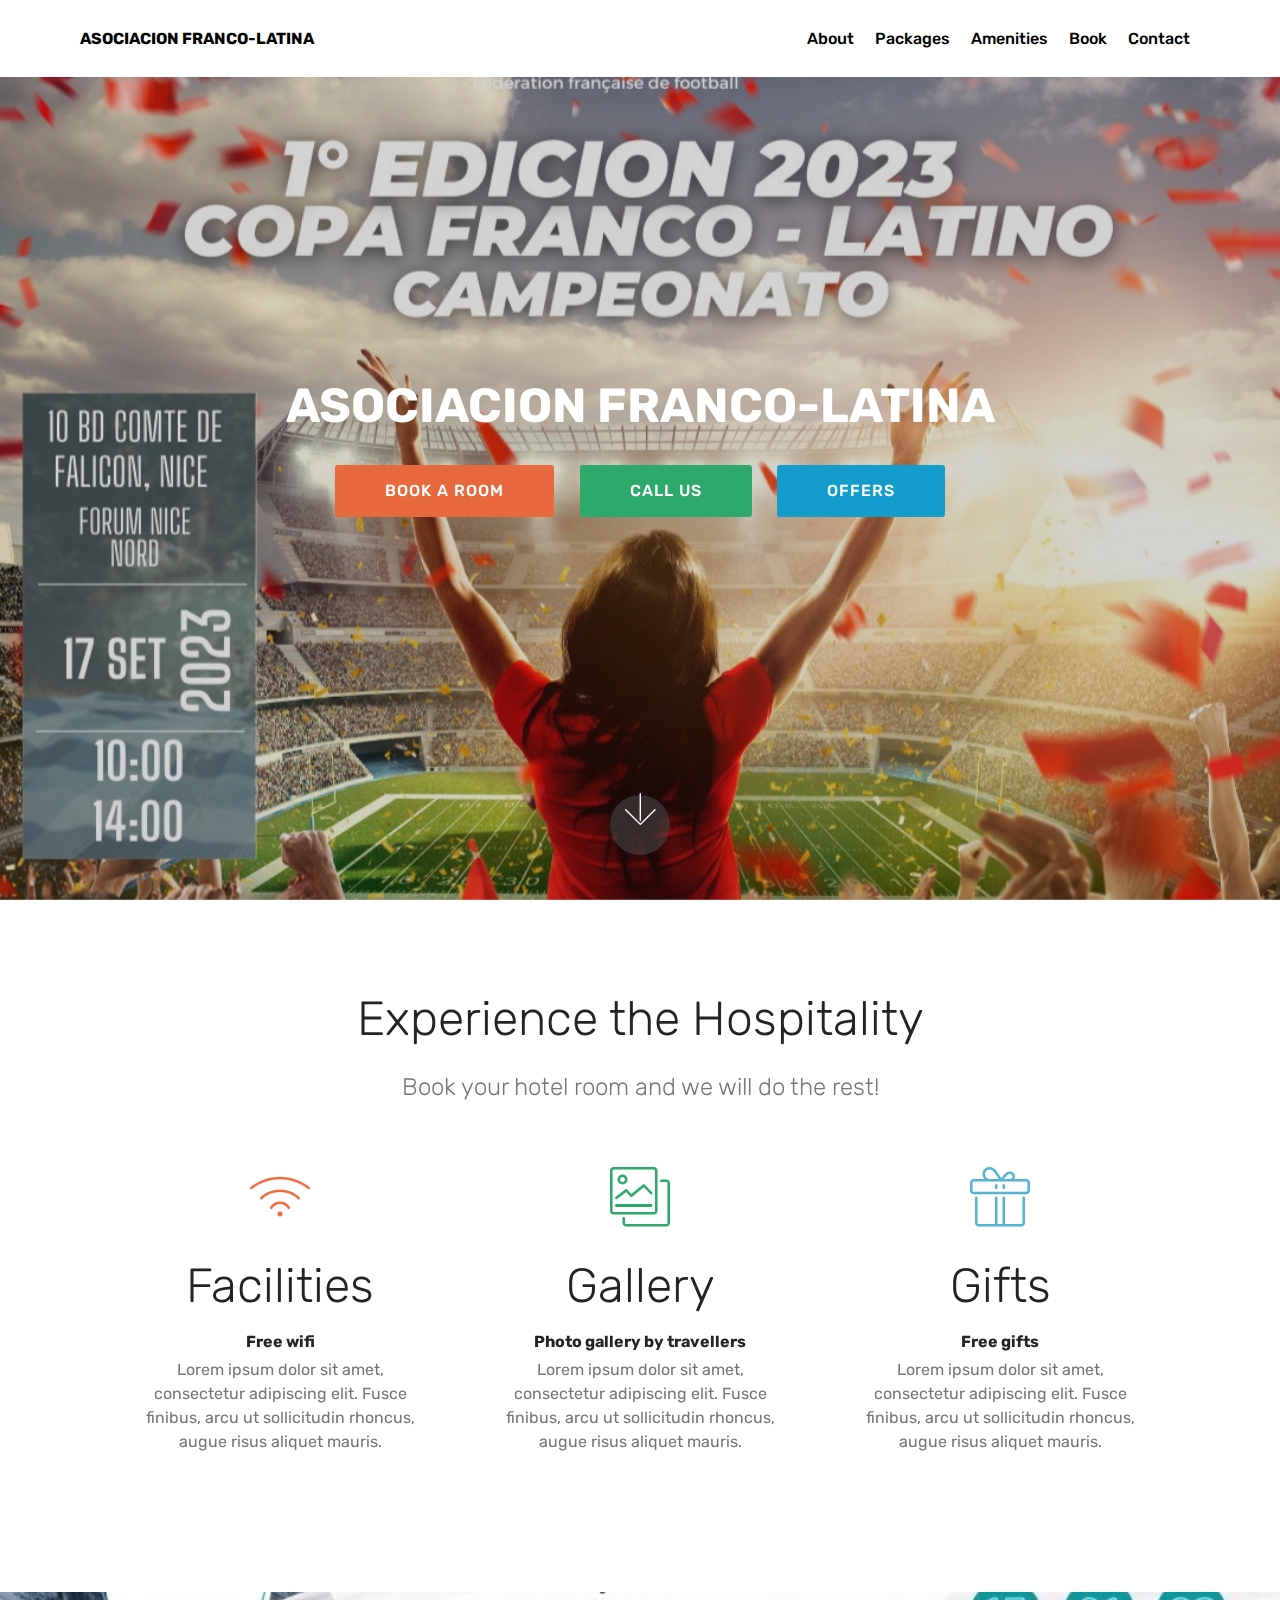
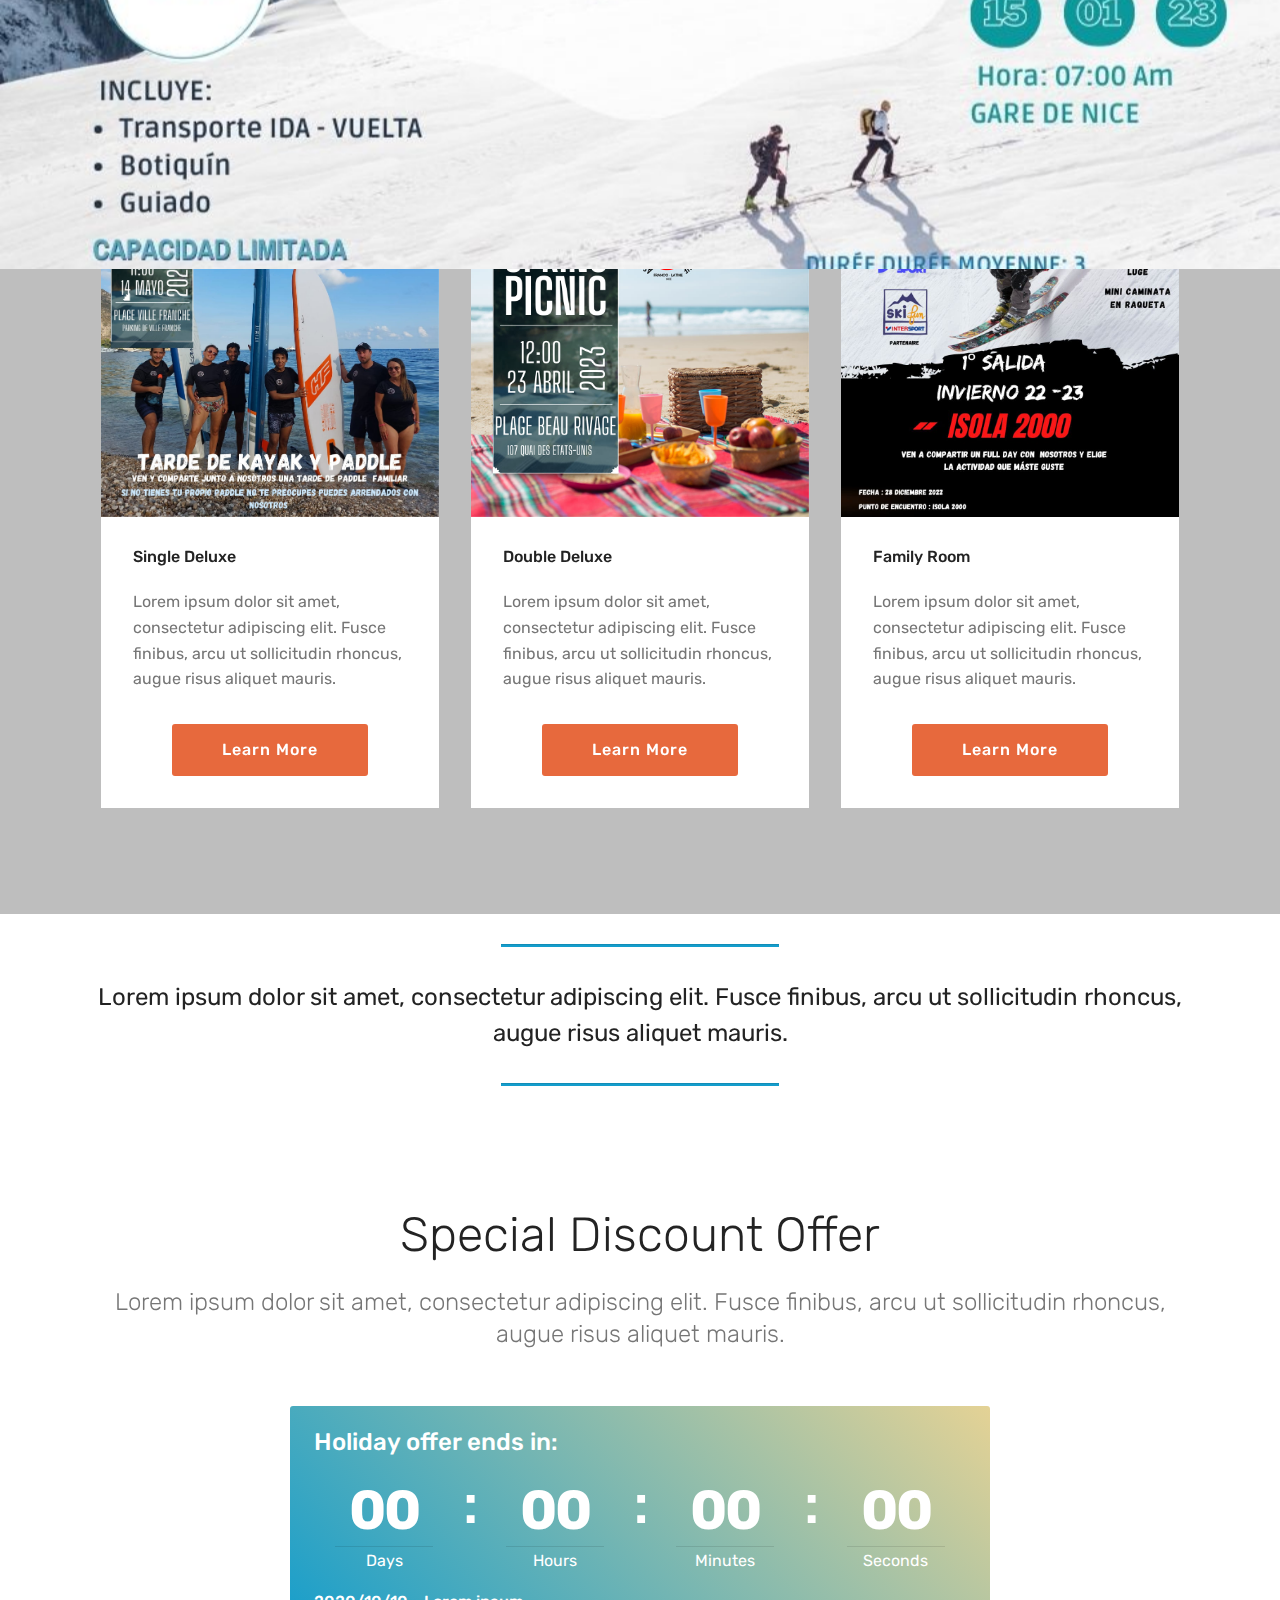
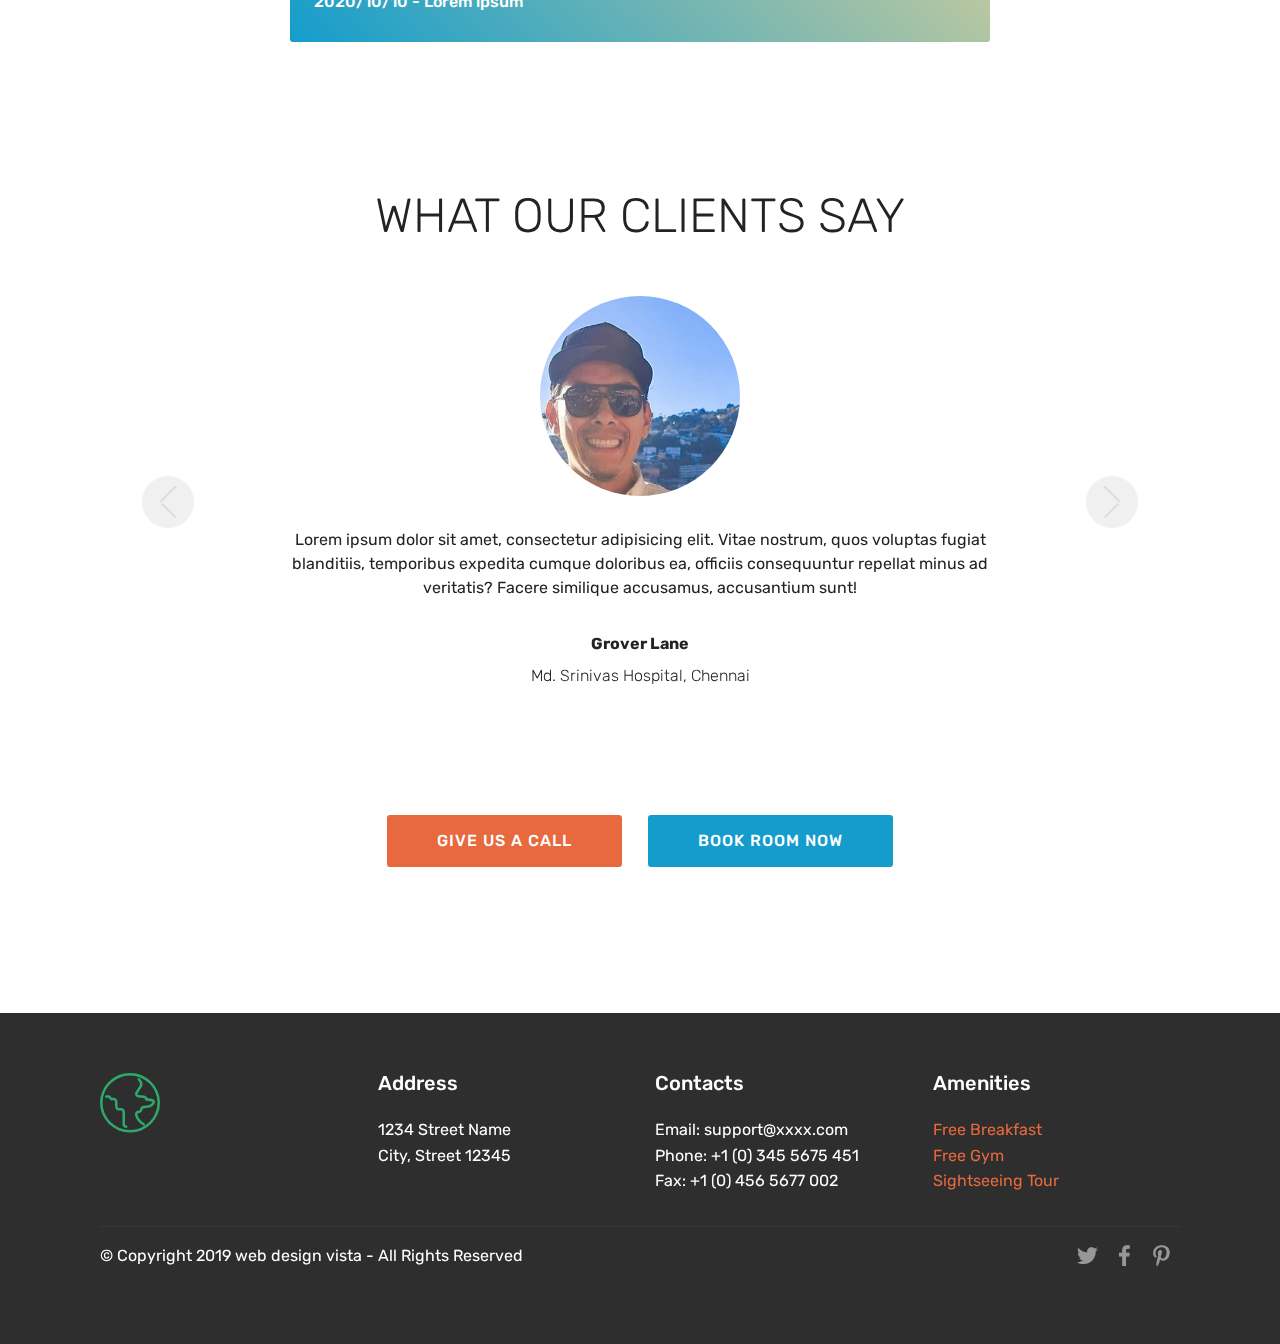
<file: index.html>
<!DOCTYPE html>
<html>
<head>
  
  <meta charset="UTF-8">
  <meta http-equiv="X-UA-Compatible" content="IE=edge">
  
  <meta name="viewport" content="width=device-width, initial-scale=1, minimum-scale=1">
  <link rel="shortcut icon" href="assets/images/logo2.png" type="image/x-icon">
  <meta name="description" content="">
  
  <title>Home</title>
  <link rel="stylesheet" href="assets/web/assets/mobirise-icons/mobirise-icons.css">
  <link rel="stylesheet" href="assets/tether/tether.min.css">
  <link rel="stylesheet" href="assets/bootstrap/css/bootstrap.min.css">
  <link rel="stylesheet" href="assets/bootstrap/css/bootstrap-grid.min.css">
  <link rel="stylesheet" href="assets/bootstrap/css/bootstrap-reboot.min.css">
  <link rel="stylesheet" href="assets/socicon/css/styles.css">
  <link rel="stylesheet" href="assets/dropdown/css/style.css">
  <link rel="stylesheet" href="assets/theme/css/style.css">
  <link rel="stylesheet" href="assets/mobirise/css/mbr-additional.css" type="text/css">
  
  
  
</head>
<body>
  <section class="menu cid-s7IwizF018" once="menu" id="menu2-0">

    

    <nav class="navbar navbar-expand beta-menu navbar-dropdown align-items-center navbar-fixed-top navbar-toggleable-sm">
        <button class="navbar-toggler navbar-toggler-right" type="button" data-toggle="collapse" data-target="#navbarSupportedContent" aria-controls="navbarSupportedContent" aria-expanded="false" aria-label="Toggle navigation">
            <div class="hamburger">
                <span></span>
                <span></span>
                <span></span>
                <span></span>
            </div>
        </button>
        <div class="menu-logo">
            <div class="navbar-brand">
                
                <span class="navbar-caption-wrap"><a class="navbar-caption text-black display-7" href="home.html">
                        ASOCIACION FRANCO-LATINA</a></span>
             
            </div>
          
        </div>
        <div class="collapse navbar-collapse" id="navbarSupportedContent">
            <ul class="navbar-nav nav-dropdown nav-right" data-app-modern-menu="true">
                <li class="nav-item">
                    <a class="nav-link link text-black display-4" href="about.html">
                        About</a>
                </li>
                <li class="nav-item"><a class="nav-link link text-black display-4" href="roooms.html">
                        Packages</a>
                </li>
                <li class="nav-item"><a class="nav-link link text-black display-4" href="amenities.html">Amenities</a>
                </li>
                <li class="nav-item"><a class="nav-link link text-black display-4" href="booking.html">
                        Book</a></li>
                <li class="nav-item">
                    <a class="nav-link link text-black display-4" href="contact.html">Contact</a>
                </li></ul>
            
        </div>
    </nav>
</section>

<section class="cid-s7IyAyrQBr mbr-fullscreen mbr-parallax-background" id="header2-1">

    

    <div class="mbr-overlay" style="opacity: 0.2; background-color: rgb(35, 35, 35);"></div>

    <div class="container align-center">
        <div class="row justify-content-md-center">
            <div class="mbr-white col-md-10">
                <h1 class="mbr-section-title mbr-bold pb-3 mbr-fonts-style display-2">
                    ASOCIACION FRANCO-LATINA</h1>
                
                
                <div class="mbr-section-btn"><a class="btn btn-md btn-primary display-4" href="https://webdesignvista.com">BOOK A ROOM</a>
                    <a class="btn btn-md btn-danger display-4" href="https://webdesignvista.com">CALL US</a> <a class="btn btn-md btn-secondary display-4" href="https://webdesignvista.com">OFFERS</a></div>
            </div>
        </div>
    </div>
    <div class="mbr-arrow hidden-sm-down" aria-hidden="true">
        <a href="#next">
            <i class="mbri-down mbr-iconfont"></i>
        </a>
    </div>
</section>

<section class="counters1 counters cid-s7IDltMZfV" id="counters1-3">

    

    

    <div class="container">
        <h2 class="mbr-section-title pb-3 align-center mbr-fonts-style display-2">
            Experience the Hospitality</h2>
        <h3 class="mbr-section-subtitle mbr-fonts-style display-5">
            Book your hotel room and we will do the rest!</h3>

        <div class="container pt-4 mt-2">
            <div class="media-container-row">
                <div class="card p-3 align-center col-12 col-md-6 col-lg-4">
                    <div class="panel-item p-3">
                        <div class="card-img pb-3">
                            <span class="mbr-iconfont mbri-wifi" style="color: rgb(239, 108, 62); fill: rgb(239, 108, 62); font-size: 60px;"></span>
                        </div>

                        <div class="card-text">
                            <h3 class="count pt-3 pb-3 mbr-fonts-style display-2">
                                  Facilities</h3>
                            <h4 class="mbr-content-title mbr-bold mbr-fonts-style display-7">
                                Free wifi</h4>
                            <p class="mbr-content-text mbr-fonts-style display-7">
                                Lorem ipsum dolor sit amet, consectetur adipiscing elit. Fusce finibus, arcu ut sollicitudin rhoncus, augue risus aliquet mauris.</p>
                        </div>
                    </div>
                </div>


                <div class="card p-3 align-center col-12 col-md-6 col-lg-4">
                    <div class="panel-item p-3">
                        <div class="card-img pb-3">
                            <span class="mbr-iconfont mbri-photos" style="color: rgb(45, 169, 108); fill: rgb(45, 169, 108); font-size: 60px;"></span>
                        </div>
                        <div class="card-text">
                            <h3 class="count pt-3 pb-3 mbr-fonts-style display-2">
                                  Gallery</h3>
                            <h4 class="mbr-content-title mbr-bold mbr-fonts-style display-7">
                                Photo gallery by travellers</h4>
                            <p class="mbr-content-text mbr-fonts-style display-7">
                                    Lorem ipsum dolor sit amet, consectetur adipiscing elit. Fusce finibus, arcu ut sollicitudin rhoncus, augue risus aliquet mauris.
                            </p>
                        </div>
                    </div>
                </div>

                <div class="card p-3 align-center col-12 col-md-6 col-lg-4">
                    <div class="panel-item p-3">
                        <div class="card-img pb-3">
                            <span class="mbr-iconfont mbri-gift" style="color: rgb(85, 180, 212); fill: rgb(85, 180, 212); font-size: 60px;"></span>
                        </div>
                        <div class="card-text">
                            <h3 class="count pt-3 pb-3 mbr-fonts-style display-2">
                                  Gifts</h3>
                            <h4 class="mbr-content-title mbr-bold mbr-fonts-style display-7">
                                Free gifts</h4>
                            <p class="mbr-content-text mbr-fonts-style display-7">
                                    Lorem ipsum dolor sit amet, consectetur adipiscing elit. Fusce finibus, arcu ut sollicitudin rhoncus, augue risus aliquet mauris.
                            </p>
                        </div>
                    </div>
                </div>


                
            </div>
        </div>
   </div>
</section>

<section class="features3 cid-s7K0MDoXOR mbr-parallax-background" id="features3-4">

    

    <div class="mbr-overlay" style="opacity: 0.2; <!-- background-color: rgb(212, 85, 85); -->">
    </div>
    <div class="container">
       <h2 class="mbr-section-title pb-3 align-center mbr-fonts-style display-2">
            Types of Rooms Available</h2>
        
        <div class="media-container-row">
            <div class="card p-3 col-12 col-md-6 col-lg-4">
                <div class="card-wrapper">
                    <div class="card-img">
                        <img src="assets/images/mbr-676x451.jpg" alt="Mobirise" title="">
                    </div>
                    <div class="card-box">
                        <h4 class="card-title mbr-fonts-style display-7">Single Deluxe</h4>
                        <p class="mbr-text mbr-fonts-style display-7">
                            Lorem ipsum dolor sit amet, consectetur adipiscing elit. Fusce finibus, arcu ut sollicitudin rhoncus, augue risus aliquet mauris.
                        </p>
                    </div>
                    <div class="mbr-section-btn text-center">
                        <a href="https://webdesignvista.com" class="btn btn-primary display-4">
                            Learn More
                        </a>
                    </div>
                </div>
            </div>

            <div class="card p-3 col-12 col-md-6 col-lg-4">
                <div class="card-wrapper">
                    <div class="card-img">
                        <img src="assets/images/mbr-1-676x451.jpg" alt="Mobirise" title="">
                    </div>
                    <div class="card-box">
                        <h4 class="card-title mbr-fonts-style display-7">
                            Double Deluxe</h4>
                        <p class="mbr-text mbr-fonts-style display-7">
                            Lorem ipsum dolor sit amet, consectetur adipiscing elit. Fusce finibus, arcu ut sollicitudin rhoncus, augue risus aliquet mauris.
                        </p>
                    </div>
                    <div class="mbr-section-btn text-center">
                        <a href="https://webdesignvista.com" class="btn btn-primary display-4">
                            Learn More
                        </a>
                    </div>
                </div>
            </div>

            <div class="card p-3 col-12 col-md-6 col-lg-4">
                <div class="card-wrapper">
                    <div class="card-img">
                        <img src="assets/images/mbr-2-676x451.jpg" alt="Mobirise" title="">
                    </div>
                    <div class="card-box">
                        <h4 class="card-title mbr-fonts-style display-7">
                            Family Room</h4>
                        <p class="mbr-text mbr-fonts-style display-7">
                            Lorem ipsum dolor sit amet, consectetur adipiscing elit. Fusce finibus, arcu ut sollicitudin rhoncus, augue risus aliquet mauris.
                        </p>
                    </div>
                    <div class="mbr-section-btn text-center">
                        <a href="https://webdesignvista.com" class="btn btn-primary display-4">
                            Learn More
                        </a>
                    </div>
                </div>
            </div>

            
        </div>
    </div>
</section>

<section class="mbr-section article content9 cid-s7K5bkWzLu" id="content9-9">
    
     

    <div class="container">
        <div class="inner-container" style="width: 100%;">
            <hr class="line" style="width: 25%;">
            <div class="section-text align-center mbr-fonts-style display-5">Lorem ipsum dolor sit amet, consectetur adipiscing elit. Fusce finibus, arcu ut sollicitudin rhoncus, augue risus aliquet mauris.</div>
            <hr class="line" style="width: 25%;">
        </div>
        </div>
</section>

<section class="countdown2 cid-s7K4fnB1Z6" id="countdown2-5">

    

    

    <div class="container">
        <h2 class="mbr-section-title pb-3 align-center mbr-fonts-style display-2">
            Special Discount Offer</h2>
        <h3 class="mbr-section-subtitle align-center mbr-fonts-style display-5">Lorem ipsum dolor sit amet, consectetur adipiscing elit. Fusce finibus, arcu ut sollicitudin rhoncus, augue risus aliquet mauris.</h3>
    </div>
    <div class="container pt-5 mt-2">
        <div class=" countdown-cont align-center p-4">
            <div class="event-name align-left mbr-white ">
                <h4 class="mbr-fonts-style display-5">Holiday offer ends in:</h4>
            </div>
            <div class="countdown align-center py-2" data-due-date="2018/01/01">
            </div>
            <div class="daysCountdown" title="Days"></div>
            <div class="hoursCountdown" title="Hours"></div>
            <div class="minutesCountdown" title="Minutes"></div>
            <div class="secondsCountdown" title="Seconds"></div>
            <div class="event-date align-left mbr-white">
                <h5 class="mbr-fonts-style display-7">2020/10/10 - Lorem ipsum</h5>
            </div>
        </div>

        
    </div>
</section>

<section class="carousel slide testimonials-slider cid-s7K5NSzraL" data-interval="false" id="testimonials-slider1-d">
    
    

    

    <div class="container text-center">
        <h2 class="pb-5 mbr-fonts-style display-2">
            WHAT OUR CLIENTS SAY
        </h2>

        <div class="carousel slide" role="listbox" data-pause="true" data-keyboard="false" data-ride="carousel" data-interval="5000">
            <div class="carousel-inner">
                
                
            <div class="carousel-item">
                    <div class="user col-md-8">
                        <div class="user_image">
                            <img src="assets/images/face3.jpg">
                        </div>
                        <div class="user_text pb-3">
                            <p class="mbr-fonts-style display-7">
                                Lorem ipsum dolor sit amet, consectetur adipisicing elit. Vitae nostrum, quos voluptas fugiat blanditiis, temporibus expedita cumque doloribus ea, officiis consequuntur repellat minus ad veritatis? Facere similique accusamus, accusantium sunt!
                            </p>
                        </div>
                        <div class="user_name mbr-bold pb-2 mbr-fonts-style display-7">
                            Grover Lane</div>
                        <div class="user_desk mbr-light mbr-fonts-style display-7">Md. Srinivas Hospital, Chennai</div>
                    </div>
                </div><div class="carousel-item">
                    <div class="user col-md-8">
                        <div class="user_image">
                            <img src="assets/images/face2.jpg">
                        </div>
                        <div class="user_text pb-3">
                            <p class="mbr-fonts-style display-7">
                                Lorem ipsum dolor sit amet, consectetur adipisicing elit. Vitae nostrum, quos voluptas fugiat blanditiis, temporibus expedita cumque doloribus ea, officiis consequuntur repellat minus ad veritatis? Facere similique accusamus, accusantium sunt!
                            </p>
                        </div>
                        <div class="user_name mbr-bold pb-2 mbr-fonts-style display-7">
                            Swati Parker</div>
                        <div class="user_desk mbr-light mbr-fonts-style display-7">
                            Housemaker</div>
                    </div>
                </div><div class="carousel-item">
                    <div class="user col-md-8">
                        <div class="user_image">
                            <img src="assets/images/face1.jpg">
                        </div>
                        <div class="user_text pb-3">
                            <p class="mbr-fonts-style display-7">
                                Lorem ipsum dolor sit amet, consectetur adipisicing elit. Vitae nostrum, quos voluptas fugiat blanditiis, temporibus expedita cumque doloribus ea, officiis consequuntur repellat minus ad veritatis? Facere similique accusamus, accusantium sunt!
                            </p>
                        </div>
                        <div class="user_name mbr-bold pb-2 mbr-fonts-style display-7">
                            Swati Parker</div>
                        <div class="user_desk mbr-light mbr-fonts-style display-7">
                            Housemaker</div>
                    </div>
                </div><div class="carousel-item">
                    <div class="user col-md-8">
                        <div class="user_image">
                            <img src="assets/images/face4.jpg">
                        </div>
                        <div class="user_text pb-3">
                            <p class="mbr-fonts-style display-7">
                                Lorem ipsum dolor sit amet, consectetur adipisicing elit. Vitae nostrum, quos voluptas fugiat blanditiis, temporibus expedita cumque doloribus ea, officiis consequuntur repellat minus ad veritatis? Facere similique accusamus, accusantium sunt!
                            </p>
                        </div>
                        <div class="user_name mbr-bold pb-2 mbr-fonts-style display-7">
                            Swati Parker</div>
                        <div class="user_desk mbr-light mbr-fonts-style display-7">
                            Housemaker</div>
                    </div>
                </div><div class="carousel-item">
                    <div class="user col-md-8">
                        <div class="user_image">
                            <img src="assets/images/face5.jpg">
                        </div>
                        <div class="user_text pb-3">
                            <p class="mbr-fonts-style display-7">
                                Lorem ipsum dolor sit amet, consectetur adipisicing elit. Vitae nostrum, quos voluptas fugiat blanditiis, temporibus expedita cumque doloribus ea, officiis consequuntur repellat minus ad veritatis? Facere similique accusamus, accusantium sunt!
                            </p>
                        </div>
                        <div class="user_name mbr-bold pb-2 mbr-fonts-style display-7">
                            Swati Parker</div>
                        <div class="user_desk mbr-light mbr-fonts-style display-7">
                            Housemaker</div>
                    </div>
                </div><div class="carousel-item">
                    <div class="user col-md-8">
                        <div class="user_image">
                            <img src="assets/images/face6.jpg">
                        </div>
                        <div class="user_text pb-3">
                            <p class="mbr-fonts-style display-7">
                                Lorem ipsum dolor sit amet, consectetur adipisicing elit. Vitae nostrum, quos voluptas fugiat blanditiis, temporibus expedita cumque doloribus ea, officiis consequuntur repellat minus ad veritatis? Facere similique accusamus, accusantium sunt!
                            </p>
                        </div>
                        <div class="user_name mbr-bold pb-2 mbr-fonts-style display-7">
                            Swati Parker</div>
                        <div class="user_desk mbr-light mbr-fonts-style display-7">
                            Housemaker</div>
                    </div>
                </div></div>

            <div class="carousel-controls">
                <a class="carousel-control-prev" role="button" data-slide="prev">
                  <span aria-hidden="true" class="mbri-arrow-prev mbr-iconfont"></span>
                  <span class="sr-only">Previous</span>
                </a>
                
                <a class="carousel-control-next" role="button" data-slide="next">
                  <span aria-hidden="true" class="mbri-arrow-next mbr-iconfont"></span>
                  <span class="sr-only">Next</span>
                </a>
            </div>
        </div>
    </div>
</section>

<section class="mbr-section content8 cid-s7K65nUVYs" id="content8-e">

    

    <div class="container">
        <div class="media-container-row title">
            <div class="col-12 col-md-8">
                <div class="mbr-section-btn align-center"><a class="btn btn-primary display-4" href="https://webdesignvista.com">GIVE US A CALL</a>
                    <a class="btn btn-info display-4" href="https://webdesignvista.com">BOOK ROOM NOW</a></div>
            </div>
        </div>
    </div>
</section>

<section class="mbr-section" id="witsec-custom-html-block-g" data-rv-view="445" style="background-color: rgb(255, 255, 255);">
 
 <div class="witsec-custom-html-container elements-content" style="padding-top: 3rem; padding-bottom: 2rem;">
     
    <div class="mbr-section__container block" style="width: 100%;"></div>
 </div>

</section>

<section class="cid-s7K4Tp8Ka4" id="footer1-8">

    

    

    <div class="container">
        <div class="media-container-row content text-white">
            <div class="col-12 col-md-3">
                <div class="media-wrap">
                      <span class="mbr-iconfont mbri-globe" style="color: rgb(45, 169, 108); fill: rgb(45, 169, 108); font-size: 60px;"></span>
                </div>
            </div>
            <div class="col-12 col-md-3 mbr-fonts-style display-7">
                <h5 class="pb-3">
                    Address
                </h5>
                <p class="mbr-text">
                    1234 Street Name
                    <br>City, Street 12345</p>
            </div>
            <div class="col-12 col-md-3 mbr-fonts-style display-7">
                <h5 class="pb-3">
                    Contacts
                </h5>
                <p class="mbr-text">
                    Email: support@xxxx.com
                    <br>Phone: +1 (0) 345 5675 451
                    <br>Fax: +1 (0) 456 5677 002
                </p>
            </div>
            <div class="col-12 col-md-3 mbr-fonts-style display-7">
                <h5 class="pb-3">
                    Amenities</h5>
                <p class="mbr-text"><a href="http://webdesignvista.com/">Free Breakfast&nbsp;</a><br><a class="text-primary" href="http://webdesignvista.com/">Free Gym&nbsp;</a><br><a class="text-primary" href="http://webdesignvista.com/">Sightseeing Tour</a></p>
            </div>
        </div>
        <div class="footer-lower">
            <div class="media-container-row">
                <div class="col-sm-12">
                    <hr>
                </div>
            </div>
            <div class="media-container-row mbr-white">
                <div class="col-sm-6 copyright">
                    <p class="mbr-text mbr-fonts-style display-7">© Copyright 2019 web design vista - All Rights Reserved</p><p></p><p></p>
                </div>
                <div class="col-md-6">
                    <div class="social-list align-right">
                        <div class="soc-item">
                            <a href="https://webdesignvista.com/" target="_blank">
                                <span class="mbr-iconfont mbr-iconfont-social socicon-twitter socicon"></span>
                            </a>
                        </div>
                        <div class="soc-item">
                            <a href="https://webdesignvista.com/" target="_blank">
                                <span class="mbr-iconfont mbr-iconfont-social socicon-facebook socicon"></span>
                            </a>
                        </div>
                        <div class="soc-item">
                            <a href="https://webdesignvista.com/" target="_blank">
                                <span class="mbr-iconfont mbr-iconfont-social socicon-pinterest socicon"></span>
                            </a>
                        </div>
                        
                        
                        
                    </div>
                </div>
            </div>
        </div>
    </div>
</section>


  <script src="assets/web/assets/jquery/jquery.min.js"></script>
  <script src="assets/popper/popper.min.js"></script>
  <script src="assets/tether/tether.min.js"></script>
  <script src="assets/bootstrap/js/bootstrap.min.js"></script>
  <script src="assets/smoothscroll/smooth-scroll.js"></script>
  <script src="assets/parallax/jarallax.min.js"></script>
  <script src="assets/countdown/jquery.countdown.min.js"></script>
  <script src="assets/bootstrapcarouselswipe/bootstrap-carousel-swipe.js"></script>
  <script src="assets/mbr-testimonials-slider/mbr-testimonials-slider.js"></script>
  <script src="assets/dropdown/js/nav-dropdown.js"></script>
  <script src="assets/dropdown/js/navbar-dropdown.js"></script>
  <script src="assets/touchswipe/jquery.touch-swipe.min.js"></script>
  <script src="assets/viewportchecker/jquery.viewportchecker.js"></script>
  <script src="assets/theme/js/script.js"></script>
  
  
</body>
</html>
</file>
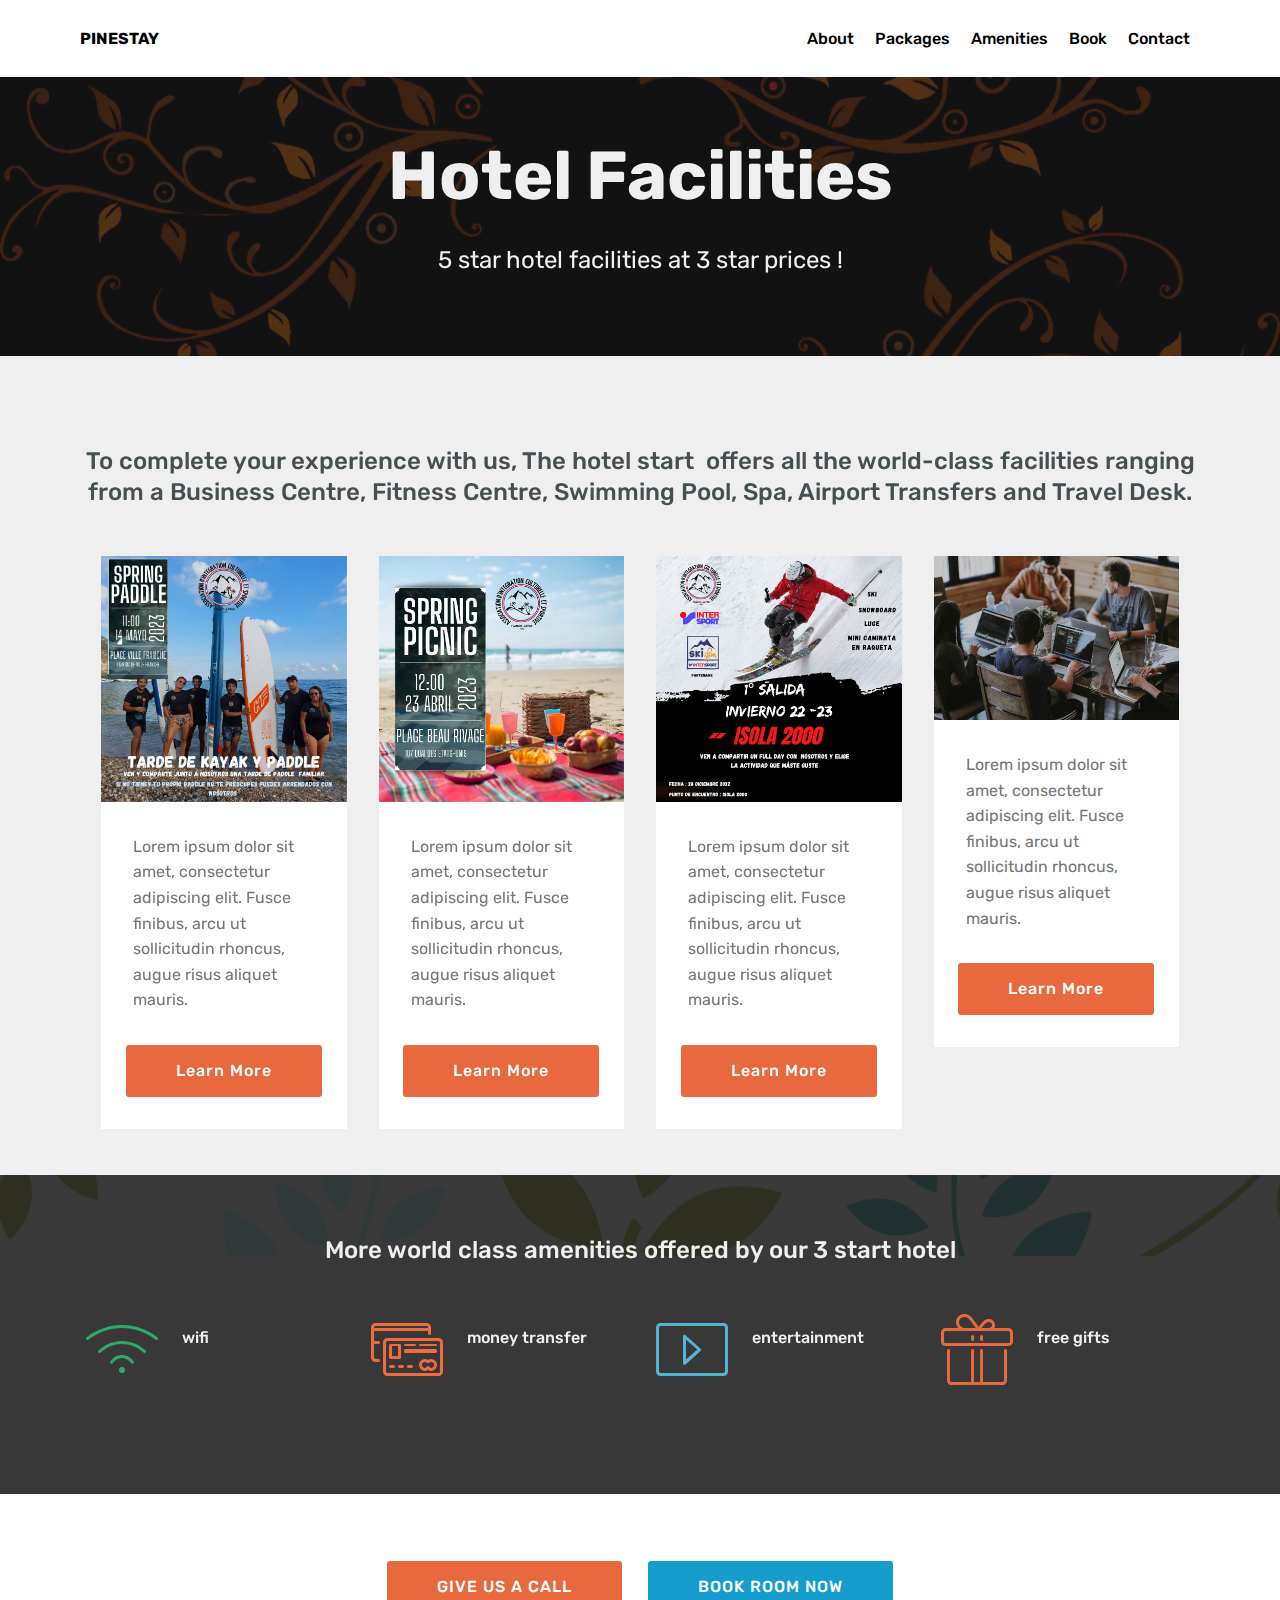
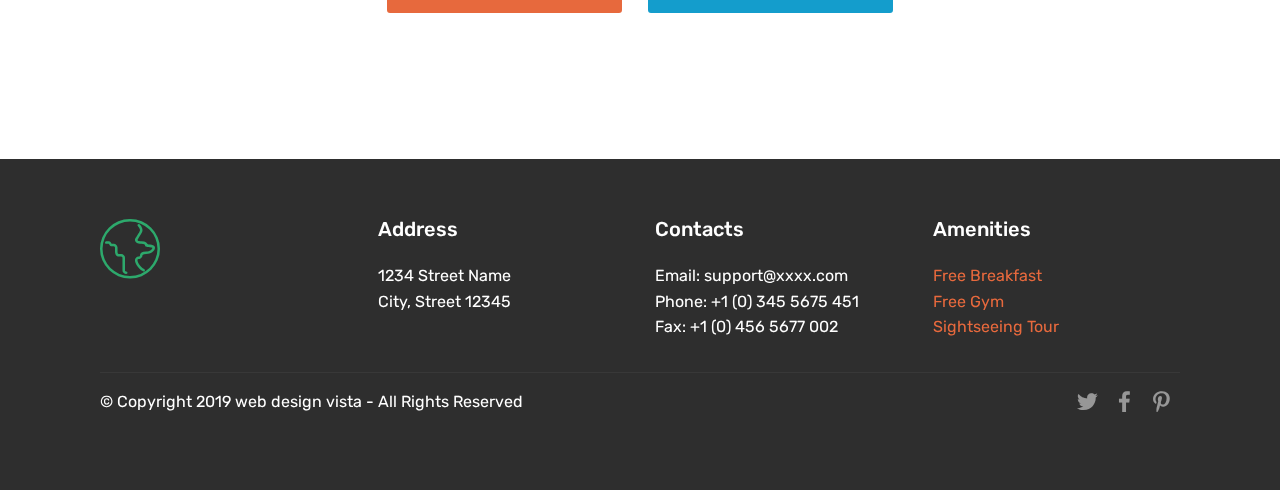
<file: amenities.html>
<!DOCTYPE html>
<html>
<head>
  
  <meta charset="UTF-8">
  <meta http-equiv="X-UA-Compatible" content="IE=edge">
  <meta name="viewport" content="width=device-width, initial-scale=1, minimum-scale=1">
  <link rel="shortcut icon" href="assets/images/logo2.png" type="image/x-icon">
  <meta name="description" content="">
  
  <title>Amenities</title>
  <link rel="stylesheet" href="assets/web/assets/mobirise-icons/mobirise-icons.css">
  <link rel="stylesheet" href="assets/tether/tether.min.css">
  <link rel="stylesheet" href="assets/bootstrap/css/bootstrap.min.css">
  <link rel="stylesheet" href="assets/bootstrap/css/bootstrap-grid.min.css">
  <link rel="stylesheet" href="assets/bootstrap/css/bootstrap-reboot.min.css">
  <link rel="stylesheet" href="assets/socicon/css/styles.css">
  <link rel="stylesheet" href="assets/dropdown/css/style.css">
  <link rel="stylesheet" href="assets/theme/css/style.css">
  <link rel="stylesheet" href="assets/mobirise/css/mbr-additional.css" type="text/css">
  
  
  
</head>
<body>
  <section class="menu cid-s7QnAPhUjh" once="menu" id="menu2-z">

    

    <nav class="navbar navbar-expand beta-menu navbar-dropdown align-items-center navbar-fixed-top navbar-toggleable-sm">
        <button class="navbar-toggler navbar-toggler-right" type="button" data-toggle="collapse" data-target="#navbarSupportedContent" aria-controls="navbarSupportedContent" aria-expanded="false" aria-label="Toggle navigation">
            <div class="hamburger">
                <span></span>
                <span></span>
                <span></span>
                <span></span>
            </div>
        </button>
        <div class="menu-logo">
            <div class="navbar-brand">
                
                <span class="navbar-caption-wrap"><a class="navbar-caption text-black display-7" href="https://webdesignvista.com/">
                        PINESTAY</a></span>
             
            </div>
          
        </div>
        <div class="collapse navbar-collapse" id="navbarSupportedContent">
            <ul class="navbar-nav nav-dropdown nav-right" data-app-modern-menu="true"><li class="nav-item">
                    <a class="nav-link link text-black display-4" href="https://webdesignvista.com/">
                        About</a>
                </li><li class="nav-item"><a class="nav-link link text-black display-4" href="roooms.html">
                        Packages</a></li><li class="nav-item"><a class="nav-link link text-black display-4" href="amenities.html">Amenities</a></li><li class="nav-item"><a class="nav-link link text-black display-4" href="booking.html">
                        Book</a></li>
                <li class="nav-item">
                    <a class="nav-link link text-black display-4" href="contact.html">Contact</a>
                </li></ul>
            
        </div>
    </nav>
</section>

<section class="header1 cid-s7QnLKQvG3 mbr-parallax-background" id="header16-10">

    

    <div class="mbr-overlay" style="opacity: 0.5; background-color: rgb(35, 35, 35);">
    </div>

    <div class="container">
        <div class="row justify-content-md-center">
            <div class="col-md-10 align-center">
                <h1 class="mbr-section-title mbr-bold pb-3 mbr-fonts-style display-1">Hotel Facilities</h1>
                
                <p class="mbr-text pb-3 mbr-fonts-style display-5">
                    5 star hotel facilities at 3 star prices !</p>
                
            </div>
        </div>
    </div>

</section>

<section class="features3 cid-s7QnAKnjDl" id="features3-u">

    

    
    <div class="container">
       
        <h3 class="mbr-section-subtitle mbr-fonts-style pb-4 display-5">To complete your experience with us, The hotel start &nbsp;offers all the world-class facilities ranging from a Business Centre, Fitness Centre, Swimming Pool, Spa, Airport Transfers and Travel Desk.</h3>
        <div class="media-container-row">
            <div class="card p-3 col-12 col-md-6 col-lg-3">
                <div class="card-wrapper">
                    <div class="card-img">
                        <img src="assets/images/mbr-676x451.jpg" alt="Mobirise" title="">
                    </div>
                    <div class="card-box">
                        
                        <p class="mbr-text mbr-fonts-style display-7">
                            Lorem ipsum dolor sit amet, consectetur adipiscing elit. Fusce finibus, arcu ut sollicitudin rhoncus, augue risus aliquet mauris.
                        </p>
                    </div>
                    <div class="mbr-section-btn text-center">
                        <a href="https://webdesignvista.com" class="btn btn-primary display-4">
                            Learn More
                        </a>
                    </div>
                </div>
            </div>

            <div class="card p-3 col-12 col-md-6 col-lg-3">
                <div class="card-wrapper">
                    <div class="card-img">
                        <img src="assets/images/mbr-1-676x451.jpg" alt="Mobirise" title="">
                    </div>
                    <div class="card-box">
                        
                        <p class="mbr-text mbr-fonts-style display-7">
                            Lorem ipsum dolor sit amet, consectetur adipiscing elit. Fusce finibus, arcu ut sollicitudin rhoncus, augue risus aliquet mauris.
                        </p>
                    </div>
                    <div class="mbr-section-btn text-center">
                        <a href="https://webdesignvista.com" class="btn btn-primary display-4">
                            Learn More
                        </a>
                    </div>
                </div>
            </div>

            <div class="card p-3 col-12 col-md-6 col-lg-3">
                <div class="card-wrapper">
                    <div class="card-img">
                        <img src="assets/images/mbr-2-676x451.jpg" alt="Mobirise" title="">
                    </div>
                    <div class="card-box">
                        
                        <p class="mbr-text mbr-fonts-style display-7">
                            Lorem ipsum dolor sit amet, consectetur adipiscing elit. Fusce finibus, arcu ut sollicitudin rhoncus, augue risus aliquet mauris.
                        </p>
                    </div>
                    <div class="mbr-section-btn text-center">
                        <a href="https://webdesignvista.com" class="btn btn-primary display-4">
                            Learn More
                        </a>
                    </div>
                </div>
            </div>

            <div class="card p-3 col-12 col-md-6 col-lg-3">
                <div class="card-wrapper">
                    <div class="card-img">
                        <img src="assets/images/background4.jpg" alt="Mobirise">
                    </div>
                    <div class="card-box">
                        
                        <p class="mbr-text mbr-fonts-style display-7">
                           Lorem ipsum dolor sit amet, consectetur adipiscing elit. Fusce finibus, arcu ut sollicitudin rhoncus, augue risus aliquet mauris.
                        </p>
                    </div>
                    <div class="mbr-section-btn text-center">
                        <a href="https://webdesignvista.com" class="btn btn-primary display-4">
                            Learn More
                        </a>
                    </div>
                </div>
            </div>
        </div>
    </div>
</section>

<section class="features9 cid-s7QqiNnCSE mbr-parallax-background" id="features9-12">

    

    <div class="mbr-overlay" style="opacity: 0.9; background-color: rgb(35, 35, 35);">
    </div>
    <div class="container">
        <h3 class="mbr-section-subtitle mbr-fonts-style pb-4 display-5">More world class amenities offered by our 3 start hotel</h3>
        <div class="row justify-content-center">
            <div class="card p-3 col-12 col-md-6 col-lg-3">
                <div class="media-container-row">
                    <div class="card-img pr-2">
                        <span class="mbr-iconfont mbri-wifi" style="color: rgb(45, 169, 108); fill: rgb(45, 169, 108);"></span>
                    </div>
                    <div class="card-box">
                        <h4 class="card-title py-3 mbr-fonts-style display-7">
                            wifi</h4>
                        
                    </div>
                </div>
            </div>

            <div class="card p-3 col-12 col-md-6 col-lg-3">
                <div class="media-container-row">
                    <div class="card-img pr-2">
                        <span class="mbr-iconfont mbri-credit-card" style="color: rgb(239, 108, 62); fill: rgb(239, 108, 62);"></span>
                    </div>
                    <div class="card-box">
                        <h4 class="card-title py-3 mbr-fonts-style display-7">
                            money transfer</h4>
                        
                    </div>
                </div>
            </div>

            <div class="card p-3 col-12 col-md-6 col-lg-3">
                <div class="media-container-row">
                    <div class="card-img pr-2">
                        <span class="mbr-iconfont mbri-video" style="color: rgb(85, 180, 212); fill: rgb(85, 180, 212);"></span>
                    </div>
                    <div class="card-box">
                        <h4 class="card-title py-3 mbr-fonts-style display-7">
                            entertainment</h4>
                        
                    </div>
                </div>
            </div>

            <div class="card p-3 col-12 col-md-6 col-lg-3">
                <div class="media-container-row">
                    <div class="card-img pr-2">
                        <span class="mbr-iconfont mbri-gift" style="color: rgb(231, 105, 61); fill: rgb(231, 105, 61);"></span>
                    </div>
                    <div class="card-box">
                        <h4 class="card-title py-3 mbr-fonts-style display-7">
                            free gifts</h4>
                        
                    </div>
                </div>
            </div>
        </div>
    </div>
</section>

<section class="mbr-section content8 cid-s7QnAN9h8L" id="content8-w">

    

    <div class="container">
        <div class="media-container-row title">
            <div class="col-12 col-md-8">
                <div class="mbr-section-btn align-center"><a class="btn btn-primary display-4" href="https://webdesignvista.com">GIVE US A CALL</a>
                    <a class="btn btn-info display-4" href="https://webdesignvista.com">BOOK ROOM NOW</a></div>
            </div>
        </div>
    </div>
</section>

<section class="mbr-section" id="witsec-custom-html-block-x" data-rv-view="397" style="background-color: rgb(255, 255, 255);">
 
 <div class="witsec-custom-html-container elements-content" style="padding-top: 3rem; padding-bottom: 2rem;">
     
    <div class="mbr-section__container block" style="width: 100%;"></div>
 </div>

</section>

<section class="cid-s7QnANZfJ3" id="footer1-y">

    

    

    <div class="container">
        <div class="media-container-row content text-white">
            <div class="col-12 col-md-3">
                <div class="media-wrap">
                      <span class="mbr-iconfont mbri-globe" style="color: rgb(45, 169, 108); fill: rgb(45, 169, 108); font-size: 60px;"></span>
                </div>
            </div>
            <div class="col-12 col-md-3 mbr-fonts-style display-7">
                <h5 class="pb-3">
                    Address
                </h5>
                <p class="mbr-text">
                    1234 Street Name
                    <br>City, Street 12345</p>
            </div>
            <div class="col-12 col-md-3 mbr-fonts-style display-7">
                <h5 class="pb-3">
                    Contacts
                </h5>
                <p class="mbr-text">
                    Email: support@xxxx.com
                    <br>Phone: +1 (0) 345 5675 451
                    <br>Fax: +1 (0) 456 5677 002
                </p>
            </div>
            <div class="col-12 col-md-3 mbr-fonts-style display-7">
                <h5 class="pb-3">
                    Amenities</h5>
                <p class="mbr-text"><a href="http://webdesignvista.com/">Free Breakfast&nbsp;</a><br><a class="text-primary" href="http://webdesignvista.com/">Free Gym&nbsp;</a><br><a class="text-primary" href="http://webdesignvista.com/">Sightseeing Tour</a></p>
            </div>
        </div>
        <div class="footer-lower">
            <div class="media-container-row">
                <div class="col-sm-12">
                    <hr>
                </div>
            </div>
            <div class="media-container-row mbr-white">
                <div class="col-sm-6 copyright">
                    <p class="mbr-text mbr-fonts-style display-7">© Copyright 2019 web design vista - All Rights Reserved</p><p></p><p></p>
                </div>
                <div class="col-md-6">
                    <div class="social-list align-right">
                        <div class="soc-item">
                            <a href="https://webdesignvista.com/" target="_blank">
                                <span class="mbr-iconfont mbr-iconfont-social socicon-twitter socicon"></span>
                            </a>
                        </div>
                        <div class="soc-item">
                            <a href="https://webdesignvista.com/" target="_blank">
                                <span class="mbr-iconfont mbr-iconfont-social socicon-facebook socicon"></span>
                            </a>
                        </div>
                        <div class="soc-item">
                            <a href="https://webdesignvista.com/" target="_blank">
                                <span class="mbr-iconfont mbr-iconfont-social socicon-pinterest socicon"></span>
                            </a>
                        </div>
                        
                        
                        
                    </div>
                </div>
            </div>
        </div>
    </div>
</section>


  <script src="assets/web/assets/jquery/jquery.min.js"></script>
  <script src="assets/popper/popper.min.js"></script>
  <script src="assets/tether/tether.min.js"></script>
  <script src="assets/bootstrap/js/bootstrap.min.js"></script>
  <script src="assets/parallax/jarallax.min.js"></script>
  <script src="assets/dropdown/js/nav-dropdown.js"></script>
  <script src="assets/dropdown/js/navbar-dropdown.js"></script>
  <script src="assets/touchswipe/jquery.touch-swipe.min.js"></script>
  <script src="assets/smoothscroll/smooth-scroll.js"></script>
  <script src="assets/theme/js/script.js"></script>
  
  
</body>
</html>
</file>
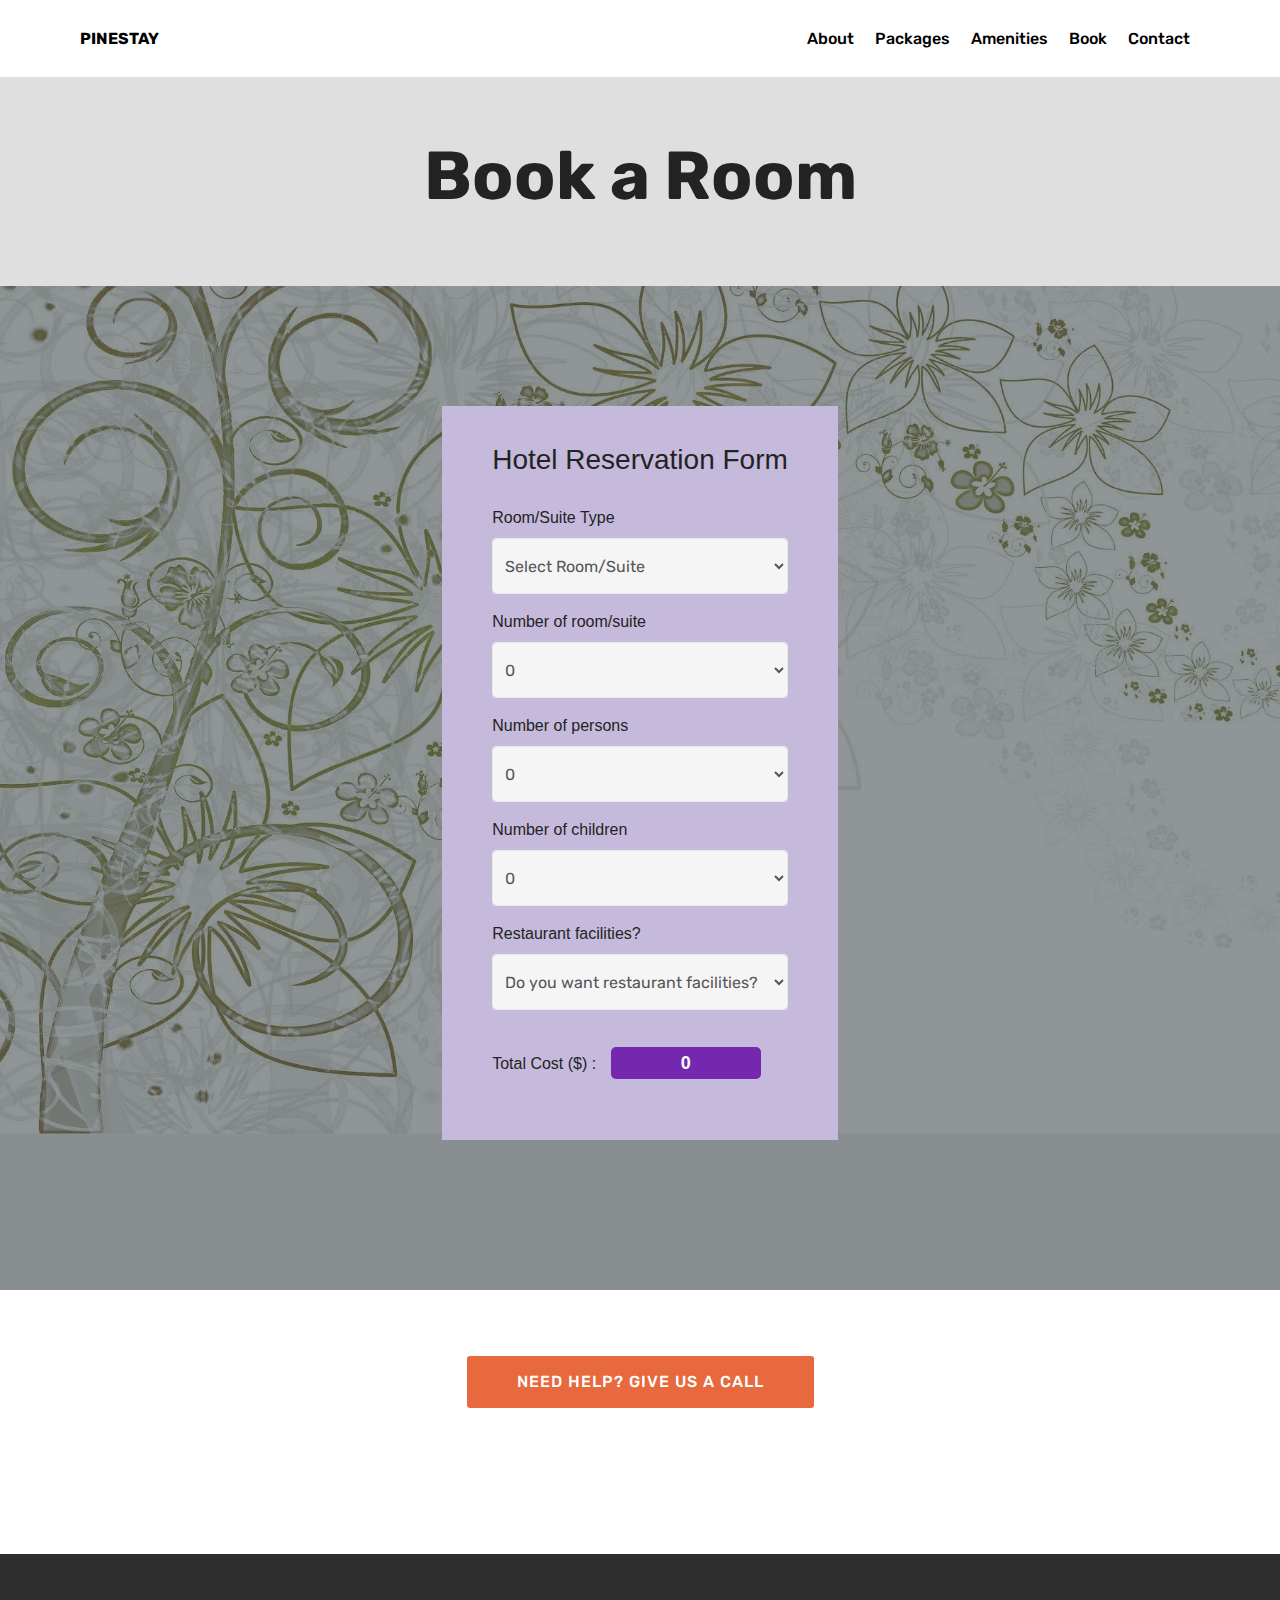
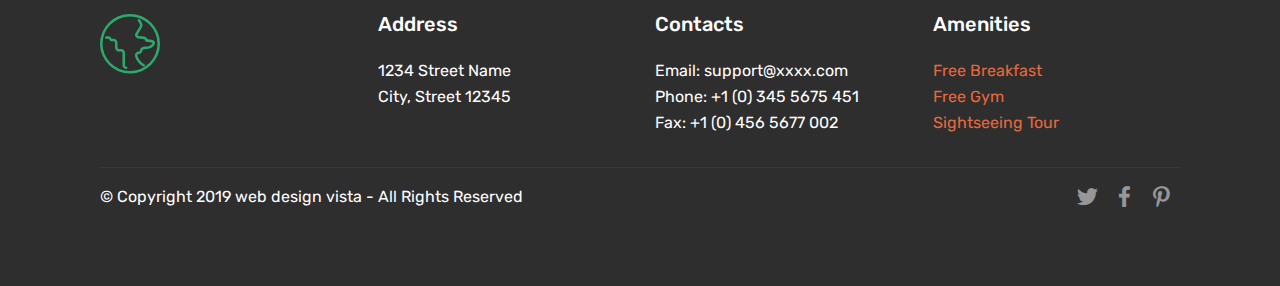
<file: booking.html>
<!DOCTYPE html>
<html>
<head>
  
  <meta charset="UTF-8">
  <meta http-equiv="X-UA-Compatible" content="IE=edge">
  
  <meta name="viewport" content="width=device-width, initial-scale=1, minimum-scale=1">
  <link rel="shortcut icon" href="assets/images/logo2.png" type="image/x-icon">
  <meta name="description" content="">
  
  <title>Booking</title>
  <link rel="stylesheet" href="assets/web/assets/mobirise-icons/mobirise-icons.css">
  <link rel="stylesheet" href="assets/tether/tether.min.css">
  <link rel="stylesheet" href="assets/bootstrap/css/bootstrap.min.css">
  <link rel="stylesheet" href="assets/bootstrap/css/bootstrap-grid.min.css">
  <link rel="stylesheet" href="assets/bootstrap/css/bootstrap-reboot.min.css">
  <link rel="stylesheet" href="assets/socicon/css/styles.css">
  <link rel="stylesheet" href="assets/dropdown/css/style.css">
  <link rel="stylesheet" href="assets/theme/css/style.css">
  <link rel="stylesheet" href="assets/mobirise/css/mbr-additional.css" type="text/css">
  
  
  
</head>
<body>
  <section class="menu cid-s7QASuTecN" once="menu" id="menu2-19">

    

    <nav class="navbar navbar-expand beta-menu navbar-dropdown align-items-center navbar-fixed-top navbar-toggleable-sm">
        <button class="navbar-toggler navbar-toggler-right" type="button" data-toggle="collapse" data-target="#navbarSupportedContent" aria-controls="navbarSupportedContent" aria-expanded="false" aria-label="Toggle navigation">
            <div class="hamburger">
                <span></span>
                <span></span>
                <span></span>
                <span></span>
            </div>
        </button>
        <div class="menu-logo">
            <div class="navbar-brand">
                
                <span class="navbar-caption-wrap"><a class="navbar-caption text-black display-7" href="https://webdesignvista.com/">
                        PINESTAY</a></span>
             
            </div>
          
        </div>
        <div class="collapse navbar-collapse" id="navbarSupportedContent">
            <ul class="navbar-nav nav-dropdown nav-right" data-app-modern-menu="true"><li class="nav-item">
                    <a class="nav-link link text-black display-4" href="https://webdesignvista.com/">
                        About</a>
                </li><li class="nav-item"><a class="nav-link link text-black display-4" href="roooms.html">
                        Packages</a></li><li class="nav-item"><a class="nav-link link text-black display-4" href="amenities.html">Amenities</a></li><li class="nav-item"><a class="nav-link link text-black display-4" href="booking.html">
                        Book</a></li>
                <li class="nav-item">
                    <a class="nav-link link text-black display-4" href="contact.html">Contact</a>
                </li></ul>
            
        </div>
    </nav>
</section>

<section class="header1 cid-s7QASohrZl" id="header16-13">

    

    

    <div class="container">
        <div class="row justify-content-md-center">
            <div class="col-md-10 align-center">
                <h1 class="mbr-section-title mbr-bold pb-3 mbr-fonts-style display-1">Book a Room</h1>
                
                
                
            </div>
        </div>
    </div>

</section>

<section class="header1 cid-s7QGvUbia5 mbr-parallax-background" id="header16-1c">

    

    <div class="mbr-overlay" style="opacity: 0.6; background-color: rgb(70, 80, 82);">
    </div>

    <div class="container">
        <div class="row justify-content-md-center">
           
          
          
          
          <div class="hotel_reserve_box">
         <h3> Hotel Reservation Form </h3><br>
         <form>
             <div class="form-group">
                 <label>Room/Suite Type</label>
                 <select class="form-control" id="room_type" onchange="finalCost()">
                     <option value="0" selected="">Select Room/Suite </option>
                     <option value="1"> Standard </option>
                     <option value="2"> Deluxe </option>
                     <option value="3"> Superior Deluxe </option>
                     <option value="4"> Premier Deluxe  </option>
                     <option value="5"> Executive Suite </option>
                     <option value="6"> Junior Suite </option>
                     <option value="7"> Honeymoon Suite </option>
                 </select>
             </div>
             <div class="form-group">
                 <label>Number of room/suite</label>
                 <select class="form-control" id="room_number" onchange="finalCost()">
                     <option value="0"> 0 </option>
                     <option value="1"> 1 </option>
                     <option value="2"> 2 </option>
                     <option value="3"> 3 </option>
                     <option value="4"> 4 </option>
                     <option value="5"> 5 </option>
                     <option value="6"> 6 </option>
                     <option value="7"> 7 </option>
                 </select>
             </div>
             <div class="form-group">
                 <label>Number of persons</label>
                 <select class="form-control" id="person_number" onchange="finalCost()">
                     <option value="0"> 0 </option>
                     <option value="1"> 1 </option>
                     <option value="2"> 2 </option>
                     <option value="3"> 3 </option>
                     <option value="4"> 4 </option>
                     <option value="5"> 5 </option>
                     <option value="6"> 6 </option>
                     <option value="7"> 7 </option>
                 </select>
             </div>
             <div class="form-group">
                 <label>Number of children</label>
                 <select class="form-control" id="child_number" onchange="finalCost()">
                     <option value="0"> 0 </option>
                     <option value="1"> 1 </option>
                     <option value="2"> 2 </option>
                     <option value="3"> 3 </option>
                     <option value="4"> 4 </option>
                     <option value="5"> 5 </option>
                     <option value="6"> 6 </option>
                     <option value="7"> 7 </option>
                 </select>
             </div>
             <div class="form-group">
                 <label>Restaurant facilities?</label>
                 <select class="form-control" id="res_facilities" onchange="finalCost()">
                     <option value="0" selected=""> Do you want restaurant facilities? </option>
                     <option value="2"> Yes </option>
                     <option value="0"> No </option>
                 </select>
             </div><br>
             <div class="form-group">
                 <label>Total Cost ($) : </label>
                 <span id="result" style="background-color: #7527b0;color: #fff;padding: 6px 70px;font-weight: 600;font-size: 18px; margin-left: 10px;border-radius: 5px;">0</span>
             </div>
         </form>
     </div>
          
          
          

        </div>
    </div>

</section>

<section class="mbr-section content8 cid-s7QO0DgOTJ" id="content8-1d">

    

    <div class="container">
        <div class="media-container-row title">
            <div class="col-12 col-md-8">
                <div class="mbr-section-btn align-center"><a class="btn btn-primary display-4" href="https://webdesignvista.com">NEED HELP? GIVE US A CALL</a></div>
            </div>
        </div>
    </div>
</section>

<section class="mbr-section" id="witsec-custom-html-block-17" data-rv-view="380" style="background-color: rgb(255, 255, 255);">
 
 <div class="witsec-custom-html-container elements-content" style="padding-top: 3rem; padding-bottom: 2rem;">
     
    <div class="mbr-section__container block" style="width: 100%;"></div>
 </div>

</section>

<section class="cid-s7QAStHeeS" id="footer1-18">

    

    

    <div class="container">
        <div class="media-container-row content text-white">
            <div class="col-12 col-md-3">
                <div class="media-wrap">
                      <span class="mbr-iconfont mbri-globe" style="color: rgb(45, 169, 108); fill: rgb(45, 169, 108); font-size: 60px;"></span>
                </div>
            </div>
            <div class="col-12 col-md-3 mbr-fonts-style display-7">
                <h5 class="pb-3">
                    Address
                </h5>
                <p class="mbr-text">
                    1234 Street Name
                    <br>City, Street 12345</p>
            </div>
            <div class="col-12 col-md-3 mbr-fonts-style display-7">
                <h5 class="pb-3">
                    Contacts
                </h5>
                <p class="mbr-text">
                    Email: support@xxxx.com
                    <br>Phone: +1 (0) 345 5675 451
                    <br>Fax: +1 (0) 456 5677 002
                </p>
            </div>
            <div class="col-12 col-md-3 mbr-fonts-style display-7">
                <h5 class="pb-3">
                    Amenities</h5>
                <p class="mbr-text"><a href="http://webdesignvista.com/">Free Breakfast&nbsp;</a><br><a class="text-primary" href="http://webdesignvista.com/">Free Gym&nbsp;</a><br><a class="text-primary" href="http://webdesignvista.com/">Sightseeing Tour</a></p>
            </div>
        </div>
        <div class="footer-lower">
            <div class="media-container-row">
                <div class="col-sm-12">
                    <hr>
                </div>
            </div>
            <div class="media-container-row mbr-white">
                <div class="col-sm-6 copyright">
                    <p class="mbr-text mbr-fonts-style display-7">© Copyright 2019 web design vista - All Rights Reserved</p><p></p><p></p>
                </div>
                <div class="col-md-6">
                    <div class="social-list align-right">
                        <div class="soc-item">
                            <a href="https://webdesignvista.com/" target="_blank">
                                <span class="mbr-iconfont mbr-iconfont-social socicon-twitter socicon"></span>
                            </a>
                        </div>
                        <div class="soc-item">
                            <a href="https://webdesignvista.com/" target="_blank">
                                <span class="mbr-iconfont mbr-iconfont-social socicon-facebook socicon"></span>
                            </a>
                        </div>
                        <div class="soc-item">
                            <a href="https://webdesignvista.com/" target="_blank">
                                <span class="mbr-iconfont mbr-iconfont-social socicon-pinterest socicon"></span>
                            </a>
                        </div>
                        
                        
                        
                    </div>
                </div>
            </div>
        </div>
    </div>
</section>


  <script src="assets/web/assets/jquery/jquery.min.js"></script>
  <script src="assets/popper/popper.min.js"></script>
  <script src="assets/tether/tether.min.js"></script>
  <script src="assets/bootstrap/js/bootstrap.min.js"></script>
  <script src="assets/parallax/jarallax.min.js"></script>
  <script src="assets/dropdown/js/nav-dropdown.js"></script>
  <script src="assets/dropdown/js/navbar-dropdown.js"></script>
  <script src="assets/touchswipe/jquery.touch-swipe.min.js"></script>
  <script src="assets/smoothscroll/smooth-scroll.js"></script>
  <script src="assets/theme/js/script.js"></script>
  
  
</body>
</html>
</file>
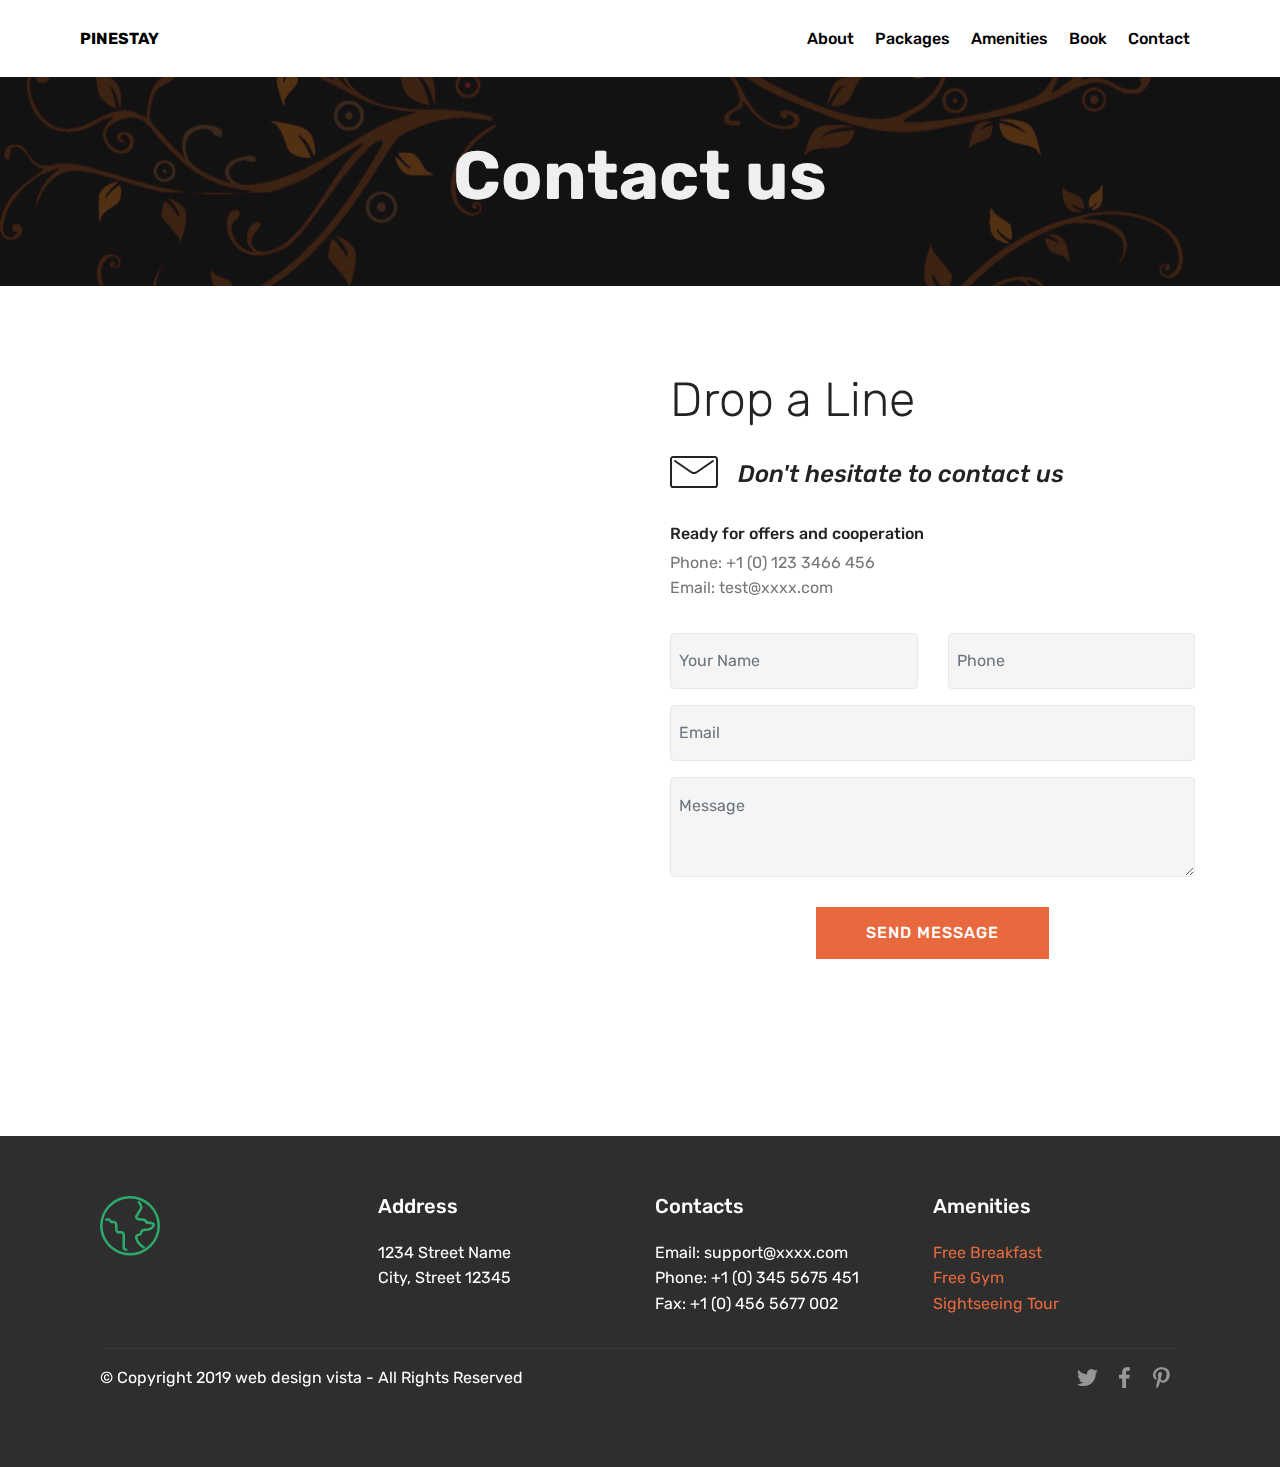
<file: contact.html>
<!DOCTYPE html>
<html>
<head>
  
  <meta charset="UTF-8">
  <meta http-equiv="X-UA-Compatible" content="IE=edge">
  
  <meta name="viewport" content="width=device-width, initial-scale=1, minimum-scale=1">
  <link rel="shortcut icon" href="assets/images/logo2.png" type="image/x-icon">
  <meta name="description" content="">
  
  <title>Contact</title>
  <link rel="stylesheet" href="assets/web/assets/mobirise-icons/mobirise-icons.css">
  <link rel="stylesheet" href="assets/tether/tether.min.css">
  <link rel="stylesheet" href="assets/bootstrap/css/bootstrap.min.css">
  <link rel="stylesheet" href="assets/bootstrap/css/bootstrap-grid.min.css">
  <link rel="stylesheet" href="assets/bootstrap/css/bootstrap-reboot.min.css">
  <link rel="stylesheet" href="assets/dropdown/css/style.css">
  <link rel="stylesheet" href="assets/socicon/css/styles.css">
  <link rel="stylesheet" href="assets/theme/css/style.css">
  <link rel="stylesheet" href="assets/mobirise/css/mbr-additional.css" type="text/css">
  
  
  
</head>
<body>
  <section class="menu cid-s7QOdTVZl0" once="menu" id="menu2-1j">

    

    <nav class="navbar navbar-expand beta-menu navbar-dropdown align-items-center navbar-fixed-top navbar-toggleable-sm">
        <button class="navbar-toggler navbar-toggler-right" type="button" data-toggle="collapse" data-target="#navbarSupportedContent" aria-controls="navbarSupportedContent" aria-expanded="false" aria-label="Toggle navigation">
            <div class="hamburger">
                <span></span>
                <span></span>
                <span></span>
                <span></span>
            </div>
        </button>
        <div class="menu-logo">
            <div class="navbar-brand">
                
                <span class="navbar-caption-wrap"><a class="navbar-caption text-black display-7" href="https://webdesignvista.com/">
                        PINESTAY</a></span>
             
            </div>
          
        </div>
        <div class="collapse navbar-collapse" id="navbarSupportedContent">
            <ul class="navbar-nav nav-dropdown nav-right" data-app-modern-menu="true"><li class="nav-item">
                    <a class="nav-link link text-black display-4" href="https://webdesignvista.com/">
                        About</a>
                </li><li class="nav-item"><a class="nav-link link text-black display-4" href="roooms.html">
                        Packages</a></li><li class="nav-item"><a class="nav-link link text-black display-4" href="amenities.html">Amenities</a></li><li class="nav-item"><a class="nav-link link text-black display-4" href="booking.html">
                        Book</a></li>
                <li class="nav-item">
                    <a class="nav-link link text-black display-4" href="contact.html">Contact</a>
                </li></ul>
            
        </div>
    </nav>
</section>

<section class="header1 cid-s7QOdPR31Y mbr-parallax-background" id="header16-1e">

    

    <div class="mbr-overlay" style="opacity: 0.5; background-color: rgb(35, 35, 35);">
    </div>

    <div class="container">
        <div class="row justify-content-md-center">
            <div class="col-md-10 align-center">
                <h1 class="mbr-section-title mbr-bold pb-3 mbr-fonts-style display-1">Contact us</h1>
                
                
                
            </div>
        </div>
    </div>

</section>

<section class="mbr-section form4 cid-s7QOtkIQZh" id="form4-1k">

    

    
    <div class="container">
        <div class="row">
            <div class="col-md-6">
                <div class="google-map"><iframe src="https://www.google.com/maps/embed?pb=!1m14!1m12!1m3!1d11537.745160489121!2d7.254927303442383!3d43.70148145479063!2m3!1f0!2f0!3f0!3m2!1i1024!2i768!4f13.1!5e0!3m2!1sen!2sfr!4v1695251397139!5m2!1sen!2sfr" width="600" height="450" style="border:0;" allowfullscreen="" loading="lazy" referrerpolicy="no-referrer-when-downgrade"></iframe></div>
            </div>
            <div class="col-md-6">
                <h2 class="pb-3 align-left mbr-fonts-style display-2">
                    Drop a Line
                </h2>
                <div>
                    <div class="icon-block pb-3 align-left">
                        <span class="icon-block__icon">
                            <span class="mbri-letter mbr-iconfont"></span>
                        </span>
                        <h4 class="icon-block__title align-left mbr-fonts-style display-5">
                            Don't hesitate to contact us
                        </h4>
                    </div>
                    <div class="icon-contacts pb-3">
                        <h5 class="align-left mbr-fonts-style display-7">
                            Ready for offers and cooperation
                        </h5>
                        <p class="mbr-text align-left mbr-fonts-style display-7">
                            Phone: +1 (0) 123 3466 456<br>
                            Email: test@xxxx.com
                        </p>
                    </div>
                </div>
                <div data-form-type="formoid">
                    <!---Formbuilder Form--->
                    <form action="https://webdesignvista.com/" method="POST" class="mbr-form form-with-styler" data-form-title="Mobirise Form"><input type="hidden" name="email" data-form-email="true" value="Vi5aIFbnTxvtDEOJtcnOZsedKV/QAoECR9sySZp48+WBkgqCBTwhsc04WkaMKDDeLE051Z7D77+/32pReyRZ4LiZ20a2wgaurhD3fZe+dnlM0mDOtYX9CtNw+JtSjuNO">
                        <div class="row">
                            <div hidden="hidden" data-form-alert="" class="alert alert-success col-12">Thanks for filling out the form!</div>
                            <div hidden="hidden" data-form-alert-danger="" class="alert alert-danger col-12">
                            </div>
                        </div>
                        <div class="dragArea row">
                            <div class="col-md-6  form-group" data-for="name">
                                <input type="text" name="name" placeholder="Your Name" data-form-field="Name" required="required" class="form-control input display-7" id="name-form4-1k">
                            </div>
                            <div class="col-md-6  form-group" data-for="phone">
                                <input type="text" name="phone" placeholder="Phone" data-form-field="Phone" required="required" class="form-control input display-7" id="phone-form4-1k">
                            </div>
                            <div data-for="email" class="col-md-12  form-group">
                                <input type="text" name="email" placeholder="Email" data-form-field="Email" class="form-control input display-7" required="required" id="email-form4-1k">
                            </div>
                            <div data-for="message" class="col-md-12  form-group">
                                <textarea name="message" placeholder="Message" data-form-field="Message" class="form-control input display-7" id="message-form4-1k"></textarea>
                            </div>
                            <div class="col-md-12 input-group-btn  mt-2 align-center">
                                <button type="submit" class="btn btn-primary btn-form display-4">SEND MESSAGE</button>
                            </div>
                        </div>
                    </form><!---Formbuilder Form--->
                </div>
            </div>
        </div>
    </div>
</section>

<section class="mbr-section" id="witsec-custom-html-block-1h" data-rv-view="412" style="background-color: rgb(255, 255, 255);">
 
 <div class="witsec-custom-html-container elements-content" style="padding-top: 3rem; padding-bottom: 2rem;">
     
    <div class="mbr-section__container block" style="width: 100%;"></div>
 </div>

</section>

<section class="cid-s7QOdSGuZU" id="footer1-1i">

    

    

    <div class="container">
        <div class="media-container-row content text-white">
            <div class="col-12 col-md-3">
                <div class="media-wrap">
                      <span class="mbr-iconfont mbri-globe" style="color: rgb(45, 169, 108); fill: rgb(45, 169, 108); font-size: 60px;"></span>
                </div>
            </div>
            <div class="col-12 col-md-3 mbr-fonts-style display-7">
                <h5 class="pb-3">
                    Address
                </h5>
                <p class="mbr-text">
                    1234 Street Name
                    <br>City, Street 12345</p>
            </div>
            <div class="col-12 col-md-3 mbr-fonts-style display-7">
                <h5 class="pb-3">
                    Contacts
                </h5>
                <p class="mbr-text">
                    Email: support@xxxx.com
                    <br>Phone: +1 (0) 345 5675 451
                    <br>Fax: +1 (0) 456 5677 002
                </p>
            </div>
            <div class="col-12 col-md-3 mbr-fonts-style display-7">
                <h5 class="pb-3">
                    Amenities</h5>
                <p class="mbr-text"><a href="http://webdesignvista.com/">Free Breakfast&nbsp;</a><br><a class="text-primary" href="http://webdesignvista.com/">Free Gym&nbsp;</a><br><a class="text-primary" href="http://webdesignvista.com/">Sightseeing Tour</a></p>
            </div>
        </div>
        <div class="footer-lower">
            <div class="media-container-row">
                <div class="col-sm-12">
                    <hr>
                </div>
            </div>
            <div class="media-container-row mbr-white">
                <div class="col-sm-6 copyright">
                    <p class="mbr-text mbr-fonts-style display-7">© Copyright 2019 web design vista - All Rights Reserved</p><p></p><p></p>
                </div>
                <div class="col-md-6">
                    <div class="social-list align-right">
                        <div class="soc-item">
                            <a href="https://webdesignvista.com/" target="_blank">
                                <span class="mbr-iconfont mbr-iconfont-social socicon-twitter socicon"></span>
                            </a>
                        </div>
                        <div class="soc-item">
                            <a href="https://webdesignvista.com/" target="_blank">
                                <span class="mbr-iconfont mbr-iconfont-social socicon-facebook socicon"></span>
                            </a>
                        </div>
                        <div class="soc-item">
                            <a href="https://webdesignvista.com/" target="_blank">
                                <span class="mbr-iconfont mbr-iconfont-social socicon-pinterest socicon"></span>
                            </a>
                        </div>
                        
                        
                        
                    </div>
                </div>
            </div>
        </div>
    </div>
</section>


  <script src="assets/web/assets/jquery/jquery.min.js"></script>
  <script src="assets/popper/popper.min.js"></script>
  <script src="assets/tether/tether.min.js"></script>
  <script src="assets/bootstrap/js/bootstrap.min.js"></script>
  <script src="assets/smoothscroll/smooth-scroll.js"></script>
  <script src="assets/parallax/jarallax.min.js"></script>
  <script src="assets/dropdown/js/nav-dropdown.js"></script>
  <script src="assets/dropdown/js/navbar-dropdown.js"></script>
  <script src="assets/touchswipe/jquery.touch-swipe.min.js"></script>
  <script src="assets/theme/js/script.js"></script>
  <script src="assets/formoid/formoid.min.js"></script>
  
  
</body>
</html>
</file>
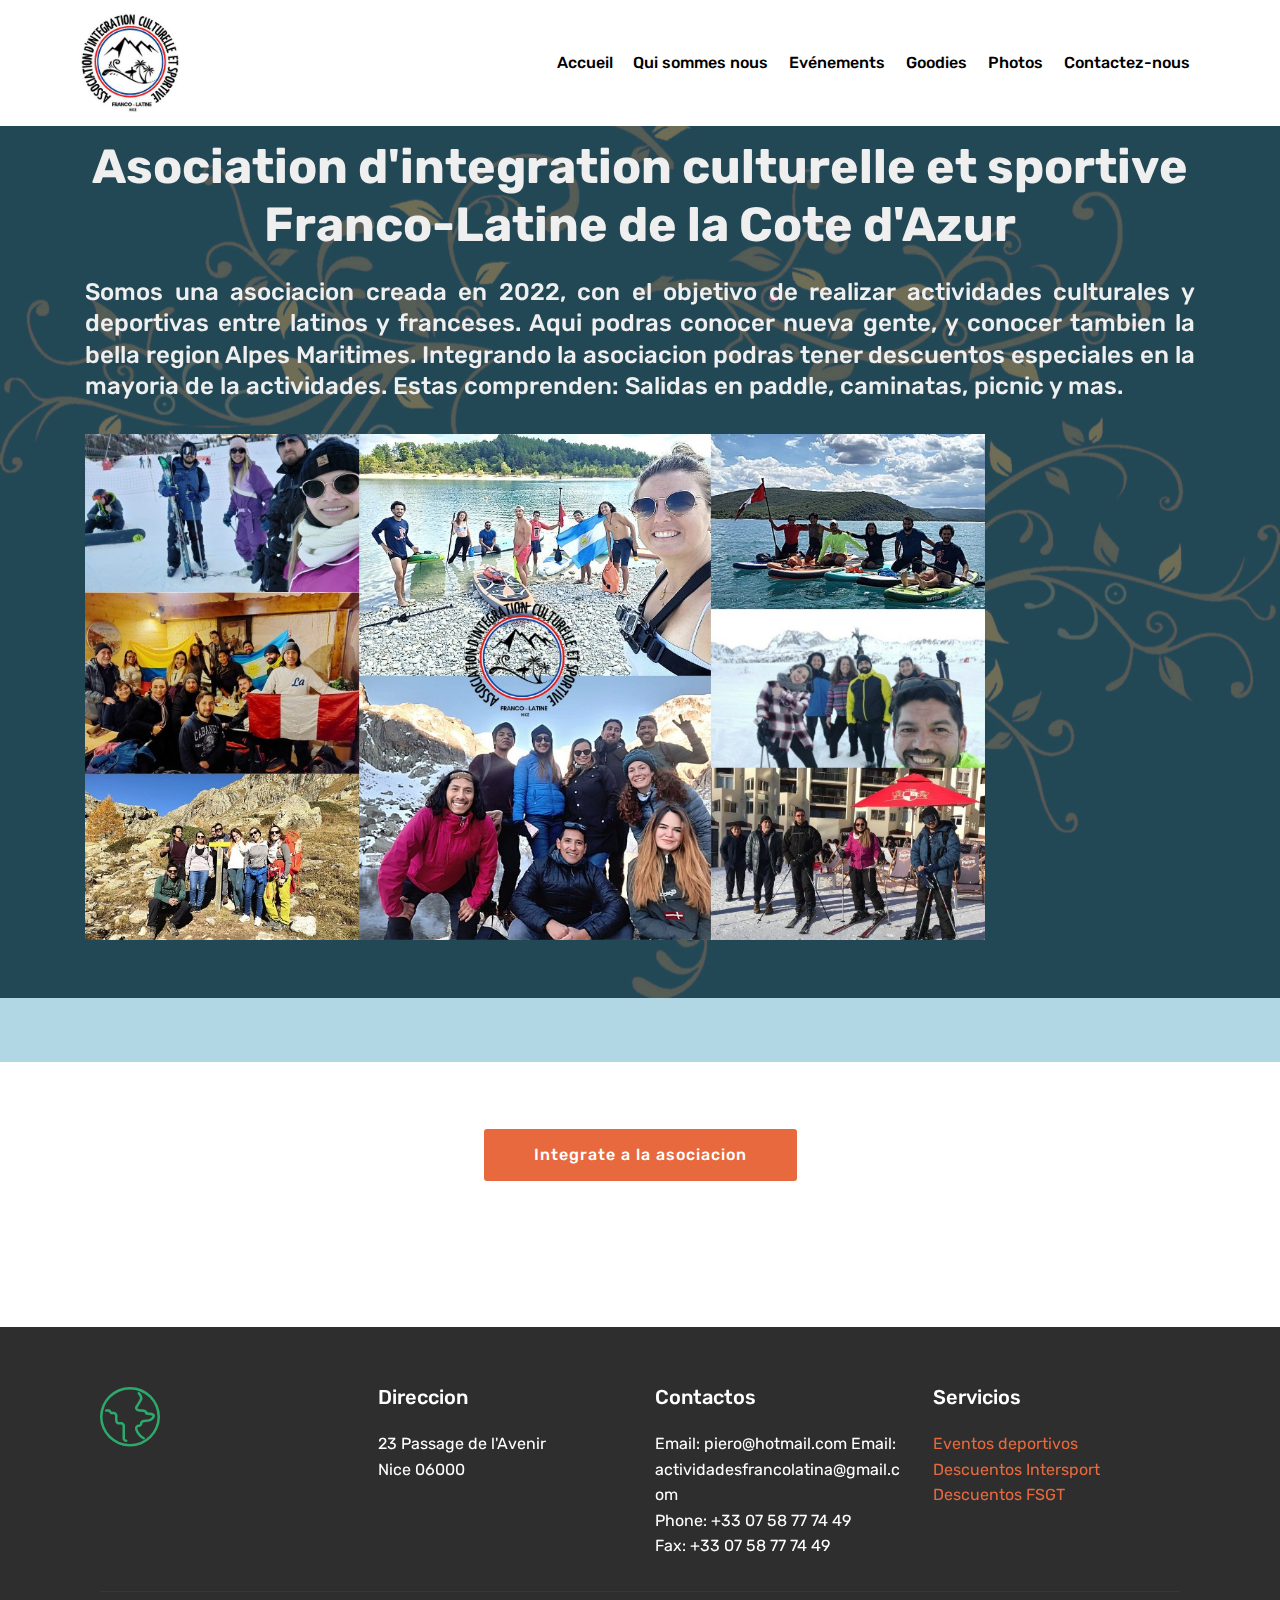
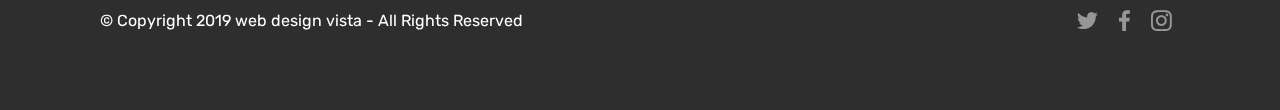
<file: presentacion.html>
<!DOCTYPE html>
<html>
<head>
  
  <meta charset="UTF-8">
  <meta http-equiv="X-UA-Compatible" content="IE=edge">
  
  <meta name="viewport" content="width=device-width, initial-scale=1, minimum-scale=1">
  <link rel="shortcut icon" href="assets/images/logo2.png" type="image/x-icon">
  <meta name="description" content="">
  
  <title>Rooms</title>
  <link rel="stylesheet" href="assets/web/assets/mobirise-icons/mobirise-icons.css">
  <link rel="stylesheet" href="assets/tether/tether.min.css">
  <link rel="stylesheet" href="assets/bootstrap/css/bootstrap.min.css">
  <link rel="stylesheet" href="assets/bootstrap/css/bootstrap-grid.min.css">
  <link rel="stylesheet" href="assets/bootstrap/css/bootstrap-reboot.min.css">
  <link rel="stylesheet" href="assets/socicon/css/styles.css">
  <link rel="stylesheet" href="assets/dropdown/css/style.css">
  <link rel="stylesheet" href="assets/theme/css/style.css">
  <link rel="stylesheet" href="assets/mobirise/css/mbr-additional.css" type="text/css">
  
  
  
</head>
<body>
  <section class="menu cid-s7Q1cmlP1l" once="menu" id="menu2-r">

    

    <nav class="navbar navbar-expand beta-menu navbar-dropdown align-items-center navbar-fixed-top navbar-toggleable-sm">
        <button class="navbar-toggler navbar-toggler-right" type="button" data-toggle="collapse" data-target="#navbarSupportedContent" aria-controls="navbarSupportedContent" aria-expanded="false" aria-label="Toggle navigation">
            <div class="hamburger">
                <span></span>
                <span></span>
                <span></span>
                <span></span>
            </div>
        </button>
        <div class="menu-logo">
            <div class="navbar-brand">
                
                <a href="index.html"> <!-- Add the link here -->
                    <span class="navbar-caption-wrap">
                        <img src="assets/images/logo3.png" alt="Logo NB" width="100px" height="100px"/>
                    </span>
                </a>
             
            </div>
          
        </div>
        <div class="collapse navbar-collapse" id="navbarSupportedContent">
            <ul class="navbar-nav nav-dropdown nav-right" data-app-modern-menu="true">
                <li class="nav-item">
                    <a class="nav-link link text-black display-4" href="index.html">
                        Accueil</a>
                <li class="nav-item">
                    <a class="nav-link link text-black display-4" href="presentacion.html">
                        Qui sommes nous</a>
                </li><li class="nav-item"><a class="nav-link link text-black display-4" href="roooms.html">
                        Evénements</a></li><li class="nav-item"><a class="nav-link link text-black display-4" href="amenities.html">Goodies</a></li><li class="nav-item"><a class="nav-link link text-black display-4" href="booking.html">
                        Photos</a></li>
                <li class="nav-item">
                    <a class="nav-link link text-black display-4" href="contact.html">Contactez-nous</a>
                </li></ul>
        </div>
    </nav>
</section>

<section class="features3 cid-s7Q1cbLmde mbr-parallax-background" id="features3-k">

    

    <div class="mbr-overlay" style="opacity: 0.4; background-color: rgb(85, 180, 212);">
    </div>
    <div class="container">
       <h2 class="mbr-section-title align-center mbr-fonts-style pt-5 pb-3 display-2"><strong>
            Asociation d'integration culturelle et sportive Franco-Latine de la Cote d'Azur</strong></h2>
        <h3 class="mbr-section-subtitle mbr-fonts-style pb-4 display-5" style="text-align: justify;">Somos una asociacion creada en 2022, con el objetivo de realizar actividades culturales y deportivas entre latinos y franceses.
            Aqui podras conocer nueva gente, y conocer tambien la bella region Alpes Maritimes. Integrando la asociacion podras tener descuentos especiales en la mayoria de la actividades. Estas comprenden: Salidas en paddle, caminatas, picnic y mas.
        </h3>
            <img class="center" src="assets/images/portada.jpg" alt="Holograms" width="900"><br>
        <div class="media-container-row">
            <div class="card p-3 col-12 col-md-6 col-lg-4">
            
        </div>
    </div>
</section>

<section class="mbr-section content8 cid-s7Q1cinYwp" id="content8-o">


    <div class="container">
        <div class="media-container-row title">
            <div class="col-12 col-md-8">
                <div class="mbr-section-btn align-center"><a class="btn btn-primary display-4" href="contact.html">Integrate a la asociacion</a>
            </div>
        </div>
    </div>
</section>

<section class="mbr-section" id="witsec-custom-html-block-p" data-rv-view="459" style="background-color: rgb(255, 255, 255);">
 
 <div class="witsec-custom-html-container elements-content" style="padding-top: 3rem; padding-bottom: 2rem;">
     
    <div class="mbr-section__container block" style="width: 100%;"></div>
 </div>

</section>

<section class="cid-s7Q1ckayb1" id="footer1-q">


    <div class="container">
        <div class="media-container-row content text-white">
            <div class="col-12 col-md-3">
                <div class="media-wrap">
                      <span class="mbr-iconfont mbri-globe" style="color: rgb(45, 169, 108); fill: rgb(45, 169, 108); font-size: 60px;"></span>
                </div>
            </div>
            <div class="col-12 col-md-3 mbr-fonts-style display-7">
                <h5 class="pb-3">
                    Direccion
                </h5>
                <p class="mbr-text">
                    23 Passage de l'Avenir
                    <br>Nice 06000</p>
            </div>
            <div class="col-12 col-md-3 mbr-fonts-style display-7">
                <h5 class="pb-3">
                    Contactos
                </h5>
                <p class="mbr-text">
                    Email: piero@hotmail.com
                    Email: actividadesfrancolatina@gmail.com
                    <br>Phone: +33 07 58 77 74 49
                    <br>Fax: +33 07 58 77 74 49
                </p>
            </div>
            <div class="col-12 col-md-3 mbr-fonts-style display-7">
                <h5 class="pb-3">
                    Servicios</h5>
                <p class="mbr-text"><a href="https://www.facebook.com/Actividades.latina">Eventos deportivos&nbsp;</a><br><a class="text-primary" href="https://www.intersport.fr/">Descuentos Intersport&nbsp;</a><br><a class="text-primary" href="http://webdesignvista.com/">Descuentos FSGT</a></p>
            </div>
        </div>
        <div class="footer-lower">
            <div class="media-container-row">
                <div class="col-sm-12">
                    <hr>
                </div>
            </div>
            <div class="media-container-row mbr-white">
                <div class="col-sm-6 copyright">
                    <p class="mbr-text mbr-fonts-style display-7">© Copyright 2019 web design vista - All Rights Reserved</p><p></p><p></p>
                </div>
                <div class="col-md-6">
                    <div class="social-list align-right">
                        <div class="soc-item">
                            <a href="https://www.facebook.com/Actividades.latina/" target="_blank">
                                <span class="mbr-iconfont mbr-iconfont-social socicon-twitter socicon"></span>
                            </a>
                        </div>
                        <div class="soc-item">
                            <a href="https://www.facebook.com/Actividades.latina/" target="_blank">
                                <span class="mbr-iconfont mbr-iconfont-social socicon-facebook socicon"></span>
                            </a>
                        </div>
                        <div class="soc-item">
                            <a href="https://www.instagram.com/asso.francolatine/" target="_blank">
                                <span class="mbr-iconfont mbr-iconfont-social socicon-instagram socicon"></span>
                            </a>
                        </div>
                        
                        
                        
                    </div>
                </div>
            </div>
        </div>
    </div>
</section>


  <script src="assets/web/assets/jquery/jquery.min.js"></script>
  <script src="assets/popper/popper.min.js"></script>
  <script src="assets/tether/tether.min.js"></script>
  <script src="assets/bootstrap/js/bootstrap.min.js"></script>
  <script src="assets/smoothscroll/smooth-scroll.js"></script>
  <script src="assets/countdown/jquery.countdown.min.js"></script>
  <script src="assets/dropdown/js/nav-dropdown.js"></script>
  <script src="assets/dropdown/js/navbar-dropdown.js"></script>
  <script src="assets/touchswipe/jquery.touch-swipe.min.js"></script>
  <script src="assets/parallax/jarallax.min.js"></script>
  <script src="assets/theme/js/script.js"></script>
  
  
</body>
</html>
</file>
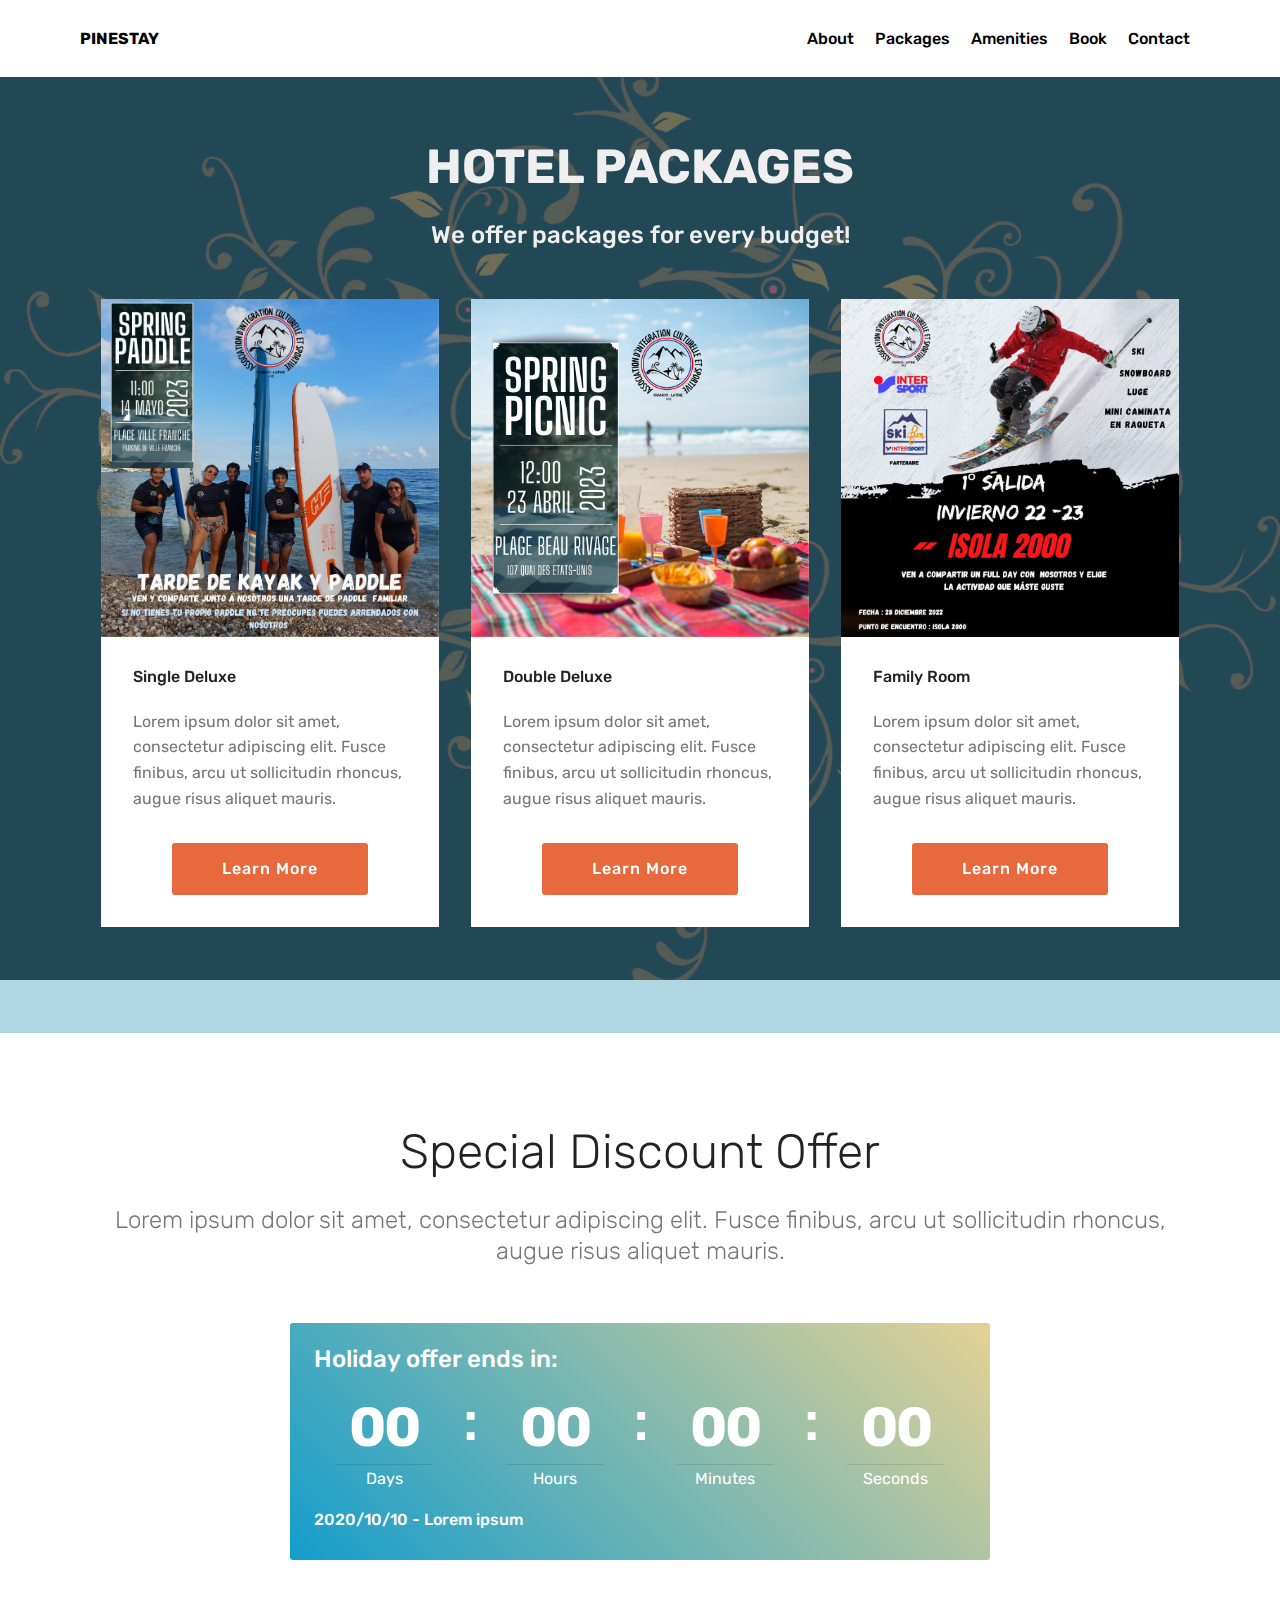
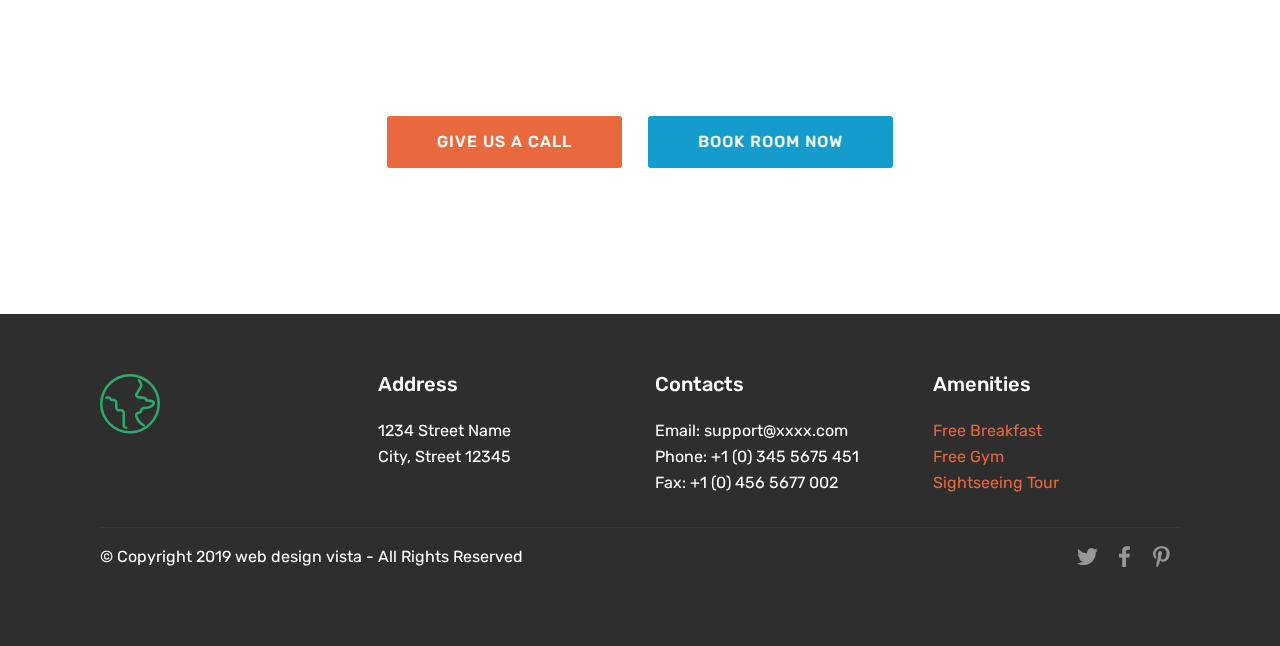
<file: roooms.html>
<!DOCTYPE html>
<html>
<head>
  
  <meta charset="UTF-8">
  <meta http-equiv="X-UA-Compatible" content="IE=edge">
  
  <meta name="viewport" content="width=device-width, initial-scale=1, minimum-scale=1">
  <link rel="shortcut icon" href="assets/images/logo2.png" type="image/x-icon">
  <meta name="description" content="">
  
  <title>Rooms</title>
  <link rel="stylesheet" href="assets/web/assets/mobirise-icons/mobirise-icons.css">
  <link rel="stylesheet" href="assets/tether/tether.min.css">
  <link rel="stylesheet" href="assets/bootstrap/css/bootstrap.min.css">
  <link rel="stylesheet" href="assets/bootstrap/css/bootstrap-grid.min.css">
  <link rel="stylesheet" href="assets/bootstrap/css/bootstrap-reboot.min.css">
  <link rel="stylesheet" href="assets/socicon/css/styles.css">
  <link rel="stylesheet" href="assets/dropdown/css/style.css">
  <link rel="stylesheet" href="assets/theme/css/style.css">
  <link rel="stylesheet" href="assets/mobirise/css/mbr-additional.css" type="text/css">
  
  
  
</head>
<body>
  <section class="menu cid-s7Q1cmlP1l" once="menu" id="menu2-r">

    

    <nav class="navbar navbar-expand beta-menu navbar-dropdown align-items-center navbar-fixed-top navbar-toggleable-sm">
        <button class="navbar-toggler navbar-toggler-right" type="button" data-toggle="collapse" data-target="#navbarSupportedContent" aria-controls="navbarSupportedContent" aria-expanded="false" aria-label="Toggle navigation">
            <div class="hamburger">
                <span></span>
                <span></span>
                <span></span>
                <span></span>
            </div>
        </button>
        <div class="menu-logo">
            <div class="navbar-brand">
                
                <span class="navbar-caption-wrap"><a class="navbar-caption text-black display-7" href="https://webdesignvista.com/">
                        PINESTAY</a></span>
             
            </div>
          
        </div>
        <div class="collapse navbar-collapse" id="navbarSupportedContent">
            <ul class="navbar-nav nav-dropdown nav-right" data-app-modern-menu="true"><li class="nav-item">
                    <a class="nav-link link text-black display-4" href="https://webdesignvista.com/">
                        About</a>
                </li><li class="nav-item"><a class="nav-link link text-black display-4" href="roooms.html">
                        Packages</a></li><li class="nav-item"><a class="nav-link link text-black display-4" href="amenities.html">Amenities</a></li><li class="nav-item"><a class="nav-link link text-black display-4" href="booking.html">
                        Book</a></li>
                <li class="nav-item">
                    <a class="nav-link link text-black display-4" href="contact.html">Contact</a>
                </li></ul>
            
        </div>
    </nav>
</section>

<section class="features3 cid-s7Q1cbLmde mbr-parallax-background" id="features3-k">

    

    <div class="mbr-overlay" style="opacity: 0.4; background-color: rgb(85, 180, 212);">
    </div>
    <div class="container">
       <h2 class="mbr-section-title align-center mbr-fonts-style pt-5 pb-3 display-2"><strong>
            HOTEL PACKAGES</strong></h2>
        <h3 class="mbr-section-subtitle mbr-fonts-style pb-4 display-5">We offer packages for every budget!</h3>
        <div class="media-container-row">
            <div class="card p-3 col-12 col-md-6 col-lg-4">
                <div class="card-wrapper">
                    <div class="card-img">
                        <img src="assets/images/mbr-676x451.jpg" alt="Mobirise" title="">
                    </div>
                    <div class="card-box">
                        <h4 class="card-title mbr-fonts-style display-7">Single Deluxe</h4>
                        <p class="mbr-text mbr-fonts-style display-7">
                            Lorem ipsum dolor sit amet, consectetur adipiscing elit. Fusce finibus, arcu ut sollicitudin rhoncus, augue risus aliquet mauris.
                        </p>
                    </div>
                    <div class="mbr-section-btn text-center">
                        <a href="https://webdesignvista.com" class="btn btn-primary display-4">
                            Learn More
                        </a>
                    </div>
                </div>
            </div>

            <div class="card p-3 col-12 col-md-6 col-lg-4">
                <div class="card-wrapper">
                    <div class="card-img">
                        <img src="assets/images/mbr-1-676x451.jpg" alt="Mobirise" title="">
                    </div>
                    <div class="card-box">
                        <h4 class="card-title mbr-fonts-style display-7">
                            Double Deluxe</h4>
                        <p class="mbr-text mbr-fonts-style display-7">
                            Lorem ipsum dolor sit amet, consectetur adipiscing elit. Fusce finibus, arcu ut sollicitudin rhoncus, augue risus aliquet mauris.
                        </p>
                    </div>
                    <div class="mbr-section-btn text-center">
                        <a href="https://webdesignvista.com" class="btn btn-primary display-4">
                            Learn More
                        </a>
                    </div>
                </div>
            </div>

            <div class="card p-3 col-12 col-md-6 col-lg-4">
                <div class="card-wrapper">
                    <div class="card-img">
                        <img src="assets/images/mbr-2-676x451.jpg" alt="Mobirise" title="">
                    </div>
                    <div class="card-box">
                        <h4 class="card-title mbr-fonts-style display-7">
                            Family Room</h4>
                        <p class="mbr-text mbr-fonts-style display-7">
                            Lorem ipsum dolor sit amet, consectetur adipiscing elit. Fusce finibus, arcu ut sollicitudin rhoncus, augue risus aliquet mauris.
                        </p>
                    </div>
                    <div class="mbr-section-btn text-center">
                        <a href="https://webdesignvista.com" class="btn btn-primary display-4">
                            Learn More
                        </a>
                    </div>
                </div>
            </div>

            
        </div>
    </div>
</section>

<section class="countdown2 cid-s7Q1cf4wig" id="countdown2-m">

    

    

    <div class="container">
        <h2 class="mbr-section-title pb-3 align-center mbr-fonts-style display-2">
            Special Discount Offer</h2>
        <h3 class="mbr-section-subtitle align-center mbr-fonts-style display-5">Lorem ipsum dolor sit amet, consectetur adipiscing elit. Fusce finibus, arcu ut sollicitudin rhoncus, augue risus aliquet mauris.</h3>
    </div>
    <div class="container pt-5 mt-2">
        <div class=" countdown-cont align-center p-4">
            <div class="event-name align-left mbr-white ">
                <h4 class="mbr-fonts-style display-5">Holiday offer ends in:</h4>
            </div>
            <div class="countdown align-center py-2" data-due-date="2018/01/01">
            </div>
            <div class="daysCountdown" title="Days"></div>
            <div class="hoursCountdown" title="Hours"></div>
            <div class="minutesCountdown" title="Minutes"></div>
            <div class="secondsCountdown" title="Seconds"></div>
            <div class="event-date align-left mbr-white">
                <h5 class="mbr-fonts-style display-7">2020/10/10 - Lorem ipsum</h5>
            </div>
        </div>

        
    </div>
</section>

<section class="mbr-section content8 cid-s7Q1cinYwp" id="content8-o">

    

    <div class="container">
        <div class="media-container-row title">
            <div class="col-12 col-md-8">
                <div class="mbr-section-btn align-center"><a class="btn btn-primary display-4" href="https://webdesignvista.com">GIVE US A CALL</a>
                    <a class="btn btn-info display-4" href="https://webdesignvista.com">BOOK ROOM NOW</a></div>
            </div>
        </div>
    </div>
</section>

<section class="mbr-section" id="witsec-custom-html-block-p" data-rv-view="459" style="background-color: rgb(255, 255, 255);">
 
 <div class="witsec-custom-html-container elements-content" style="padding-top: 3rem; padding-bottom: 2rem;">
     
    <div class="mbr-section__container block" style="width: 100%;"></div>
 </div>

</section>

<section class="cid-s7Q1ckayb1" id="footer1-q">

    

    

    <div class="container">
        <div class="media-container-row content text-white">
            <div class="col-12 col-md-3">
                <div class="media-wrap">
                      <span class="mbr-iconfont mbri-globe" style="color: rgb(45, 169, 108); fill: rgb(45, 169, 108); font-size: 60px;"></span>
                </div>
            </div>
            <div class="col-12 col-md-3 mbr-fonts-style display-7">
                <h5 class="pb-3">
                    Address
                </h5>
                <p class="mbr-text">
                    1234 Street Name
                    <br>City, Street 12345</p>
            </div>
            <div class="col-12 col-md-3 mbr-fonts-style display-7">
                <h5 class="pb-3">
                    Contacts
                </h5>
                <p class="mbr-text">
                    Email: support@xxxx.com
                    <br>Phone: +1 (0) 345 5675 451
                    <br>Fax: +1 (0) 456 5677 002
                </p>
            </div>
            <div class="col-12 col-md-3 mbr-fonts-style display-7">
                <h5 class="pb-3">
                    Amenities</h5>
                <p class="mbr-text"><a href="http://webdesignvista.com/">Free Breakfast&nbsp;</a><br><a class="text-primary" href="http://webdesignvista.com/">Free Gym&nbsp;</a><br><a class="text-primary" href="http://webdesignvista.com/">Sightseeing Tour</a></p>
            </div>
        </div>
        <div class="footer-lower">
            <div class="media-container-row">
                <div class="col-sm-12">
                    <hr>
                </div>
            </div>
            <div class="media-container-row mbr-white">
                <div class="col-sm-6 copyright">
                    <p class="mbr-text mbr-fonts-style display-7">© Copyright 2019 web design vista - All Rights Reserved</p><p></p><p></p>
                </div>
                <div class="col-md-6">
                    <div class="social-list align-right">
                        <div class="soc-item">
                            <a href="https://webdesignvista.com/" target="_blank">
                                <span class="mbr-iconfont mbr-iconfont-social socicon-twitter socicon"></span>
                            </a>
                        </div>
                        <div class="soc-item">
                            <a href="https://webdesignvista.com/" target="_blank">
                                <span class="mbr-iconfont mbr-iconfont-social socicon-facebook socicon"></span>
                            </a>
                        </div>
                        <div class="soc-item">
                            <a href="https://webdesignvista.com/" target="_blank">
                                <span class="mbr-iconfont mbr-iconfont-social socicon-pinterest socicon"></span>
                            </a>
                        </div>
                        
                        
                        
                    </div>
                </div>
            </div>
        </div>
    </div>
</section>


  <script src="assets/web/assets/jquery/jquery.min.js"></script>
  <script src="assets/popper/popper.min.js"></script>
  <script src="assets/tether/tether.min.js"></script>
  <script src="assets/bootstrap/js/bootstrap.min.js"></script>
  <script src="assets/smoothscroll/smooth-scroll.js"></script>
  <script src="assets/countdown/jquery.countdown.min.js"></script>
  <script src="assets/dropdown/js/nav-dropdown.js"></script>
  <script src="assets/dropdown/js/navbar-dropdown.js"></script>
  <script src="assets/touchswipe/jquery.touch-swipe.min.js"></script>
  <script src="assets/parallax/jarallax.min.js"></script>
  <script src="assets/theme/js/script.js"></script>
  
  
</body>
</html>
</file>
<file: assets/web/assets/mobirise-icons/mobirise-icons.css>
@font-face {
  font-family: 'MobiriseIcons';
  src:  url('mobirise-icons.eot?spat4u');
  src:  url('mobirise-icons.eot?spat4u#iefix') format('embedded-opentype'),
    url('mobirise-icons.ttf?spat4u') format('truetype'),
    url('mobirise-icons.woff?spat4u') format('woff'),
    url('mobirise-icons.svg?spat4u#MobiriseIcons') format('svg');
  font-weight: normal;
  font-style: normal;
}

[class^="mbri-"], [class*=" mbri-"] {
  /* use !important to prevent issues with browser extensions that change fonts */
  font-family: MobiriseIcons !important;
  speak: none;
  font-style: normal;
  font-weight: normal;
  font-variant: normal;
  text-transform: none;
  line-height: 1;

  /* Better Font Rendering =========== */
  -webkit-font-smoothing: antialiased;
  -moz-osx-font-smoothing: grayscale;
}

.mbri-add-submenu:before {
  content: "\e900";
}
.mbri-alert:before {
  content: "\e901";
}
.mbri-align-center:before {
  content: "\e902";
}
.mbri-align-justify:before {
  content: "\e903";
}
.mbri-align-left:before {
  content: "\e904";
}
.mbri-align-right:before {
  content: "\e905";
}
.mbri-android:before {
  content: "\e906";
}
.mbri-apple:before {
  content: "\e907";
}
.mbri-arrow-down:before {
  content: "\e908";
}
.mbri-arrow-next:before {
  content: "\e909";
}
.mbri-arrow-prev:before {
  content: "\e90a";
}
.mbri-arrow-up:before {
  content: "\e90b";
}
.mbri-bold:before {
  content: "\e90c";
}
.mbri-bookmark:before {
  content: "\e90d";
}
.mbri-bootstrap:before {
  content: "\e90e";
}
.mbri-briefcase:before {
  content: "\e90f";
}
.mbri-browse:before {
  content: "\e910";
}
.mbri-bulleted-list:before {
  content: "\e911";
}
.mbri-calendar:before {
  content: "\e912";
}
.mbri-camera:before {
  content: "\e913";
}
.mbri-cart-add:before {
  content: "\e914";
}
.mbri-cart-full:before {
  content: "\e915";
}
.mbri-cash:before {
  content: "\e916";
}
.mbri-change-style:before {
  content: "\e917";
}
.mbri-chat:before {
  content: "\e918";
}
.mbri-clock:before {
  content: "\e919";
}
.mbri-close:before {
  content: "\e91a";
}
.mbri-cloud:before {
  content: "\e91b";
}
.mbri-code:before {
  content: "\e91c";
}
.mbri-contact-form:before {
  content: "\e91d";
}
.mbri-credit-card:before {
  content: "\e91e";
}
.mbri-cursor-click:before {
  content: "\e91f";
}
.mbri-cust-feedback:before {
  content: "\e920";
}
.mbri-database:before {
  content: "\e921";
}
.mbri-delivery:before {
  content: "\e922";
}
.mbri-desktop:before {
  content: "\e923";
}
.mbri-devices:before {
  content: "\e924";
}
.mbri-down:before {
  content: "\e925";
}
.mbri-download:before {
  content: "\e989";
}
.mbri-drag-n-drop:before {
  content: "\e927";
}
.mbri-drag-n-drop2:before {
  content: "\e928";
}
.mbri-edit:before {
  content: "\e929";
}
.mbri-edit2:before {
  content: "\e92a";
}
.mbri-error:before {
  content: "\e92b";
}
.mbri-extension:before {
  content: "\e92c";
}
.mbri-features:before {
  content: "\e92d";
}
.mbri-file:before {
  content: "\e92e";
}
.mbri-flag:before {
  content: "\e92f";
}
.mbri-folder:before {
  content: "\e930";
}
.mbri-gift:before {
  content: "\e931";
}
.mbri-github:before {
  content: "\e932";
}
.mbri-globe:before {
  content: "\e933";
}
.mbri-globe-2:before {
  content: "\e934";
}
.mbri-growing-chart:before {
  content: "\e935";
}
.mbri-hearth:before {
  content: "\e936";
}
.mbri-help:before {
  content: "\e937";
}
.mbri-home:before {
  content: "\e938";
}
.mbri-hot-cup:before {
  content: "\e939";
}
.mbri-idea:before {
  content: "\e93a";
}
.mbri-image-gallery:before {
  content: "\e93b";
}
.mbri-image-slider:before {
  content: "\e93c";
}
.mbri-info:before {
  content: "\e93d";
}
.mbri-italic:before {
  content: "\e93e";
}
.mbri-key:before {
  content: "\e93f";
}
.mbri-laptop:before {
  content: "\e940";
}
.mbri-layers:before {
  content: "\e941";
}
.mbri-left-right:before {
  content: "\e942";
}
.mbri-left:before {
  content: "\e943";
}
.mbri-letter:before {
  content: "\e944";
}
.mbri-like:before {
  content: "\e945";
}
.mbri-link:before {
  content: "\e946";
}
.mbri-lock:before {
  content: "\e947";
}
.mbri-login:before {
  content: "\e948";
}
.mbri-logout:before {
  content: "\e949";
}
.mbri-magic-stick:before {
  content: "\e94a";
}
.mbri-map-pin:before {
  content: "\e94b";
}
.mbri-menu:before {
  content: "\e94c";
}
.mbri-mobile:before {
  content: "\e94d";
}
.mbri-mobile2:before {
  content: "\e94e";
}
.mbri-mobirise:before {
  content: "\e94f";
}
.mbri-more-horizontal:before {
  content: "\e950";
}
.mbri-more-vertical:before {
  content: "\e951";
}
.mbri-music:before {
  content: "\e952";
}
.mbri-new-file:before {
  content: "\e953";
}
.mbri-numbered-list:before {
  content: "\e954";
}
.mbri-opened-folder:before {
  content: "\e955";
}
.mbri-pages:before {
  content: "\e956";
}
.mbri-paper-plane:before {
  content: "\e957";
}
.mbri-paperclip:before {
  content: "\e958";
}
.mbri-photo:before {
  content: "\e959";
}
.mbri-photos:before {
  content: "\e95a";
}
.mbri-pin:before {
  content: "\e95b";
}
.mbri-play:before {
  content: "\e95c";
}
.mbri-plus:before {
  content: "\e95d";
}
.mbri-preview:before {
  content: "\e95e";
}
.mbri-print:before {
  content: "\e95f";
}
.mbri-protect:before {
  content: "\e960";
}
.mbri-question:before {
  content: "\e961";
}
.mbri-quote-left:before {
  content: "\e962";
}
.mbri-quote-right:before {
  content: "\e963";
}
.mbri-refresh:before {
  content: "\e964";
}
.mbri-responsive:before {
  content: "\e965";
}
.mbri-right:before {
  content: "\e966";
}
.mbri-rocket:before {
  content: "\e967";
}
.mbri-sad-face:before {
  content: "\e968";
}
.mbri-sale:before {
  content: "\e969";
}
.mbri-save:before {
  content: "\e96a";
}
.mbri-search:before {
  content: "\e96b";
}
.mbri-setting:before {
  content: "\e96c";
}
.mbri-setting2:before {
  content: "\e96d";
}
.mbri-setting3:before {
  content: "\e96e";
}
.mbri-share:before {
  content: "\e96f";
}
.mbri-shopping-bag:before {
  content: "\e970";
}
.mbri-shopping-basket:before {
  content: "\e971";
}
.mbri-shopping-cart:before {
  content: "\e972";
}
.mbri-sites:before {
  content: "\e973";
}
.mbri-smile-face:before {
  content: "\e974";
}
.mbri-speed:before {
  content: "\e975";
}
.mbri-star:before {
  content: "\e976";
}
.mbri-success:before {
  content: "\e977";
}
.mbri-sun:before {
  content: "\e978";
}
.mbri-sun2:before {
  content: "\e979";
}
.mbri-tablet:before {
  content: "\e97a";
}
.mbri-tablet-vertical:before {
  content: "\e97b";
}
.mbri-target:before {
  content: "\e97c";
}
.mbri-timer:before {
  content: "\e97d";
}
.mbri-to-ftp:before {
  content: "\e97e";
}
.mbri-to-local-drive:before {
  content: "\e97f";
}
.mbri-touch-swipe:before {
  content: "\e980";
}
.mbri-touch:before {
  content: "\e981";
}
.mbri-trash:before {
  content: "\e982";
}
.mbri-underline:before {
  content: "\e983";
}
.mbri-unlink:before {
  content: "\e984";
}
.mbri-unlock:before {
  content: "\e985";
}
.mbri-up-down:before {
  content: "\e986";
}
.mbri-up:before {
  content: "\e987";
}
.mbri-update:before {
  content: "\e988";
}
.mbri-upload:before {
 content: "\e926"; 
}
.mbri-user:before {
  content: "\e98a";
}
.mbri-user2:before {
  content: "\e98b";
}
.mbri-users:before {
  content: "\e98c";
}
.mbri-video:before {
  content: "\e98d";
}
.mbri-video-play:before {
  content: "\e98e";
}
.mbri-watch:before {
  content: "\e98f";
}
.mbri-website-theme:before {
  content: "\e990";
}
.mbri-wifi:before {
  content: "\e991";
}
.mbri-windows:before {
  content: "\e992";
}
.mbri-zoom-out:before {
  content: "\e993";
}
.mbri-redo:before {
  content: "\e994";
}
.mbri-undo:before {
  content: "\e995";
}
</file>
<file: assets/socicon/css/styles.css>
@charset "UTF-8";

@font-face {
  font-family: "socicon";
  src:url("../fonts/socicon.eot");
  src:url("../fonts/socicon.eot?#iefix") format("embedded-opentype"),
    url("../fonts/socicon.woff") format("woff"),
    url("../fonts/socicon.ttf") format("truetype"),
    url("../fonts/socicon.svg#socicon") format("svg");
  font-weight: normal;
  font-style: normal;

}

[data-icon]:before {
  font-family: "socicon" !important;
  content: attr(data-icon);
  font-style: normal !important;
  font-weight: normal !important;
  font-variant: normal !important;
  text-transform: none !important;
  speak: none;
  line-height: 1;
  -webkit-font-smoothing: antialiased;
  -moz-osx-font-smoothing: grayscale;
}

[class^="socicon-"]:before,
[class*=" socicon-"]:before {
  font-family: "socicon" !important;
  font-style: normal !important;
  font-weight: normal !important;
  font-variant: normal !important;
  text-transform: none !important;
  speak: none;
  line-height: 1;
  -webkit-font-smoothing: antialiased;
  -moz-osx-font-smoothing: grayscale;
}

.socicon-modelmayhem:before {
  content: "\e000";
}
.socicon-mixcloud:before {
  content: "\e001";
}
.socicon-drupal:before {
  content: "\e002";
}
.socicon-swarm:before {
  content: "\e003";
}
.socicon-istock:before {
  content: "\e004";
}
.socicon-yammer:before {
  content: "\e005";
}
.socicon-ello:before {
  content: "\e006";
}
.socicon-stackoverflow:before {
  content: "\e007";
}
.socicon-persona:before {
  content: "\e008";
}
.socicon-triplej:before {
  content: "\e009";
}
.socicon-houzz:before {
  content: "\e00a";
}
.socicon-rss:before {
  content: "\e00b";
}
.socicon-paypal:before {
  content: "\e00c";
}
.socicon-odnoklassniki:before {
  content: "\e00d";
}
.socicon-airbnb:before {
  content: "\e00e";
}
.socicon-periscope:before {
  content: "\e00f";
}
.socicon-outlook:before {
  content: "\e010";
}
.socicon-coderwall:before {
  content: "\e011";
}
.socicon-tripadvisor:before {
  content: "\e012";
}
.socicon-appnet:before {
  content: "\e013";
}
.socicon-goodreads:before {
  content: "\e014";
}
.socicon-tripit:before {
  content: "\e015";
}
.socicon-lanyrd:before {
  content: "\e016";
}
.socicon-slideshare:before {
  content: "\e017";
}
.socicon-buffer:before {
  content: "\e018";
}
.socicon-disqus:before {
  content: "\e019";
}
.socicon-vkontakte:before {
  content: "\e01a";
}
.socicon-whatsapp:before {
  content: "\e01b";
}
.socicon-patreon:before {
  content: "\e01c";
}
.socicon-storehouse:before {
  content: "\e01d";
}
.socicon-pocket:before {
  content: "\e01e";
}
.socicon-mail:before {
  content: "\e01f";
}
.socicon-blogger:before {
  content: "\e020";
}
.socicon-technorati:before {
  content: "\e021";
}
.socicon-reddit:before {
  content: "\e022";
}
.socicon-dribbble:before {
  content: "\e023";
}
.socicon-stumbleupon:before {
  content: "\e024";
}
.socicon-digg:before {
  content: "\e025";
}
.socicon-envato:before {
  content: "\e026";
}
.socicon-behance:before {
  content: "\e027";
}
.socicon-delicious:before {
  content: "\e028";
}
.socicon-deviantart:before {
  content: "\e029";
}
.socicon-forrst:before {
  content: "\e02a";
}
.socicon-play:before {
  content: "\e02b";
}
.socicon-zerply:before {
  content: "\e02c";
}
.socicon-wikipedia:before {
  content: "\e02d";
}
.socicon-apple:before {
  content: "\e02e";
}
.socicon-flattr:before {
  content: "\e02f";
}
.socicon-github:before {
  content: "\e030";
}
.socicon-renren:before {
  content: "\e031";
}
.socicon-friendfeed:before {
  content: "\e032";
}
.socicon-newsvine:before {
  content: "\e033";
}
.socicon-identica:before {
  content: "\e034";
}
.socicon-bebo:before {
  content: "\e035";
}
.socicon-zynga:before {
  content: "\e036";
}
.socicon-steam:before {
  content: "\e037";
}
.socicon-xbox:before {
  content: "\e038";
}
.socicon-windows:before {
  content: "\e039";
}
.socicon-qq:before {
  content: "\e03a";
}
.socicon-douban:before {
  content: "\e03b";
}
.socicon-meetup:before {
  content: "\e03c";
}
.socicon-playstation:before {
  content: "\e03d";
}
.socicon-android:before {
  content: "\e03e";
}
.socicon-snapchat:before {
  content: "\e03f";
}
.socicon-twitter:before {
  content: "\e040";
}
.socicon-facebook:before {
  content: "\e041";
}
.socicon-googleplus:before {
  content: "\e042";
}
.socicon-pinterest:before {
  content: "\e043";
}
.socicon-foursquare:before {
  content: "\e044";
}
.socicon-yahoo:before {
  content: "\e045";
}
.socicon-skype:before {
  content: "\e046";
}
.socicon-yelp:before {
  content: "\e047";
}
.socicon-feedburner:before {
  content: "\e048";
}
.socicon-linkedin:before {
  content: "\e049";
}
.socicon-viadeo:before {
  content: "\e04a";
}
.socicon-xing:before {
  content: "\e04b";
}
.socicon-myspace:before {
  content: "\e04c";
}
.socicon-soundcloud:before {
  content: "\e04d";
}
.socicon-spotify:before {
  content: "\e04e";
}
.socicon-grooveshark:before {
  content: "\e04f";
}
.socicon-lastfm:before {
  content: "\e050";
}
.socicon-youtube:before {
  content: "\e051";
}
.socicon-vimeo:before {
  content: "\e052";
}
.socicon-dailymotion:before {
  content: "\e053";
}
.socicon-vine:before {
  content: "\e054";
}
.socicon-flickr:before {
  content: "\e055";
}
.socicon-500px:before {
  content: "\e056";
}
.socicon-wordpress:before {
  content: "\e058";
}
.socicon-tumblr:before {
  content: "\e059";
}
.socicon-twitch:before {
  content: "\e05a";
}
.socicon-8tracks:before {
  content: "\e05b";
}
.socicon-amazon:before {
  content: "\e05c";
}
.socicon-icq:before {
  content: "\e05d";
}
.socicon-smugmug:before {
  content: "\e05e";
}
.socicon-ravelry:before {
  content: "\e05f";
}
.socicon-weibo:before {
  content: "\e060";
}
.socicon-baidu:before {
  content: "\e061";
}
.socicon-angellist:before {
  content: "\e062";
}
.socicon-ebay:before {
  content: "\e063";
}
.socicon-imdb:before {
  content: "\e064";
}
.socicon-stayfriends:before {
  content: "\e065";
}
.socicon-residentadvisor:before {
  content: "\e066";
}
.socicon-google:before {
  content: "\e067";
}
.socicon-yandex:before {
  content: "\e068";
}
.socicon-sharethis:before {
  content: "\e069";
}
.socicon-bandcamp:before {
  content: "\e06a";
}
.socicon-itunes:before {
  content: "\e06b";
}
.socicon-deezer:before {
  content: "\e06c";
}
.socicon-telegram:before {
  content: "\e06e";
}
.socicon-openid:before {
  content: "\e06f";
}
.socicon-amplement:before {
  content: "\e070";
}
.socicon-viber:before {
  content: "\e071";
}
.socicon-zomato:before {
  content: "\e072";
}
.socicon-draugiem:before {
  content: "\e074";
}
.socicon-endomodo:before {
  content: "\e075";
}
.socicon-filmweb:before {
  content: "\e076";
}
.socicon-stackexchange:before {
  content: "\e077";
}
.socicon-wykop:before {
  content: "\e078";
}
.socicon-teamspeak:before {
  content: "\e079";
}
.socicon-teamviewer:before {
  content: "\e07a";
}
.socicon-ventrilo:before {
  content: "\e07b";
}
.socicon-younow:before {
  content: "\e07c";
}
.socicon-raidcall:before {
  content: "\e07d";
}
.socicon-mumble:before {
  content: "\e07e";
}
.socicon-medium:before {
  content: "\e06d";
}
.socicon-bebee:before {
  content: "\e07f";
}
.socicon-hitbox:before {
  content: "\e080";
}
.socicon-reverbnation:before {
  content: "\e081";
}
.socicon-formulr:before {
  content: "\e082";
}
.socicon-instagram:before {
  content: "\e057";
}
.socicon-battlenet:before {
  content: "\e083";
}
.socicon-chrome:before {
  content: "\e084";
}
.socicon-discord:before {
  content: "\e086";
}
.socicon-issuu:before {
  content: "\e087";
}
.socicon-macos:before {
  content: "\e088";
}
.socicon-firefox:before {
  content: "\e089";
}
.socicon-opera:before {
  content: "\e08d";
}
.socicon-keybase:before {
  content: "\e090";
}
.socicon-alliance:before {
  content: "\e091";
}
.socicon-livejournal:before {
  content: "\e092";
}
.socicon-googlephotos:before {
  content: "\e093";
}
.socicon-horde:before {
  content: "\e094";
}
.socicon-etsy:before {
  content: "\e095";
}
.socicon-zapier:before {
  content: "\e096";
}
.socicon-google-scholar:before {
  content: "\e097";
}
.socicon-researchgate:before {
  content: "\e098";
}
.socicon-wechat:before {
  content: "\e099";
}
.socicon-strava:before {
  content: "\e09a";
}
.socicon-line:before {
  content: "\e09b";
}
.socicon-lyft:before {
  content: "\e09c";
}
.socicon-uber:before {
  content: "\e09d";
}
.socicon-songkick:before {
  content: "\e09e";
}
.socicon-viewbug:before {
  content: "\e09f";
}
.socicon-googlegroups:before {
  content: "\e0a0";
}
.socicon-quora:before {
  content: "\e073";
}
.socicon-diablo:before {
  content: "\e085";
}
.socicon-blizzard:before {
  content: "\e0a1";
}
.socicon-hearthstone:before {
  content: "\e08b";
}
.socicon-heroes:before {
  content: "\e08a";
}
.socicon-overwatch:before {
  content: "\e08c";
}
.socicon-warcraft:before {
  content: "\e08e";
}
.socicon-starcraft:before {
  content: "\e08f";
}
.socicon-beam:before {
  content: "\e0a2";
}
.socicon-curse:before {
  content: "\e0a3";
}
.socicon-player:before {
  content: "\e0a4";
}
.socicon-streamjar:before {
  content: "\e0a5";
}
.socicon-nintendo:before {
  content: "\e0a6";
}
.socicon-hellocoton:before {
  content: "\e0a7";
}
</file>
<file: assets/dropdown/css/style.css>
.navbar-dropdown {
  left: 0;
  padding: 0;
  position: absolute;
  right: 0;
  top: 0;
  transition: all 0.45s ease;
  z-index: 1030;
  background: #282828; }
  .navbar-dropdown .navbar-logo {
    margin-right: 0.8rem;
    transition: margin 0.3s ease-in-out;
    vertical-align: middle; }
    .navbar-dropdown .navbar-logo img {
      height: 3.125rem;
      transition: all 0.3s ease-in-out; }
    .navbar-dropdown .navbar-logo.mbr-iconfont {
      font-size: 3.125rem;
      line-height: 3.125rem; }
  .navbar-dropdown .navbar-caption {
    font-weight: 700;
    white-space: normal;
    vertical-align: -4px;
    line-height: 3.125rem !important; }
    .navbar-dropdown .navbar-caption, .navbar-dropdown .navbar-caption:hover {
      color: inherit;
      text-decoration: none; }
  .navbar-dropdown .mbr-iconfont + .navbar-caption {
    vertical-align: -1px; }
  .navbar-dropdown.navbar-fixed-top {
    position: fixed; }
  .navbar-dropdown .navbar-brand span {
    vertical-align: -4px; }
  .navbar-dropdown.bg-color.transparent {
    background: none; }
  .navbar-dropdown.navbar-short .navbar-brand {
    padding: 0.625rem 0; }
    .navbar-dropdown.navbar-short .navbar-brand span {
      vertical-align: -1px; }
  .navbar-dropdown.navbar-short .navbar-caption {
    line-height: 2.375rem !important;
    vertical-align: -2px; }
  .navbar-dropdown.navbar-short .navbar-logo {
    margin-right: 0.5rem; }
    .navbar-dropdown.navbar-short .navbar-logo img {
      height: 2.375rem; }
    .navbar-dropdown.navbar-short .navbar-logo.mbr-iconfont {
      font-size: 2.375rem;
      line-height: 2.375rem; }
  .navbar-dropdown.navbar-short .mbr-table-cell {
    height: 3.625rem; }
  .navbar-dropdown .navbar-close {
    left: 0.6875rem;
    position: fixed;
    top: 0.75rem;
    z-index: 1000; }
  .navbar-dropdown .hamburger-icon {
    content: "";
    display: inline-block;
    vertical-align: middle;
    width: 16px;
    -webkit-box-shadow: 0 -6px 0 1px #282828,0 0 0 1px #282828,0 6px 0 1px #282828;
    -moz-box-shadow: 0 -6px 0 1px #282828,0 0 0 1px #282828,0 6px 0 1px #282828;
    box-shadow: 0 -6px 0 1px #282828,0 0 0 1px #282828,0 6px 0 1px #282828; }

.dropdown-menu .dropdown-toggle[data-toggle="dropdown-submenu"]::after {
  border-bottom: 0.35em solid transparent;
  border-left: 0.35em solid;
  border-right: 0;
  border-top: 0.35em solid transparent;
  margin-left: 0.3rem; }

.dropdown-menu .dropdown-item:focus {
  outline: 0; }

.nav-dropdown {
  font-size: 0.75rem;
  font-weight: 500;
  height: auto !important; }
  .nav-dropdown .nav-btn {
    padding-left: 1rem; }
  .nav-dropdown .link {
    margin: .667em 1.667em;
    font-weight: 500;
    padding: 0;
    transition: color .2s ease-in-out; }
    .nav-dropdown .link.dropdown-toggle {
      margin-right: 2.583em; }
      .nav-dropdown .link.dropdown-toggle::after {
        margin-left: .25rem;
        border-top: 0.35em solid;
        border-right: 0.35em solid transparent;
        border-left: 0.35em solid transparent;
        border-bottom: 0; }
      .nav-dropdown .link.dropdown-toggle[aria-expanded="true"] {
        margin: 0;
        padding: 0.667em 3.263em  0.667em 1.667em; }
  .nav-dropdown .link::after,
  .nav-dropdown .dropdown-item::after {
    color: inherit; }
  .nav-dropdown .btn {
    font-size: 0.75rem;
    font-weight: 700;
    letter-spacing: 0;
    margin-bottom: 0;
    padding-left: 1.25rem;
    padding-right: 1.25rem; }
  .nav-dropdown .dropdown-menu {
    border-radius: 0;
    border: 0;
    left: 0;
    margin: 0;
    padding-bottom: 1.25rem;
    padding-top: 1.25rem;
    position: relative; }
  .nav-dropdown .dropdown-submenu {
    margin-left: 0.125rem;
    top: 0; }
  .nav-dropdown .dropdown-item {
    font-weight: 500;
    line-height: 2;
    padding: 0.3846em 4.615em 0.3846em 1.5385em;
    position: relative;
    transition: color .2s ease-in-out, background-color .2s ease-in-out; }
    .nav-dropdown .dropdown-item::after {
      margin-top: -0.3077em;
      position: absolute;
      right: 1.1538em;
      top: 50%; }
    .nav-dropdown .dropdown-item:focus, .nav-dropdown .dropdown-item:hover {
      background: none; }

@media (max-width: 767px) {
  .nav-dropdown.navbar-toggleable-sm {
    bottom: 0;
    display: none;
    left: 0;
    overflow-x: hidden;
    position: fixed;
    top: 0;
    transform: translateX(-100%);
    -ms-transform: translateX(-100%);
    -webkit-transform: translateX(-100%);
    width: 18.75rem;
    z-index: 999; } }
.nav-dropdown.navbar-toggleable-xl {
  bottom: 0;
  display: none;
  left: 0;
  overflow-x: hidden;
  position: fixed;
  top: 0;
  transform: translateX(-100%);
  -ms-transform: translateX(-100%);
  -webkit-transform: translateX(-100%);
  width: 18.75rem;
  z-index: 999; }

.nav-dropdown-sm {
  display: block !important;
  overflow-x: hidden;
  overflow: auto;
  padding-top: 3.875rem; }
  .nav-dropdown-sm::after {
    content: "";
    display: block;
    height: 3rem;
    width: 100%; }
  .nav-dropdown-sm.collapse.in ~ .navbar-close {
    display: block !important; }
  .nav-dropdown-sm.collapsing, .nav-dropdown-sm.collapse.in {
    transform: translateX(0);
    -ms-transform: translateX(0);
    -webkit-transform: translateX(0);
    transition: all 0.25s ease-out;
    -webkit-transition: all 0.25s ease-out;
    background: #282828; }
  .nav-dropdown-sm.collapsing[aria-expanded="false"] {
    transform: translateX(-100%);
    -ms-transform: translateX(-100%);
    -webkit-transform: translateX(-100%); }
  .nav-dropdown-sm .nav-item {
    display: block;
    margin-left: 0 !important;
    padding-left: 0; }
  .nav-dropdown-sm .link,
  .nav-dropdown-sm .dropdown-item {
    border-top: 1px dotted rgba(255, 255, 255, 0.1);
    font-size: 0.8125rem;
    line-height: 1.6;
    margin: 0 !important;
    padding: 0.875rem 2.4rem 0.875rem 1.5625rem !important;
    position: relative;
    white-space: normal; }
    .nav-dropdown-sm .link:focus, .nav-dropdown-sm .link:hover,
    .nav-dropdown-sm .dropdown-item:focus,
    .nav-dropdown-sm .dropdown-item:hover {
      background: rgba(0, 0, 0, 0.2) !important;
      color: #c0a375; }
  .nav-dropdown-sm .nav-btn {
    position: relative;
    padding: 1.5625rem 1.5625rem 0 1.5625rem; }
    .nav-dropdown-sm .nav-btn::before {
      border-top: 1px dotted rgba(255, 255, 255, 0.1);
      content: "";
      left: 0;
      position: absolute;
      top: 0;
      width: 100%; }
    .nav-dropdown-sm .nav-btn + .nav-btn {
      padding-top: 0.625rem; }
      .nav-dropdown-sm .nav-btn + .nav-btn::before {
        display: none; }
  .nav-dropdown-sm .btn {
    padding: 0.625rem 0; }
  .nav-dropdown-sm .dropdown-toggle[data-toggle="dropdown-submenu"]::after {
    margin-left: .25rem;
    border-top: 0.35em solid;
    border-right: 0.35em solid transparent;
    border-left: 0.35em solid transparent;
    border-bottom: 0; }
  .nav-dropdown-sm .dropdown-toggle[data-toggle="dropdown-submenu"][aria-expanded="true"]::after {
    border-top: 0;
    border-right: 0.35em solid transparent;
    border-left: 0.35em solid transparent;
    border-bottom: 0.35em solid; }
  .nav-dropdown-sm .dropdown-menu {
    margin: 0;
    padding: 0;
    position: relative;
    top: 0;
    left: 0;
    width: 100%;
    border: 0;
    float: none;
    border-radius: 0;
    background: none; }
  .nav-dropdown-sm .dropdown-submenu {
    left: 100%;
    margin-left: 0.125rem;
    margin-top: -1.25rem;
    top: 0; }

.navbar-toggleable-sm .nav-dropdown .dropdown-menu {
  position: absolute; }

.navbar-toggleable-sm .nav-dropdown .dropdown-submenu {
  left: 100%;
  margin-left: 0.125rem;
  margin-top: -1.25rem;
  top: 0; }

.navbar-toggleable-sm.opened .nav-dropdown .dropdown-menu {
  position: relative; }

.navbar-toggleable-sm.opened .nav-dropdown .dropdown-submenu {
  left: 0;
  margin-left: 00rem;
  margin-top: 0rem;
  top: 0; }

.is-builder .nav-dropdown.collapsing {
  transition: none !important; }

/*# sourceMappingURL=style.css.map */
</file>
<file: assets/theme/css/style.css>
/*!
 * Mobirise v4 theme (https://webdesignvista.com/)
 * Copyright 2017 Mobirise
 */
section {
  background-color: #eeeeee; }

section,
.container,
.container-fluid {
  position: relative;
  word-wrap: break-word; }

a.mbr-iconfont:hover {
  text-decoration: none; }

.article .lead p, .article .lead ul, .article .lead ol, .article .lead pre, .article .lead blockquote {
  margin-bottom: 0; }

a {
  font-style: normal;
  font-weight: 400;
  cursor: pointer; }
  a, a:hover {
    text-decoration: none; }

figure {
  margin-bottom: 0; }

body {
  color: #232323; }

h1, h2, h3, h4, h5, h6,
.h1, .h2, .h3, .h4, .h5, .h6,
.display-1, .display-2, .display-3, .display-4 {
  line-height: 1;
  word-break: break-word;
  word-wrap: break-word; }

b, strong {
  font-weight: bold; }

blockquote {
  padding: 10px 0 10px 20px;
  position: relative;
  border-left: 2px solid;
  border-color: #ff3366; }

input:-webkit-autofill, input:-webkit-autofill:hover, input:-webkit-autofill:focus, input:-webkit-autofill:active {
  transition-delay: 9999s;
  transition-property: background-color, color; }

textarea[type="hidden"] {
  display: none; }

body {
  position: relative; }

section {
  background-position: 50% 50%;
  background-repeat: no-repeat;
  background-size: cover; }
  section .mbr-background-video,
  section .mbr-background-video-preview {
    position: absolute;
    bottom: 0;
    left: 0;
    right: 0;
    top: 0; }

.hidden {
  visibility: hidden; }

.mbr-z-index20 {
  z-index: 20; }

/*! Base colors */
.mbr-white {
  color: #ffffff; }

.mbr-black {
  color: #000000; }

.mbr-bg-white {
  background-color: #ffffff; }

.mbr-bg-black {
  background-color: #000000; }

/*! Text-aligns */
.align-left {
  text-align: left; }

.align-center {
  text-align: center; }

.align-right {
  text-align: right; }

@media (max-width: 767px) {
  .align-left, .align-center, .align-right, .mbr-section-btn, .mbr-section-title {
    text-align: center; } }
/*! Font-weight  */
.mbr-light {
  font-weight: 300; }

.mbr-regular {
  font-weight: 400; }

.mbr-semibold {
  font-weight: 500; }

.mbr-bold {
  font-weight: 700; }

/*! Media  */
.media-size-item {
  -webkit-flex: 1 1 auto;
  -moz-flex: 1 1 auto;
  -ms-flex: 1 1 auto;
  -o-flex: 1 1 auto;
  flex: 1 1 auto; }

.media-content {
  -webkit-flex-basis: 100%;
  flex-basis: 100%; }

.media-container-row {
  display: -ms-flexbox;
  display: -webkit-flex;
  display: flex;
  -webkit-flex-direction: row;
  -ms-flex-direction: row;
  flex-direction: row;
  -webkit-flex-wrap: wrap;
  -ms-flex-wrap: wrap;
  flex-wrap: wrap;
  -webkit-justify-content: center;
  -ms-flex-pack: center;
  justify-content: center;
  -webkit-align-content: center;
  -ms-flex-line-pack: center;
  align-content: center;
  -webkit-align-items: start;
  -ms-flex-align: start;
  align-items: start; }
  .media-container-row .media-size-item {
    width: 400px; }

.media-container-column {
  display: -ms-flexbox;
  display: -webkit-flex;
  display: flex;
  -webkit-flex-direction: column;
  -ms-flex-direction: column;
  flex-direction: column;
  -webkit-flex-wrap: wrap;
  -ms-flex-wrap: wrap;
  flex-wrap: wrap;
  -webkit-justify-content: center;
  -ms-flex-pack: center;
  justify-content: center;
  -webkit-align-content: center;
  -ms-flex-line-pack: center;
  align-content: center;
  -webkit-align-items: stretch;
  -ms-flex-align: stretch;
  align-items: stretch; }
  .media-container-column > * {
    width: 100%; }

@media (min-width: 992px) {
  .media-container-row {
    -webkit-flex-wrap: nowrap;
    -ms-flex-wrap: nowrap;
    flex-wrap: nowrap; } }
figure {
  overflow: hidden; }

figure[mbr-media-size] {
  transition: width 0.1s; }

.mbr-figure img, .mbr-figure iframe {
  display: block;
  width: 100%; }

.card {
  background-color: transparent;
  border: none; }

.card-box {
  width: 100%; }

.card-img {
  text-align: center;
  flex-shrink: 0;
  -webkit-flex-shrink: 0; }

.media {
  max-width: 100%;
  margin: 0 auto; }

.mbr-figure {
  -ms-flex-item-align: center;
  -ms-grid-row-align: center;
  -webkit-align-self: center;
  align-self: center; }

.media-container > div {
  max-width: 100%; }

.mbr-figure img, .card-img img {
  width: 100%; }

@media (max-width: 991px) {
  .media-size-item {
    width: auto !important; }

  .media {
    width: auto; }

  .mbr-figure {
    width: 100% !important; } }
/*! Buttons */
.mbr-section-btn {
  margin-left: -.25rem;
  margin-right: -.25rem;
  font-size: 0; }

nav .mbr-section-btn {
  margin-left: 0rem;
  margin-right: 0rem; }

/*! Btn icon margin */
.btn .mbr-iconfont, .btn.btn-sm .mbr-iconfont {
  cursor: pointer;
  margin-right: 0.5rem; }

.btn.btn-md .mbr-iconfont, .btn.btn-md .mbr-iconfont {
  margin-right: 0.8rem; }

.mbr-regular {
  font-weight: 400; }

.mbr-semibold {
  font-weight: 500; }

.mbr-bold {
  font-weight: 700; }

[type="submit"] {
  -webkit-appearance: none; }

/*! Full-screen */
.mbr-fullscreen .mbr-overlay {
  min-height: 100vh; }

.mbr-fullscreen {
  display: flex;
  display: -webkit-flex;
  display: -moz-flex;
  display: -ms-flex;
  display: -o-flex;
  align-items: center;
  -webkit-align-items: center;
  min-height: 100vh;
  padding-top: 3rem;
  padding-bottom: 3rem; }

/*! Map */
.map {
  height: 25rem;
  position: relative; }
  .map iframe {
    width: 100%;
    height: 100%; }

/* Form */
.form-asterisk {
  font-family: initial;
  position: absolute;
  top: -2px;
  font-weight: normal; }

/*! Scroll to top arrow */
.mbr-arrow-up {
  bottom: 25px;
  right: 90px;
  position: fixed;
  text-align: right;
  z-index: 5000;
  color: #ffffff;
  font-size: 32px;
  transform: rotate(180deg);
  -webkit-transform: rotate(180deg); }

.mbr-arrow-up a {
  background: rgba(0, 0, 0, 0.2);
  border-radius: 3px;
  color: #fff;
  display: inline-block;
  height: 60px;
  width: 60px;
  outline-style: none !important;
  position: relative;
  text-decoration: none;
  transition: all .3s ease-in-out;
  cursor: pointer;
  text-align: center; }
  .mbr-arrow-up a:hover {
    background-color: rgba(0, 0, 0, 0.4); }
  .mbr-arrow-up a i {
    line-height: 60px; }

.mbr-arrow-up-icon {
  display: block;
  color: #fff; }

.mbr-arrow-up-icon::before {
  content: "\203a";
  display: inline-block;
  font-family: serif;
  font-size: 32px;
  line-height: 1;
  font-style: normal;
  position: relative;
  top: 6px;
  left: -4px;
  -webkit-transform: rotate(-90deg);
  transform: rotate(-90deg); }

/*! Arrow Down */
.mbr-arrow {
  position: absolute;
  bottom: 45px;
  left: 50%;
  width: 60px;
  height: 60px;
  cursor: pointer;
  background-color: rgba(80, 80, 80, 0.5);
  border-radius: 50%;
  -webkit-transform: translateX(-50%);
  transform: translateX(-50%); }
  .mbr-arrow > a {
    display: inline-block;
    text-decoration: none;
    outline-style: none;
    -webkit-animation: arrowdown 1.7s ease-in-out infinite;
    animation: arrowdown 1.7s ease-in-out infinite; }
    .mbr-arrow > a > i {
      position: absolute;
      top: -2px;
      left: 15px;
      font-size: 2rem; }

@keyframes arrowdown {
  0% {
    transform: translateY(0px);
    -webkit-transform: translateY(0px); }
  50% {
    transform: translateY(-5px);
    -webkit-transform: translateY(-5px); }
  100% {
    transform: translateY(0px);
    -webkit-transform: translateY(0px); } }
@-webkit-keyframes arrowdown {
  0% {
    transform: translateY(0px);
    -webkit-transform: translateY(0px); }
  50% {
    transform: translateY(-5px);
    -webkit-transform: translateY(-5px); }
  100% {
    transform: translateY(0px);
    -webkit-transform: translateY(0px); } }
@media (max-width: 500px) {
  .mbr-arrow-up {
    left: 50%;
    right: auto;
    transform: translateX(-50%) rotate(180deg);
    -webkit-transform: translateX(-50%) rotate(180deg); } }
/*Gradients animation*/
@keyframes gradient-animation {
  from {
    background-position: 0% 100%;
    animation-timing-function: ease-in-out; }
  to {
    background-position: 100% 0%;
    animation-timing-function: ease-in-out; } }
@-webkit-keyframes gradient-animation {
  from {
    background-position: 0% 100%;
    animation-timing-function: ease-in-out; }
  to {
    background-position: 100% 0%;
    animation-timing-function: ease-in-out; } }
.bg-gradient {
  background-size: 200% 200%;
  animation: gradient-animation 5s infinite alternate;
  -webkit-animation: gradient-animation 5s infinite alternate; }

.menu .navbar-brand {
  display: -webkit-flex; }
  .menu .navbar-brand span {
    display: flex;
    display: -webkit-flex; }
  .menu .navbar-brand .navbar-caption-wrap {
    display: -webkit-flex; }
  .menu .navbar-brand .navbar-logo img {
    display: -webkit-flex; }
@media (min-width: 768px) and (max-width: 991px) {
  .menu .navbar-toggleable-sm .navbar-nav {
    display: -webkit-box;
    display: -webkit-flex;
    display: -ms-flexbox; } }
@media (max-width: 991px) {
  .menu .navbar-collapse {
    max-height: 93.5vh; }
    .menu .navbar-collapse.show {
      overflow: auto; } }
@media (min-width: 992px) {
  .menu .navbar-nav.nav-dropdown {
    display: -webkit-flex; }
  .menu .navbar-toggleable-sm .navbar-collapse {
    display: -webkit-flex !important; } }
@media (max-width: 767px) {
  .menu .navbar-collapse {
    max-height: 80vh; } }

.navbar {
  display: -webkit-flex;
  -webkit-flex-wrap: wrap;
  -webkit-align-items: center;
  -webkit-justify-content: space-between; }

.navbar-collapse {
  -webkit-flex-basis: 100%;
  -webkit-flex-grow: 1;
  -webkit-align-items: center; }

.nav-dropdown .link {
  padding: .667em 1.667em !important;
  margin: 0 !important; }

.nav {
  display: -webkit-flex;
  -webkit-flex-wrap: wrap; }

.row {
  display: -webkit-flex;
  -webkit-flex-wrap: wrap; }

.justify-content-center {
  -webkit-justify-content: center; }

.form-inline {
  display: -webkit-flex;
  -webkit-flex-flow: row wrap;
  -webkit-align-items: center; }

.card-wrapper {
  -webkit-flex: 1; }

.carousel-control {
  z-index: 10;
  display: -webkit-flex;
  -webkit-align-items: center;
  -webkit-justify-content: center; }

.carousel-controls {
  display: -webkit-flex; }

.media {
  display: -webkit-flex; }

.form-group:focus {
  outline: none; }

.jq-selectbox__select {
  padding: 1.07em .5em;
  position: absolute;
  top: 0;
  left: 0;
  width: 100%; }

.jq-selectbox__dropdown {
  position: absolute;
  top: 100% !important;
  left: 0 !important;
  width: 100% !important; }

.jq-selectbox__trigger-arrow {
  transform: translateY(-50%); }

.jq-selectbox li {
  padding: 1.07em .5em; }

div[data-for^="input-range"] input {
  padding-left: 0;
  padding-right: 0; }

.modal-dialog, .modal-content {
  height: 100%; }

.modal-dialog .carousel-inner {
  height: 100%;
  height: -webkit-fill-available;
  height: fill-available; }

.carousel-item {
  text-align: center; }

.carousel-item img {
  margin: auto; }
.engine {
	position: absolute;
	text-indent: -2400px;
	text-align: center;
	padding: 0;
	top: 0;
	left: -2400px;
}
</file>
<file: assets/mobirise/css/mbr-additional.css>
@import url(https://fonts.googleapis.com/css?family=Rubik:300,300i,400,400i,500,500i,700,700i,900,900i);





body {
  font-style: normal;
  line-height: 1.5;
}
.mbr-section-title {
  font-style: normal;
  line-height: 1.2;
}
.mbr-section-subtitle {
  line-height: 1.3;
}
.mbr-text {
  font-style: normal;
  line-height: 1.6;
}
.display-1 {
  font-family: 'Rubik', sans-serif;
  font-size: 4.25rem;
}
.display-1 > .mbr-iconfont {
  font-size: 6.8rem;
}
.display-2 {
  font-family: 'Rubik', sans-serif;
  font-size: 3rem;
}
.display-2 > .mbr-iconfont {
  font-size: 4.8rem;
}
.display-4 {
  font-family: 'Rubik', sans-serif;
  font-size: 1rem;
}
.display-4 > .mbr-iconfont {
  font-size: 1.6rem;
}
.display-5 {
  font-family: 'Rubik', sans-serif;
  font-size: 1.5rem;
}
.display-5 > .mbr-iconfont {
  font-size: 2.4rem;
}
.display-7 {
  font-family: 'Rubik', sans-serif;
  font-size: 1rem;
}
.display-7 > .mbr-iconfont {
  font-size: 1.6rem;
}
/* ---- Fluid typography for mobile devices ---- */
/* 1.4 - font scale ratio ( bootstrap == 1.42857 ) */
/* 100vw - current viewport width */
/* (48 - 20)  48 == 48rem == 768px, 20 == 20rem == 320px(minimal supported viewport) */
/* 0.65 - min scale variable, may vary */
@media (max-width: 768px) {
  .display-1 {
    font-size: 3.4rem;
    font-size: calc( 2.1374999999999997rem + (4.25 - 2.1374999999999997) * ((100vw - 20rem) / (48 - 20)));
    line-height: calc( 1.4 * (2.1374999999999997rem + (4.25 - 2.1374999999999997) * ((100vw - 20rem) / (48 - 20))));
  }
  .display-2 {
    font-size: 2.4rem;
    font-size: calc( 1.7rem + (3 - 1.7) * ((100vw - 20rem) / (48 - 20)));
    line-height: calc( 1.4 * (1.7rem + (3 - 1.7) * ((100vw - 20rem) / (48 - 20))));
  }
  .display-4 {
    font-size: 0.8rem;
    font-size: calc( 1rem + (1 - 1) * ((100vw - 20rem) / (48 - 20)));
    line-height: calc( 1.4 * (1rem + (1 - 1) * ((100vw - 20rem) / (48 - 20))));
  }
  .display-5 {
    font-size: 1.2rem;
    font-size: calc( 1.175rem + (1.5 - 1.175) * ((100vw - 20rem) / (48 - 20)));
    line-height: calc( 1.4 * (1.175rem + (1.5 - 1.175) * ((100vw - 20rem) / (48 - 20))));
  }
}
/* Buttons */
.btn {
  font-weight: 500;
  border-width: 2px;
  font-style: normal;
  letter-spacing: 1px;
  margin: .4rem .8rem;
  white-space: normal;
  -webkit-transition: all 0.3s ease-in-out;
  -moz-transition: all 0.3s ease-in-out;
  transition: all 0.3s ease-in-out;
  display: inline-flex;
  align-items: center;
  justify-content: center;
  word-break: break-word;
  -webkit-align-items: center;
  -webkit-justify-content: center;
  display: -webkit-inline-flex;
  padding: 1rem 3rem;
  border-radius: 3px;
}
.btn-sm {
  font-weight: 500;
  letter-spacing: 1px;
  -webkit-transition: all 0.3s ease-in-out;
  -moz-transition: all 0.3s ease-in-out;
  transition: all 0.3s ease-in-out;
  padding: 0.6rem 1.5rem;
  border-radius: 3px;
}
.btn-md {
  font-weight: 500;
  letter-spacing: 1px;
  margin: .4rem .8rem !important;
  -webkit-transition: all 0.3s ease-in-out;
  -moz-transition: all 0.3s ease-in-out;
  transition: all 0.3s ease-in-out;
  padding: 1rem 3rem;
  border-radius: 3px;
}
.btn-lg {
  font-weight: 500;
  letter-spacing: 1px;
  margin: .4rem .8rem !important;
  -webkit-transition: all 0.3s ease-in-out;
  -moz-transition: all 0.3s ease-in-out;
  transition: all 0.3s ease-in-out;
  padding: 1.2rem 3.2rem;
  border-radius: 3px;
}
.bg-primary {
  background-color: #e7693d !important;
}
.bg-success {
  background-color: #f9f295 !important;
}
.bg-info {
  background-color: #149dcc !important;
}
.bg-warning {
  background-color: #82786e !important;
}
.bg-danger {
  background-color: #2da96c !important;
}
.btn-primary,
.btn-primary:active {
  background-color: #e7693d !important;
  border-color: #e7693d !important;
  color: #ffffff !important;
}
.btn-primary:hover,
.btn-primary:focus,
.btn-primary.focus,
.btn-primary.active {
  color: #ffffff !important;
  background-color: #c04318 !important;
  border-color: #c04318 !important;
}
.btn-primary.disabled,
.btn-primary:disabled {
  color: #ffffff !important;
  background-color: #c04318 !important;
  border-color: #c04318 !important;
}
.btn-secondary,
.btn-secondary:active {
  background-color: #149dcc !important;
  border-color: #149dcc !important;
  color: #ffffff !important;
}
.btn-secondary:hover,
.btn-secondary:focus,
.btn-secondary.focus,
.btn-secondary.active {
  color: #ffffff !important;
  background-color: #0d6786 !important;
  border-color: #0d6786 !important;
}
.btn-secondary.disabled,
.btn-secondary:disabled {
  color: #ffffff !important;
  background-color: #0d6786 !important;
  border-color: #0d6786 !important;
}
.btn-info,
.btn-info:active {
  background-color: #149dcc !important;
  border-color: #149dcc !important;
  color: #ffffff !important;
}
.btn-info:hover,
.btn-info:focus,
.btn-info.focus,
.btn-info.active {
  color: #ffffff !important;
  background-color: #0d6786 !important;
  border-color: #0d6786 !important;
}
.btn-info.disabled,
.btn-info:disabled {
  color: #ffffff !important;
  background-color: #0d6786 !important;
  border-color: #0d6786 !important;
}
.btn-success,
.btn-success:active {
  background-color: #f9f295 !important;
  border-color: #f9f295 !important;
  color: #877e08 !important;
}
.btn-success:hover,
.btn-success:focus,
.btn-success.focus,
.btn-success.active {
  color: #877e08 !important;
  background-color: #f5e94d !important;
  border-color: #f5e94d !important;
}
.btn-success.disabled,
.btn-success:disabled {
  color: #877e08 !important;
  background-color: #f5e94d !important;
  border-color: #f5e94d !important;
}
.btn-warning,
.btn-warning:active {
  background-color: #82786e !important;
  border-color: #82786e !important;
  color: #ffffff !important;
}
.btn-warning:hover,
.btn-warning:focus,
.btn-warning.focus,
.btn-warning.active {
  color: #ffffff !important;
  background-color: #59524b !important;
  border-color: #59524b !important;
}
.btn-warning.disabled,
.btn-warning:disabled {
  color: #ffffff !important;
  background-color: #59524b !important;
  border-color: #59524b !important;
}
.btn-danger,
.btn-danger:active {
  background-color: #2da96c !important;
  border-color: #2da96c !important;
  color: #ffffff !important;
}
.btn-danger:hover,
.btn-danger:focus,
.btn-danger.focus,
.btn-danger.active {
  color: #ffffff !important;
  background-color: #1d6d45 !important;
  border-color: #1d6d45 !important;
}
.btn-danger.disabled,
.btn-danger:disabled {
  color: #ffffff !important;
  background-color: #1d6d45 !important;
  border-color: #1d6d45 !important;
}
.btn-white {
  color: #333333 !important;
}
.btn-white,
.btn-white:active {
  background-color: #ffffff !important;
  border-color: #ffffff !important;
  color: #808080 !important;
}
.btn-white:hover,
.btn-white:focus,
.btn-white.focus,
.btn-white.active {
  color: #808080 !important;
  background-color: #d9d9d9 !important;
  border-color: #d9d9d9 !important;
}
.btn-white.disabled,
.btn-white:disabled {
  color: #808080 !important;
  background-color: #d9d9d9 !important;
  border-color: #d9d9d9 !important;
}
.btn-black,
.btn-black:active {
  background-color: #333333 !important;
  border-color: #333333 !important;
  color: #ffffff !important;
}
.btn-black:hover,
.btn-black:focus,
.btn-black.focus,
.btn-black.active {
  color: #ffffff !important;
  background-color: #0d0d0d !important;
  border-color: #0d0d0d !important;
}
.btn-black.disabled,
.btn-black:disabled {
  color: #ffffff !important;
  background-color: #0d0d0d !important;
  border-color: #0d0d0d !important;
}
.btn-primary-outline,
.btn-primary-outline:active {
  background: none;
  border-color: #a93b15;
  color: #a93b15;
}
.btn-primary-outline:hover,
.btn-primary-outline:focus,
.btn-primary-outline.focus,
.btn-primary-outline.active {
  color: #ffffff;
  background-color: #e7693d;
  border-color: #e7693d;
}
.btn-primary-outline.disabled,
.btn-primary-outline:disabled {
  color: #ffffff !important;
  background-color: #e7693d !important;
  border-color: #e7693d !important;
}
.btn-secondary-outline,
.btn-secondary-outline:active {
  background: none;
  border-color: #0b566f;
  color: #0b566f;
}
.btn-secondary-outline:hover,
.btn-secondary-outline:focus,
.btn-secondary-outline.focus,
.btn-secondary-outline.active {
  color: #ffffff;
  background-color: #149dcc;
  border-color: #149dcc;
}
.btn-secondary-outline.disabled,
.btn-secondary-outline:disabled {
  color: #ffffff !important;
  background-color: #149dcc !important;
  border-color: #149dcc !important;
}
.btn-info-outline,
.btn-info-outline:active {
  background: none;
  border-color: #0b566f;
  color: #0b566f;
}
.btn-info-outline:hover,
.btn-info-outline:focus,
.btn-info-outline.focus,
.btn-info-outline.active {
  color: #ffffff;
  background-color: #149dcc;
  border-color: #149dcc;
}
.btn-info-outline.disabled,
.btn-info-outline:disabled {
  color: #ffffff !important;
  background-color: #149dcc !important;
  border-color: #149dcc !important;
}
.btn-success-outline,
.btn-success-outline:active {
  background: none;
  border-color: #f4e634;
  color: #f4e634;
}
.btn-success-outline:hover,
.btn-success-outline:focus,
.btn-success-outline.focus,
.btn-success-outline.active {
  color: #877e08;
  background-color: #f9f295;
  border-color: #f9f295;
}
.btn-success-outline.disabled,
.btn-success-outline:disabled {
  color: #877e08 !important;
  background-color: #f9f295 !important;
  border-color: #f9f295 !important;
}
.btn-warning-outline,
.btn-warning-outline:active {
  background: none;
  border-color: #4b453f;
  color: #4b453f;
}
.btn-warning-outline:hover,
.btn-warning-outline:focus,
.btn-warning-outline.focus,
.btn-warning-outline.active {
  color: #ffffff;
  background-color: #82786e;
  border-color: #82786e;
}
.btn-warning-outline.disabled,
.btn-warning-outline:disabled {
  color: #ffffff !important;
  background-color: #82786e !important;
  border-color: #82786e !important;
}
.btn-danger-outline,
.btn-danger-outline:active {
  background: none;
  border-color: #185839;
  color: #185839;
}
.btn-danger-outline:hover,
.btn-danger-outline:focus,
.btn-danger-outline.focus,
.btn-danger-outline.active {
  color: #ffffff;
  background-color: #2da96c;
  border-color: #2da96c;
}
.btn-danger-outline.disabled,
.btn-danger-outline:disabled {
  color: #ffffff !important;
  background-color: #2da96c !important;
  border-color: #2da96c !important;
}
.btn-black-outline,
.btn-black-outline:active {
  background: none;
  border-color: #000000;
  color: #000000;
}
.btn-black-outline:hover,
.btn-black-outline:focus,
.btn-black-outline.focus,
.btn-black-outline.active {
  color: #ffffff;
  background-color: #333333;
  border-color: #333333;
}
.btn-black-outline.disabled,
.btn-black-outline:disabled {
  color: #ffffff !important;
  background-color: #333333 !important;
  border-color: #333333 !important;
}
.btn-white-outline,
.btn-white-outline:active,
.btn-white-outline.active {
  background: none;
  border-color: #ffffff;
  color: #ffffff;
}
.btn-white-outline:hover,
.btn-white-outline:focus,
.btn-white-outline.focus {
  color: #333333;
  background-color: #ffffff;
  border-color: #ffffff;
}
.text-primary {
  color: #e7693d !important;
}
.text-secondary {
  color: #149dcc !important;
}
.text-success {
  color: #f9f295 !important;
}
.text-info {
  color: #149dcc !important;
}
.text-warning {
  color: #82786e !important;
}
.text-danger {
  color: #2da96c !important;
}
.text-white {
  color: #ffffff !important;
}
.text-black {
  color: #000000 !important;
}
a.text-primary:hover,
a.text-primary:focus {
  color: #a93b15 !important;
}
a.text-secondary:hover,
a.text-secondary:focus {
  color: #0b566f !important;
}
a.text-success:hover,
a.text-success:focus {
  color: #f4e634 !important;
}
a.text-info:hover,
a.text-info:focus {
  color: #0b566f !important;
}
a.text-warning:hover,
a.text-warning:focus {
  color: #4b453f !important;
}
a.text-danger:hover,
a.text-danger:focus {
  color: #185839 !important;
}
a.text-white:hover,
a.text-white:focus {
  color: #b3b3b3 !important;
}
a.text-black:hover,
a.text-black:focus {
  color: #4d4d4d !important;
}
.alert-success {
  background-color: #70c770;
}
.alert-info {
  background-color: #149dcc;
}
.alert-warning {
  background-color: #82786e;
}
.alert-danger {
  background-color: #2da96c;
}
.mbr-section-btn a.btn:not(.btn-form):hover,
.mbr-section-btn a.btn:not(.btn-form):focus {
  box-shadow: none !important;
}
.mbr-gallery-filter li.active .btn {
  background-color: #e7693d;
  border-color: #e7693d;
  color: #ffffff;
}
.mbr-gallery-filter li.active .btn:focus {
  box-shadow: none;
}
.btn-form {
  border-radius: 0;
}
.btn-form:hover {
  cursor: pointer;
}
a,
a:hover {
  color: #e7693d;
}
.mbr-plan-header.bg-primary .mbr-plan-subtitle,
.mbr-plan-header.bg-primary .mbr-plan-price-desc {
  color: #fdf5f3;
}
.mbr-plan-header.bg-success .mbr-plan-subtitle,
.mbr-plan-header.bg-success .mbr-plan-price-desc {
  color: #ffffff;
}
.mbr-plan-header.bg-info .mbr-plan-subtitle,
.mbr-plan-header.bg-info .mbr-plan-price-desc {
  color: #b4e6f8;
}
.mbr-plan-header.bg-warning .mbr-plan-subtitle,
.mbr-plan-header.bg-warning .mbr-plan-price-desc {
  color: #beb8b2;
}
.mbr-plan-header.bg-danger .mbr-plan-subtitle,
.mbr-plan-header.bg-danger .mbr-plan-price-desc {
  color: #7adcac;
}
/* Scroll to top button*/
.scrollToTop_wraper {
  display: none;
}
#scrollToTop a i:before {
  content: '';
  position: absolute;
  height: 40%;
  top: 25%;
  background: #fff;
  width: 2px;
  left: calc(50% - 1px);
}
#scrollToTop a i:after {
  content: '';
  position: absolute;
  display: block;
  border-top: 2px solid #fff;
  border-right: 2px solid #fff;
  width: 40%;
  height: 40%;
  left: 30%;
  bottom: 30%;
  transform: rotate(135deg);
  -webkit-transform: rotate(135deg);
}
/* Others*/
.note-check a[data-value=Rubik] {
  font-style: normal;
}
.mbr-arrow a {
  color: #ffffff;
}
@media (max-width: 767px) {
  .mbr-arrow {
    display: none;
  }
}
.form-control-label {
  position: relative;
  cursor: pointer;
  margin-bottom: .357em;
  padding: 0;
}
.alert {
  color: #ffffff;
  border-radius: 0;
  border: 0;
  font-size: .875rem;
  line-height: 1.5;
  margin-bottom: 1.875rem;
  padding: 1.25rem;
  position: relative;
}
.alert.alert-form::after {
  background-color: inherit;
  bottom: -7px;
  content: "";
  display: block;
  height: 14px;
  left: 50%;
  margin-left: -7px;
  position: absolute;
  transform: rotate(45deg);
  width: 14px;
  -webkit-transform: rotate(45deg);
}
.form-control {
  background-color: #f5f5f5;
  box-shadow: none;
  color: #565656;
  font-family: 'Rubik', sans-serif;
  font-size: 1rem;
  line-height: 1.43;
  min-height: 3.5em;
  padding: 1.07em .5em;
}
.form-control > .mbr-iconfont {
  font-size: 1.6rem;
}
.form-control,
.form-control:focus {
  border: 1px solid #e8e8e8;
}
.form-active .form-control:invalid {
  border-color: red;
}
.mbr-overlay {
  background-color: #000;
  bottom: 0;
  left: 0;
  opacity: .5;
  position: absolute;
  right: 0;
  top: 0;
  z-index: 0;
  pointer-events: none;
}
blockquote {
  font-style: italic;
  padding: 10px 0 10px 20px;
  font-size: 1.09rem;
  position: relative;
  border-color: #e7693d;
  border-width: 3px;
}
ul,
ol,
pre,
blockquote {
  margin-bottom: 2.3125rem;
}
pre {
  background: #f4f4f4;
  padding: 10px 24px;
  white-space: pre-wrap;
}
.inactive {
  -webkit-user-select: none;
  -moz-user-select: none;
  -ms-user-select: none;
  user-select: none;
  pointer-events: none;
  -webkit-user-drag: none;
  user-drag: none;
}
.mbr-section__comments .row {
  justify-content: center;
  -webkit-justify-content: center;
}
/* Forms */
.mbr-form .btn {
  margin: .4rem 0;
}
@media (max-width: 767px) {
  .btn {
    font-size: .75rem !important;
  }
  .btn .mbr-iconfont {
    font-size: 1rem !important;
  }
}
/* Social block */
.btn-social {
  font-size: 20px;
  border-radius: 50%;
  padding: 0;
  width: 44px;
  height: 44px;
  line-height: 44px;
  text-align: center;
  position: relative;
  border: 2px solid #c0a375;
  border-color: #e7693d;
  color: #232323;
  cursor: pointer;
}
.btn-social i {
  top: 0;
  line-height: 44px;
  width: 44px;
}
.btn-social:hover {
  color: #fff;
  background: #e7693d;
}
.btn-social + .btn {
  margin-left: .1rem;
}
/* Footer */
.mbr-footer-content li::before,
.mbr-footer .mbr-contacts li::before {
  background: #e7693d;
}
.mbr-footer-content li a:hover,
.mbr-footer .mbr-contacts li a:hover {
  color: #e7693d;
}
/* Headers*/
.offset-1 {
  margin-left: 8.33333%;
}
.offset-2 {
  margin-left: 16.66667%;
}
.offset-3 {
  margin-left: 25%;
}
.offset-4 {
  margin-left: 33.33333%;
}
.offset-5 {
  margin-left: 41.66667%;
}
.offset-6 {
  margin-left: 50%;
}
.offset-7 {
  margin-left: 58.33333%;
}
.offset-8 {
  margin-left: 66.66667%;
}
.offset-9 {
  margin-left: 75%;
}
.offset-10 {
  margin-left: 83.33333%;
}
.offset-11 {
  margin-left: 91.66667%;
}
@media (min-width: 576px) {
  .offset-sm-0 {
    margin-left: 0%;
  }
  .offset-sm-1 {
    margin-left: 8.33333%;
  }
  .offset-sm-2 {
    margin-left: 16.66667%;
  }
  .offset-sm-3 {
    margin-left: 25%;
  }
  .offset-sm-4 {
    margin-left: 33.33333%;
  }
  .offset-sm-5 {
    margin-left: 41.66667%;
  }
  .offset-sm-6 {
    margin-left: 50%;
  }
  .offset-sm-7 {
    margin-left: 58.33333%;
  }
  .offset-sm-8 {
    margin-left: 66.66667%;
  }
  .offset-sm-9 {
    margin-left: 75%;
  }
  .offset-sm-10 {
    margin-left: 83.33333%;
  }
  .offset-sm-11 {
    margin-left: 91.66667%;
  }
}
@media (min-width: 768px) {
  .offset-md-0 {
    margin-left: 0%;
  }
  .offset-md-1 {
    margin-left: 8.33333%;
  }
  .offset-md-2 {
    margin-left: 16.66667%;
  }
  .offset-md-3 {
    margin-left: 25%;
  }
  .offset-md-4 {
    margin-left: 33.33333%;
  }
  .offset-md-5 {
    margin-left: 41.66667%;
  }
  .offset-md-6 {
    margin-left: 50%;
  }
  .offset-md-7 {
    margin-left: 58.33333%;
  }
  .offset-md-8 {
    margin-left: 66.66667%;
  }
  .offset-md-9 {
    margin-left: 75%;
  }
  .offset-md-10 {
    margin-left: 83.33333%;
  }
  .offset-md-11 {
    margin-left: 91.66667%;
  }
}
@media (min-width: 992px) {
  .offset-lg-0 {
    margin-left: 0%;
  }
  .offset-lg-1 {
    margin-left: 8.33333%;
  }
  .offset-lg-2 {
    margin-left: 16.66667%;
  }
  .offset-lg-3 {
    margin-left: 25%;
  }
  .offset-lg-4 {
    margin-left: 33.33333%;
  }
  .offset-lg-5 {
    margin-left: 41.66667%;
  }
  .offset-lg-6 {
    margin-left: 50%;
  }
  .offset-lg-7 {
    margin-left: 58.33333%;
  }
  .offset-lg-8 {
    margin-left: 66.66667%;
  }
  .offset-lg-9 {
    margin-left: 75%;
  }
  .offset-lg-10 {
    margin-left: 83.33333%;
  }
  .offset-lg-11 {
    margin-left: 91.66667%;
  }
}
@media (min-width: 1200px) {
  .offset-xl-0 {
    margin-left: 0%;
  }
  .offset-xl-1 {
    margin-left: 8.33333%;
  }
  .offset-xl-2 {
    margin-left: 16.66667%;
  }
  .offset-xl-3 {
    margin-left: 25%;
  }
  .offset-xl-4 {
    margin-left: 33.33333%;
  }
  .offset-xl-5 {
    margin-left: 41.66667%;
  }
  .offset-xl-6 {
    margin-left: 50%;
  }
  .offset-xl-7 {
    margin-left: 58.33333%;
  }
  .offset-xl-8 {
    margin-left: 66.66667%;
  }
  .offset-xl-9 {
    margin-left: 75%;
  }
  .offset-xl-10 {
    margin-left: 83.33333%;
  }
  .offset-xl-11 {
    margin-left: 91.66667%;
  }
}
.navbar-toggler {
  -webkit-align-self: flex-start;
  -ms-flex-item-align: start;
  align-self: flex-start;
  padding: 0.25rem 0.75rem;
  font-size: 1.25rem;
  line-height: 1;
  background: transparent;
  border: 1px solid transparent;
  -webkit-border-radius: 0.25rem;
  border-radius: 0.25rem;
}
.navbar-toggler:focus,
.navbar-toggler:hover {
  text-decoration: none;
}
.navbar-toggler-icon {
  display: inline-block;
  width: 1.5em;
  height: 1.5em;
  vertical-align: middle;
  content: "";
  background: no-repeat center center;
  -webkit-background-size: 100% 100%;
  -o-background-size: 100% 100%;
  background-size: 100% 100%;
}
.navbar-toggler-left {
  position: absolute;
  left: 1rem;
}
.navbar-toggler-right {
  position: absolute;
  right: 1rem;
}
@media (max-width: 575px) {
  .navbar-toggleable .navbar-nav .dropdown-menu {
    position: static;
    float: none;
  }
  .navbar-toggleable > .container {
    padding-right: 0;
    padding-left: 0;
  }
}
@media (min-width: 576px) {
  .navbar-toggleable {
    -webkit-box-orient: horizontal;
    -webkit-box-direction: normal;
    -webkit-flex-direction: row;
    -ms-flex-direction: row;
    flex-direction: row;
    -webkit-flex-wrap: nowrap;
    -ms-flex-wrap: nowrap;
    flex-wrap: nowrap;
    -webkit-box-align: center;
    -webkit-align-items: center;
    -ms-flex-align: center;
    align-items: center;
  }
  .navbar-toggleable .navbar-nav {
    -webkit-box-orient: horizontal;
    -webkit-box-direction: normal;
    -webkit-flex-direction: row;
    -ms-flex-direction: row;
    flex-direction: row;
  }
  .navbar-toggleable .navbar-nav .nav-link {
    padding-right: .5rem;
    padding-left: .5rem;
  }
  .navbar-toggleable > .container {
    display: -webkit-box;
    display: -webkit-flex;
    display: -ms-flexbox;
    display: flex;
    -webkit-flex-wrap: nowrap;
    -ms-flex-wrap: nowrap;
    flex-wrap: nowrap;
    -webkit-box-align: center;
    -webkit-align-items: center;
    -ms-flex-align: center;
    align-items: center;
  }
  .navbar-toggleable .navbar-collapse {
    display: -webkit-box !important;
    display: -webkit-flex !important;
    display: -ms-flexbox !important;
    display: flex !important;
    width: 100%;
  }
  .navbar-toggleable .navbar-toggler {
    display: none;
  }
}
@media (max-width: 767px) {
  .navbar-toggleable-sm .navbar-nav .dropdown-menu {
    position: static;
    float: none;
  }
  .navbar-toggleable-sm > .container {
    padding-right: 0;
    padding-left: 0;
  }
}
@media (min-width: 768px) {
  .navbar-toggleable-sm {
    -webkit-box-orient: horizontal;
    -webkit-box-direction: normal;
    -webkit-flex-direction: row;
    -ms-flex-direction: row;
    flex-direction: row;
    -webkit-flex-wrap: nowrap;
    -ms-flex-wrap: nowrap;
    flex-wrap: nowrap;
    -webkit-box-align: center;
    -webkit-align-items: center;
    -ms-flex-align: center;
    align-items: center;
  }
  .navbar-toggleable-sm .navbar-nav {
    -webkit-box-orient: horizontal;
    -webkit-box-direction: normal;
    -webkit-flex-direction: row;
    -ms-flex-direction: row;
    flex-direction: row;
  }
  .navbar-toggleable-sm .navbar-nav .nav-link {
    padding-right: .5rem;
    padding-left: .5rem;
  }
  .navbar-toggleable-sm > .container {
    display: -webkit-box;
    display: -webkit-flex;
    display: -ms-flexbox;
    display: flex;
    -webkit-flex-wrap: nowrap;
    -ms-flex-wrap: nowrap;
    flex-wrap: nowrap;
    -webkit-box-align: center;
    -webkit-align-items: center;
    -ms-flex-align: center;
    align-items: center;
  }
  .navbar-toggleable-sm .navbar-collapse {
    display: none;
    width: 100%;
  }
  .navbar-toggleable-sm .navbar-toggler {
    display: none;
  }
}
@media (max-width: 991px) {
  .navbar-toggleable-md .navbar-nav .dropdown-menu {
    position: static;
    float: none;
  }
  .navbar-toggleable-md > .container {
    padding-right: 0;
    padding-left: 0;
  }
}
@media (min-width: 992px) {
  .navbar-toggleable-md {
    -webkit-box-orient: horizontal;
    -webkit-box-direction: normal;
    -webkit-flex-direction: row;
    -ms-flex-direction: row;
    flex-direction: row;
    -webkit-flex-wrap: nowrap;
    -ms-flex-wrap: nowrap;
    flex-wrap: nowrap;
    -webkit-box-align: center;
    -webkit-align-items: center;
    -ms-flex-align: center;
    align-items: center;
  }
  .navbar-toggleable-md .navbar-nav {
    -webkit-box-orient: horizontal;
    -webkit-box-direction: normal;
    -webkit-flex-direction: row;
    -ms-flex-direction: row;
    flex-direction: row;
  }
  .navbar-toggleable-md .navbar-nav .nav-link {
    padding-right: .5rem;
    padding-left: .5rem;
  }
  .navbar-toggleable-md > .container {
    display: -webkit-box;
    display: -webkit-flex;
    display: -ms-flexbox;
    display: flex;
    -webkit-flex-wrap: nowrap;
    -ms-flex-wrap: nowrap;
    flex-wrap: nowrap;
    -webkit-box-align: center;
    -webkit-align-items: center;
    -ms-flex-align: center;
    align-items: center;
  }
  .navbar-toggleable-md .navbar-collapse {
    display: -webkit-box !important;
    display: -webkit-flex !important;
    display: -ms-flexbox !important;
    display: flex !important;
    width: 100%;
  }
  .navbar-toggleable-md .navbar-toggler {
    display: none;
  }
}
@media (max-width: 1199px) {
  .navbar-toggleable-lg .navbar-nav .dropdown-menu {
    position: static;
    float: none;
  }
  .navbar-toggleable-lg > .container {
    padding-right: 0;
    padding-left: 0;
  }
}
@media (min-width: 1200px) {
  .navbar-toggleable-lg {
    -webkit-box-orient: horizontal;
    -webkit-box-direction: normal;
    -webkit-flex-direction: row;
    -ms-flex-direction: row;
    flex-direction: row;
    -webkit-flex-wrap: nowrap;
    -ms-flex-wrap: nowrap;
    flex-wrap: nowrap;
    -webkit-box-align: center;
    -webkit-align-items: center;
    -ms-flex-align: center;
    align-items: center;
  }
  .navbar-toggleable-lg .navbar-nav {
    -webkit-box-orient: horizontal;
    -webkit-box-direction: normal;
    -webkit-flex-direction: row;
    -ms-flex-direction: row;
    flex-direction: row;
  }
  .navbar-toggleable-lg .navbar-nav .nav-link {
    padding-right: .5rem;
    padding-left: .5rem;
  }
  .navbar-toggleable-lg > .container {
    display: -webkit-box;
    display: -webkit-flex;
    display: -ms-flexbox;
    display: flex;
    -webkit-flex-wrap: nowrap;
    -ms-flex-wrap: nowrap;
    flex-wrap: nowrap;
    -webkit-box-align: center;
    -webkit-align-items: center;
    -ms-flex-align: center;
    align-items: center;
  }
  .navbar-toggleable-lg .navbar-collapse {
    display: -webkit-box !important;
    display: -webkit-flex !important;
    display: -ms-flexbox !important;
    display: flex !important;
    width: 100%;
  }
  .navbar-toggleable-lg .navbar-toggler {
    display: none;
  }
}
.navbar-toggleable-xl {
  -webkit-box-orient: horizontal;
  -webkit-box-direction: normal;
  -webkit-flex-direction: row;
  -ms-flex-direction: row;
  flex-direction: row;
  -webkit-flex-wrap: nowrap;
  -ms-flex-wrap: nowrap;
  flex-wrap: nowrap;
  -webkit-box-align: center;
  -webkit-align-items: center;
  -ms-flex-align: center;
  align-items: center;
}
.navbar-toggleable-xl .navbar-nav .dropdown-menu {
  position: static;
  float: none;
}
.navbar-toggleable-xl > .container {
  padding-right: 0;
  padding-left: 0;
}
.navbar-toggleable-xl .navbar-nav {
  -webkit-box-orient: horizontal;
  -webkit-box-direction: normal;
  -webkit-flex-direction: row;
  -ms-flex-direction: row;
  flex-direction: row;
}
.navbar-toggleable-xl .navbar-nav .nav-link {
  padding-right: .5rem;
  padding-left: .5rem;
}
.navbar-toggleable-xl > .container {
  display: -webkit-box;
  display: -webkit-flex;
  display: -ms-flexbox;
  display: flex;
  -webkit-flex-wrap: nowrap;
  -ms-flex-wrap: nowrap;
  flex-wrap: nowrap;
  -webkit-box-align: center;
  -webkit-align-items: center;
  -ms-flex-align: center;
  align-items: center;
}
.navbar-toggleable-xl .navbar-collapse {
  display: -webkit-box !important;
  display: -webkit-flex !important;
  display: -ms-flexbox !important;
  display: flex !important;
  width: 100%;
}
.navbar-toggleable-xl .navbar-toggler {
  display: none;
}
.card-img {
  width: auto;
}
.menu .navbar.collapsed:not(.beta-menu) {
  flex-direction: column;
  -webkit-flex-direction: column;
}
.carousel-item.active,
.carousel-item-next,
.carousel-item-prev {
  display: -webkit-box;
  display: -webkit-flex;
  display: -ms-flexbox;
  display: flex;
}
.note-air-layout .dropup .dropdown-menu,
.note-air-layout .navbar-fixed-bottom .dropdown .dropdown-menu {
  bottom: initial !important;
}
html,
body {
  height: auto;
  min-height: 100vh;
}
.dropup .dropdown-toggle::after {
  display: none;
}
@media screen and (-ms-high-contrast: active), (-ms-high-contrast: none) {
  .card-wrapper {
    flex: auto!important;
  }
}
.jq-selectbox li:hover,
.jq-selectbox li.selected {
  background-color: #e7693d;
  color: #ffffff;
}
.jq-selectbox .jq-selectbox__trigger-arrow,
.jq-number__spin.minus:after,
.jq-number__spin.plus:after {
  transition: 0.4s;
  border-top-color: currentColor;
  border-bottom-color: currentColor;
}
.jq-selectbox:hover .jq-selectbox__trigger-arrow,
.jq-number__spin.minus:hover:after,
.jq-number__spin.plus:hover:after {
  border-top-color: #e7693d;
  border-bottom-color: #e7693d;
}
.xdsoft_datetimepicker .xdsoft_calendar td.xdsoft_default,
.xdsoft_datetimepicker .xdsoft_calendar td.xdsoft_current,
.xdsoft_datetimepicker .xdsoft_timepicker .xdsoft_time_box > div > div.xdsoft_current {
  color: #ffffff !important;
  background-color: #e7693d !important;
  box-shadow: none!important;
}
.xdsoft_datetimepicker .xdsoft_calendar td:hover,
.xdsoft_datetimepicker .xdsoft_timepicker .xdsoft_time_box > div > div:hover {
  color: #ffffff !important;
  background: #149dcc !important;
  box-shadow: none !important;
}
.cid-s7IyAyrQBr {
  background-image: url("../../../assets/images/mbr-1920x1323.jpg");
}
.cid-s7IDltMZfV {
  padding-top: 90px;
  padding-bottom: 90px;
  background-color: #ffffff;
}
.cid-s7IDltMZfV h3 {
  text-align: center;
}
.cid-s7IDltMZfV .mbr-section-subtitle {
  color: #767676;
  font-weight: 300;
}
.cid-s7IDltMZfV .mbr-content-text {
  color: #767676;
}
.cid-s7IDltMZfV .panel-item {
  background: #ffffff;
}
.cid-s7IDltMZfV .card {
  word-wrap: break-word;
}
.cid-s7IDltMZfV .mbr-iconfont {
  font-size: 80px;
  color: #149dcc;
}
.cid-s7K0MDoXOR {
  padding-top: 90px;
  padding-bottom: 90px;
  background-image: url("../../../assets/images/mbr-1920x1357.jpg");
}
.cid-s7K0MDoXOR .card-box {
  padding: 0 2rem;
}
.cid-s7K0MDoXOR .mbr-section-btn {
  padding-top: 1rem;
}
.cid-s7K0MDoXOR .mbr-section-btn a {
  margin-top: 1rem;
  margin-bottom: 0;
}
.cid-s7K0MDoXOR h4 {
  font-weight: 500;
  margin-bottom: 0;
  text-align: left;
  padding-top: 2rem;
}
.cid-s7K0MDoXOR p {
  margin-bottom: 0;
  text-align: left;
  padding-top: 1.5rem;
}
.cid-s7K0MDoXOR .mbr-text {
  color: #767676;
}
.cid-s7K0MDoXOR .card-wrapper {
  height: 100%;
  padding-bottom: 2rem;
  background: #ffffff;
  box-shadow: 0px 0px 0px 0px rgba(0, 0, 0, 0);
  transition: box-shadow 0.3s;
}
.cid-s7K0MDoXOR .card-wrapper:hover {
  box-shadow: 0px 0px 30px 0px rgba(0, 0, 0, 0.05);
  transition: box-shadow 0.3s;
}
.cid-s7K0MDoXOR .mbr-section-title {
  color: #efefef;
  text-align: center;
}
.cid-s7K5bkWzLu {
  padding-top: 30px;
  padding-bottom: 30px;
  background-color: #ffffff;
}
.cid-s7K5bkWzLu .line {
  background-color: #149dcc;
  color: #149dcc;
  align: center;
  height: 2px;
  margin: 0 auto;
}
.cid-s7K5bkWzLu .section-text {
  padding: 2rem 0;
}
.cid-s7K5bkWzLu .inner-container {
  margin: 0 auto;
}
@media (max-width: 768px) {
  .cid-s7K5bkWzLu .inner-container {
    width: 100% !important;
  }
}
.cid-s7K4fnB1Z6 {
  padding-top: 90px;
  padding-bottom: 90px;
  background-color: #ffffff;
}
.cid-s7K4fnB1Z6 .mbr-section-subtitle {
  color: #767676;
  font-weight: 300;
}
.cid-s7K4fnB1Z6 .number-wrap {
  color: #ffffff;
  border-color: rgba(255, 255, 255, 0.15);
  position: relative;
  display: inline-block;
  text-align: center;
  padding: 5px 10px 13px 10px;
  margin: 0;
  min-width: 118px;
  border-radius: 2px;
  max-width: 100%;
}
.cid-s7K4fnB1Z6 .number {
  font-style: normal;
  font-weight: 700;
  text-transform: none;
  letter-spacing: -2px;
  font-size: 55px;
  word-spacing: 0;
  line-height: 1.3;
  color: #ffffff;
}
.cid-s7K4fnB1Z6 .period {
  display: block;
  padding-top: 2px;
  border-top: 1px solid rgba(0, 0, 0, 0.1);
}
.cid-s7K4fnB1Z6 .dot {
  position: absolute;
  top: -10px;
  right: -1em;
  width: 1em;
  display: block;
  font-size: 55px;
  height: 83%;
  overflow: hidden;
  font-style: normal;
  font-weight: 700;
  line-height: 89.65px;
  text-transform: none;
  letter-spacing: 0;
  word-spacing: 0;
  color: #ffffff;
}
.cid-s7K4fnB1Z6 .countdown-cont {
  background: linear-gradient(45deg, #149dcc, #e4d295);
  max-width: 700px;
  border-radius: 3px;
  margin: 0 auto;
}
@media (max-width: 768px) {
  .cid-s7K4fnB1Z6 .dot {
    display: none;
  }
  .cid-s7K4fnB1Z6 .col-xs-3 {
    padding-left: 0;
    padding-right: 0;
    max-width: 25%;
    flex: 0 0 25%;
  }
  .cid-s7K4fnB1Z6 .number-wrap {
    min-width: auto;
  }
}
@media (max-width: 576px) {
  .cid-s7K4fnB1Z6 .row {
    flex-wrap: nowrap;
  }
  .cid-s7K4fnB1Z6 .number {
    white-space: nowrap;
  }
}
@media (max-width: 440px) {
  .cid-s7K4fnB1Z6 .number {
    font-size: 30px;
  }
  .cid-s7K4fnB1Z6 .period {
    font-size: 0.8rem;
  }
}
@media (max-width: 300px) {
  .cid-s7K4fnB1Z6 .number {
    font-size: 20px;
  }
  .cid-s7K4fnB1Z6 .period {
    font-size: 0.6rem;
  }
}
.cid-s7K5NSzraL {
  padding-top: 60px;
  padding-bottom: 60px;
  background-color: #ffffff;
}
.cid-s7K5NSzraL .carousel-item {
  justify-content: center;
  -webkit-justify-content: center;
}
.cid-s7K5NSzraL .carousel-item.active,
.cid-s7K5NSzraL .carousel-item-next,
.cid-s7K5NSzraL .carousel-item-prev {
  display: flex;
}
.cid-s7K5NSzraL .carousel-controls a {
  transition: opacity .5s;
  font-size: 2rem;
}
.cid-s7K5NSzraL .carousel-controls a span {
  position: absolute;
  top: 180px;
  padding: 10px;
  border-radius: 50%;
  color: #585858;
  background: #c8c6c6;
  opacity: .5;
}
.cid-s7K5NSzraL .carousel-controls a:hover span {
  opacity: 1;
}
.cid-s7K5NSzraL .user_image {
  width: 200px;
  height: 200px;
  margin-bottom: 1.6rem;
  overflow: hidden;
  border-radius: 50%;
  margin: 0 auto 2rem auto;
}
.cid-s7K5NSzraL .user_image img {
  width: 100%;
  min-width: 100%;
  min-height: 100%;
}
@media (max-width: 230px) {
  .cid-s7K5NSzraL .user_image {
    width: 100%;
    height: auto;
  }
}
.cid-s7K65nUVYs {
  padding-top: 60px;
  padding-bottom: 60px;
  background-color: #ffffff;
}
.cid-s7K4Tp8Ka4 {
  padding-top: 60px;
  padding-bottom: 60px;
  background-color: #2e2e2e;
}
@media (max-width: 767px) {
  .cid-s7K4Tp8Ka4 .content {
    text-align: center;
  }
  .cid-s7K4Tp8Ka4 .content > div:not(:last-child) {
    margin-bottom: 2rem;
  }
}
@media (max-width: 767px) {
  .cid-s7K4Tp8Ka4 .media-wrap {
    margin-bottom: 1rem;
  }
}
.cid-s7K4Tp8Ka4 .media-wrap .mbr-iconfont-logo {
  font-size: 7.5rem;
  color: #f36;
}
.cid-s7K4Tp8Ka4 .media-wrap img {
  height: 6rem;
}
@media (max-width: 767px) {
  .cid-s7K4Tp8Ka4 .footer-lower .copyright {
    margin-bottom: 1rem;
    text-align: center;
  }
}
.cid-s7K4Tp8Ka4 .footer-lower hr {
  margin: 1rem 0;
  border-color: #fff;
  opacity: .05;
}
.cid-s7K4Tp8Ka4 .footer-lower .social-list {
  padding-left: 0;
  margin-bottom: 0;
  list-style: none;
  display: flex;
  -webkit-flex-wrap: wrap;
  flex-wrap: wrap;
  -webkit-justify-content: flex-end;
  justify-content: flex-end;
}
.cid-s7K4Tp8Ka4 .footer-lower .social-list .mbr-iconfont-social {
  font-size: 1.3rem;
  color: #fff;
}
.cid-s7K4Tp8Ka4 .footer-lower .social-list .soc-item {
  margin: 0 .5rem;
}
.cid-s7K4Tp8Ka4 .footer-lower .social-list a {
  margin: 0;
  opacity: .5;
  -webkit-transition: .2s linear;
  transition: .2s linear;
}
.cid-s7K4Tp8Ka4 .footer-lower .social-list a:hover {
  opacity: 1;
}
@media (max-width: 767px) {
  .cid-s7K4Tp8Ka4 .footer-lower .social-list {
    -webkit-justify-content: center;
    justify-content: center;
  }
}
.cid-s7IwizF018 .navbar {
  background: #ffffff;
  transition: none;
  min-height: 77px;
  padding: .5rem 0;
}
.cid-s7IwizF018 .navbar-dropdown.bg-color.transparent.opened {
  background: #ffffff;
}
.cid-s7IwizF018 a {
  font-style: normal;
}
.cid-s7IwizF018 .nav-item span {
  padding-right: 0.4em;
  line-height: 0.5em;
  vertical-align: text-bottom;
  position: relative;
  text-decoration: none;
}
.cid-s7IwizF018 .nav-item a {
  display: -webkit-flex;
  align-items: center;
  justify-content: center;
  padding: 0.7rem 0 !important;
  margin: 0rem .65rem !important;
  -webkit-align-items: center;
  -webkit-justify-content: center;
}
.cid-s7IwizF018 .nav-item:focus,
.cid-s7IwizF018 .nav-link:focus {
  outline: none;
}
.cid-s7IwizF018 .btn {
  padding: 0.4rem 1.5rem;
  display: -webkit-inline-flex;
  align-items: center;
  -webkit-align-items: center;
}
.cid-s7IwizF018 .btn .mbr-iconfont {
  font-size: 1.6rem;
}
.cid-s7IwizF018 .menu-logo {
  margin-right: auto;
}
.cid-s7IwizF018 .menu-logo .navbar-brand {
  display: flex;
  margin-left: 5rem;
  padding: 0;
  transition: padding .2s;
  min-height: 3.8rem;
  -webkit-align-items: center;
  align-items: center;
}
.cid-s7IwizF018 .menu-logo .navbar-brand .navbar-caption-wrap {
  display: flex;
  -webkit-align-items: center;
  align-items: center;
  word-break: break-word;
  min-width: 7rem;
  margin: .3rem 0;
}
.cid-s7IwizF018 .menu-logo .navbar-brand .navbar-caption-wrap .navbar-caption {
  line-height: 1.2rem !important;
  padding-right: 2rem;
}
.cid-s7IwizF018 .menu-logo .navbar-brand .navbar-logo {
  font-size: 4rem;
  transition: font-size 0.25s;
}
.cid-s7IwizF018 .menu-logo .navbar-brand .navbar-logo img {
  display: flex;
}
.cid-s7IwizF018 .menu-logo .navbar-brand .navbar-logo .mbr-iconfont {
  transition: font-size 0.25s;
}
.cid-s7IwizF018 .menu-logo .navbar-brand .navbar-logo a {
  display: inline-flex;
}
.cid-s7IwizF018 .navbar-toggleable-sm .navbar-collapse {
  justify-content: flex-end;
  -webkit-justify-content: flex-end;
  padding-right: 5rem;
  width: auto;
}
.cid-s7IwizF018 .navbar-toggleable-sm .navbar-collapse .navbar-nav {
  flex-wrap: wrap;
  -webkit-flex-wrap: wrap;
  padding-left: 0;
}
.cid-s7IwizF018 .navbar-toggleable-sm .navbar-collapse .navbar-nav .nav-item {
  -webkit-align-self: center;
  align-self: center;
}
.cid-s7IwizF018 .navbar-toggleable-sm .navbar-collapse .navbar-buttons {
  padding-left: 0;
  padding-bottom: 0;
}
.cid-s7IwizF018 .dropdown .dropdown-menu {
  background: #ffffff;
  display: none;
  position: absolute;
  min-width: 5rem;
  padding-top: 1.4rem;
  padding-bottom: 1.4rem;
  text-align: left;
}
.cid-s7IwizF018 .dropdown .dropdown-menu .dropdown-item {
  width: auto;
  padding: 0.235em 1.5385em 0.235em 1.5385em !important;
}
.cid-s7IwizF018 .dropdown .dropdown-menu .dropdown-item::after {
  right: 0.5rem;
}
.cid-s7IwizF018 .dropdown .dropdown-menu .dropdown-submenu {
  margin: 0;
}
.cid-s7IwizF018 .dropdown.open > .dropdown-menu {
  display: block;
}
.cid-s7IwizF018 .navbar-toggleable-sm.opened:after {
  position: absolute;
  width: 100vw;
  height: 100vh;
  content: '';
  background-color: rgba(0, 0, 0, 0.1);
  left: 0;
  bottom: 0;
  transform: translateY(100%);
  -webkit-transform: translateY(100%);
  z-index: 1000;
}
.cid-s7IwizF018 .navbar.navbar-short {
  min-height: 60px;
  transition: all .2s;
}
.cid-s7IwizF018 .navbar.navbar-short .navbar-toggler-right {
  top: 20px;
}
.cid-s7IwizF018 .navbar.navbar-short .navbar-logo a {
  font-size: 2.5rem !important;
  line-height: 2.5rem;
  transition: font-size 0.25s;
}
.cid-s7IwizF018 .navbar.navbar-short .navbar-logo a .mbr-iconfont {
  font-size: 2.5rem !important;
}
.cid-s7IwizF018 .navbar.navbar-short .navbar-logo a img {
  height: 3rem !important;
}
.cid-s7IwizF018 .navbar.navbar-short .navbar-brand {
  min-height: 3rem;
}
.cid-s7IwizF018 button.navbar-toggler {
  width: 31px;
  height: 18px;
  cursor: pointer;
  transition: all .2s;
  top: 1.5rem;
  right: 1rem;
}
.cid-s7IwizF018 button.navbar-toggler:focus {
  outline: none;
}
.cid-s7IwizF018 button.navbar-toggler .hamburger span {
  position: absolute;
  right: 0;
  width: 30px;
  height: 2px;
  border-right: 5px;
  background-color: #333333;
}
.cid-s7IwizF018 button.navbar-toggler .hamburger span:nth-child(1) {
  top: 0;
  transition: all .2s;
}
.cid-s7IwizF018 button.navbar-toggler .hamburger span:nth-child(2) {
  top: 8px;
  transition: all .15s;
}
.cid-s7IwizF018 button.navbar-toggler .hamburger span:nth-child(3) {
  top: 8px;
  transition: all .15s;
}
.cid-s7IwizF018 button.navbar-toggler .hamburger span:nth-child(4) {
  top: 16px;
  transition: all .2s;
}
.cid-s7IwizF018 nav.opened .hamburger span:nth-child(1) {
  top: 8px;
  width: 0;
  opacity: 0;
  right: 50%;
  transition: all .2s;
}
.cid-s7IwizF018 nav.opened .hamburger span:nth-child(2) {
  -webkit-transform: rotate(45deg);
  transform: rotate(45deg);
  transition: all .25s;
}
.cid-s7IwizF018 nav.opened .hamburger span:nth-child(3) {
  -webkit-transform: rotate(-45deg);
  transform: rotate(-45deg);
  transition: all .25s;
}
.cid-s7IwizF018 nav.opened .hamburger span:nth-child(4) {
  top: 8px;
  width: 0;
  opacity: 0;
  right: 50%;
  transition: all .2s;
}
.cid-s7IwizF018 .collapsed.navbar-expand {
  flex-direction: column;
  -webkit-flex-direction: column;
}
.cid-s7IwizF018 .collapsed .btn {
  display: -webkit-flex;
}
.cid-s7IwizF018 .collapsed .navbar-collapse {
  display: none !important;
  padding-right: 0 !important;
}
.cid-s7IwizF018 .collapsed .navbar-collapse.collapsing,
.cid-s7IwizF018 .collapsed .navbar-collapse.show {
  display: block !important;
}
.cid-s7IwizF018 .collapsed .navbar-collapse.collapsing .navbar-nav,
.cid-s7IwizF018 .collapsed .navbar-collapse.show .navbar-nav {
  display: block;
  text-align: center;
}
.cid-s7IwizF018 .collapsed .navbar-collapse.collapsing .navbar-nav .nav-item,
.cid-s7IwizF018 .collapsed .navbar-collapse.show .navbar-nav .nav-item {
  clear: both;
}
.cid-s7IwizF018 .collapsed .navbar-collapse.collapsing .navbar-nav .nav-item:last-child,
.cid-s7IwizF018 .collapsed .navbar-collapse.show .navbar-nav .nav-item:last-child {
  margin-bottom: 1rem;
}
.cid-s7IwizF018 .collapsed .navbar-collapse.collapsing .navbar-buttons,
.cid-s7IwizF018 .collapsed .navbar-collapse.show .navbar-buttons {
  text-align: center;
}
.cid-s7IwizF018 .collapsed .navbar-collapse.collapsing .navbar-buttons:last-child,
.cid-s7IwizF018 .collapsed .navbar-collapse.show .navbar-buttons:last-child {
  margin-bottom: 1rem;
}
.cid-s7IwizF018 .collapsed button.navbar-toggler {
  display: block;
}
.cid-s7IwizF018 .collapsed .navbar-brand {
  margin-left: 1rem !important;
}
.cid-s7IwizF018 .collapsed .navbar-toggleable-sm {
  flex-direction: column;
  -webkit-flex-direction: column;
}
.cid-s7IwizF018 .collapsed .dropdown .dropdown-menu {
  width: 100%;
  text-align: center;
  position: relative;
  opacity: 0;
  overflow: hidden;
  display: block;
  height: 0;
  visibility: hidden;
  padding: 0;
  transition-duration: .5s;
  transition-property: opacity,padding,height;
}
.cid-s7IwizF018 .collapsed .dropdown.open > .dropdown-menu {
  position: relative;
  opacity: 1;
  height: auto;
  padding: 1.4rem 0;
  visibility: visible;
}
.cid-s7IwizF018 .collapsed .dropdown .dropdown-submenu {
  left: 0;
  text-align: center;
  width: 100%;
}
.cid-s7IwizF018 .collapsed .dropdown .dropdown-toggle[data-toggle="dropdown-submenu"]::after {
  margin-top: 0;
  position: inherit;
  right: 0;
  top: 50%;
  display: inline-block;
  width: 0;
  height: 0;
  margin-left: .3em;
  vertical-align: middle;
  content: "";
  border-top: .30em solid;
  border-right: .30em solid transparent;
  border-left: .30em solid transparent;
}
@media (max-width: 991px) {
  .cid-s7IwizF018.navbar-expand {
    flex-direction: column;
    -webkit-flex-direction: column;
  }
  .cid-s7IwizF018 img {
    height: 3.8rem !important;
  }
  .cid-s7IwizF018 .btn {
    display: -webkit-flex;
  }
  .cid-s7IwizF018 button.navbar-toggler {
    display: block;
  }
  .cid-s7IwizF018 .navbar-brand {
    margin-left: 1rem !important;
  }
  .cid-s7IwizF018 .navbar-toggleable-sm {
    flex-direction: column;
    -webkit-flex-direction: column;
  }
  .cid-s7IwizF018 .navbar-collapse {
    display: none !important;
    padding-right: 0 !important;
  }
  .cid-s7IwizF018 .navbar-collapse.collapsing,
  .cid-s7IwizF018 .navbar-collapse.show {
    display: block !important;
  }
  .cid-s7IwizF018 .navbar-collapse.collapsing .navbar-nav,
  .cid-s7IwizF018 .navbar-collapse.show .navbar-nav {
    display: block;
    text-align: center;
  }
  .cid-s7IwizF018 .navbar-collapse.collapsing .navbar-nav .nav-item,
  .cid-s7IwizF018 .navbar-collapse.show .navbar-nav .nav-item {
    clear: both;
  }
  .cid-s7IwizF018 .navbar-collapse.collapsing .navbar-nav .nav-item:last-child,
  .cid-s7IwizF018 .navbar-collapse.show .navbar-nav .nav-item:last-child {
    margin-bottom: 1rem;
  }
  .cid-s7IwizF018 .navbar-collapse.collapsing .navbar-buttons,
  .cid-s7IwizF018 .navbar-collapse.show .navbar-buttons {
    text-align: center;
  }
  .cid-s7IwizF018 .navbar-collapse.collapsing .navbar-buttons:last-child,
  .cid-s7IwizF018 .navbar-collapse.show .navbar-buttons:last-child {
    margin-bottom: 1rem;
  }
  .cid-s7IwizF018 .dropdown .dropdown-menu {
    width: 100%;
    text-align: center;
    position: relative;
    opacity: 0;
    overflow: hidden;
    display: block;
    height: 0;
    visibility: hidden;
    padding: 0;
    transition-duration: .5s;
    transition-property: opacity,padding,height;
  }
  .cid-s7IwizF018 .dropdown.open > .dropdown-menu {
    position: relative;
    opacity: 1;
    height: auto;
    padding: 1.4rem 0;
    visibility: visible;
  }
  .cid-s7IwizF018 .dropdown .dropdown-submenu {
    left: 0;
    text-align: center;
    width: 100%;
  }
  .cid-s7IwizF018 .dropdown .dropdown-toggle[data-toggle="dropdown-submenu"]::after {
    margin-top: 0;
    position: inherit;
    right: 0;
    top: 50%;
    display: inline-block;
    width: 0;
    height: 0;
    margin-left: .3em;
    vertical-align: middle;
    content: "";
    border-top: .30em solid;
    border-right: .30em solid transparent;
    border-left: .30em solid transparent;
  }
}
@media (min-width: 767px) {
  .cid-s7IwizF018 .menu-logo {
    flex-shrink: 0;
    -webkit-flex-shrink: 0;
  }
}
.cid-s7IwizF018 .navbar-collapse {
  flex-basis: auto;
  -webkit-flex-basis: auto;
}
.cid-s7IwizF018 .nav-link:hover,
.cid-s7IwizF018 .dropdown-item:hover {
  color: #767676 !important;
}
.cid-s7IwizF018 .navbar-logo-sub,
.cid-s7IwizF018 .disp-block {
  display: block;
}
.cid-s7QASohrZl {
  padding-top: 135px;
  padding-bottom: 45px;
  background-color: #dfdfdf;
}
.cid-s7QASohrZl P {
  color: #767676;
}
.cid-s7QASohrZl H1 {
  color: #232323;
}
.cid-s7QASohrZl .mbr-text,
.cid-s7QASohrZl .mbr-section-btn {
  color: #efefef;
}
.cid-s7QGvUbia5 {
  padding-top: 90px;
  padding-bottom: 90px;
  background-image: url("../../../assets/images/mbr-1-1920x1357.jpg");
}
.cid-s7QGvUbia5 P {
  color: #767676;
}
.cid-s7QGvUbia5 #output {
  background-color: #c5edf3;
  color: #463c39;
  font-size: 17px;
  padding: 30px 30px;
  width: 40%;
  border: 2px solid #009688;
  font-family: sans-serif;
  line-height: 1.8;
}
.cid-s7QGvUbia5 #newPublish {
  background-color: #c5edf3;
  color: #463c39;
  font-size: 17px;
  padding: 30px 30px;
  width: 40%;
  border: 2px solid #009688;
  font-family: sans-serif;
  line-height: 1.8;
}
.cid-s7QGvUbia5 .box {
  background-color: #f7f7f7;
  margin-top: 60px;
  margin-bottom: 50px;
  padding: 40px 60px;
}
.cid-s7QGvUbia5 #details_info {
  background-color: #f7f7f7;
  color: #463c39;
  font-size: 17px;
  padding: 30px 30px;
  width: 40%;
  border: 1px solid #cccccc;
  font-family: sans-serif;
  line-height: 1.8;
  margin-left: 90px;
}
.cid-s7QGvUbia5 .box3 {
  margin-top: 80px;
  margin-left: 150px;
  margin-right: 150px;
  margin-bottom: 60px;
  padding: 40px 50px;
  background-color: gainsboro;
}
.cid-s7QGvUbia5 .box11 {
  margin-top: 80px;
  margin-left: 250px;
  margin-right: 250px;
  margin-bottom: 60px;
  padding: 40px 50px;
  background-color: gainsboro;
  line-height: 2.5;
}
.cid-s7QGvUbia5 .web_design_box {
  margin-top: 30px;
  margin-left: 350px;
  margin-right: 350px;
  margin-bottom: 60px;
  padding: 40px 50px;
  background-color: #d9edf7;
}
.cid-s7QGvUbia5 .hotel_reserve_box {
  margin-top: 30px;
  margin-left: 350px;
  margin-right: 350px;
  margin-bottom: 60px;
  padding: 40px 50px;
  background-color: #c6badc;
}
.cid-s7QGvUbia5 .online_food_delivery_box {
  margin-top: 50px;
  margin-left: 350px;
  margin-right: 350px;
  margin-bottom: 60px;
  padding: 20px 40px;
  background-color: #d4c0b9;
}
.cid-s7QGvUbia5 .result_box {
  margin-top: 15%;
  margin-left: 350px;
  margin-right: 350px;
  margin-bottom: 60px;
  padding: 20px 40px;
  background-color: #d4c0b9;
}
.cid-s7QGvUbia5 .result_box_text {
  color: #232222;
  font-size: 20px;
  text-align: center;
  padding-top: 10px;
}
.cid-s7QGvUbia5 .result_box_text span {
  color: #614136;
  font-size: 26px;
  text-align: center;
}
.cid-s7QO0DgOTJ {
  padding-top: 60px;
  padding-bottom: 60px;
  background-color: #ffffff;
}
.cid-s7QAStHeeS {
  padding-top: 60px;
  padding-bottom: 60px;
  background-color: #2e2e2e;
}
@media (max-width: 767px) {
  .cid-s7QAStHeeS .content {
    text-align: center;
  }
  .cid-s7QAStHeeS .content > div:not(:last-child) {
    margin-bottom: 2rem;
  }
}
@media (max-width: 767px) {
  .cid-s7QAStHeeS .media-wrap {
    margin-bottom: 1rem;
  }
}
.cid-s7QAStHeeS .media-wrap .mbr-iconfont-logo {
  font-size: 7.5rem;
  color: #f36;
}
.cid-s7QAStHeeS .media-wrap img {
  height: 6rem;
}
@media (max-width: 767px) {
  .cid-s7QAStHeeS .footer-lower .copyright {
    margin-bottom: 1rem;
    text-align: center;
  }
}
.cid-s7QAStHeeS .footer-lower hr {
  margin: 1rem 0;
  border-color: #fff;
  opacity: .05;
}
.cid-s7QAStHeeS .footer-lower .social-list {
  padding-left: 0;
  margin-bottom: 0;
  list-style: none;
  display: flex;
  -webkit-flex-wrap: wrap;
  flex-wrap: wrap;
  -webkit-justify-content: flex-end;
  justify-content: flex-end;
}
.cid-s7QAStHeeS .footer-lower .social-list .mbr-iconfont-social {
  font-size: 1.3rem;
  color: #fff;
}
.cid-s7QAStHeeS .footer-lower .social-list .soc-item {
  margin: 0 .5rem;
}
.cid-s7QAStHeeS .footer-lower .social-list a {
  margin: 0;
  opacity: .5;
  -webkit-transition: .2s linear;
  transition: .2s linear;
}
.cid-s7QAStHeeS .footer-lower .social-list a:hover {
  opacity: 1;
}
@media (max-width: 767px) {
  .cid-s7QAStHeeS .footer-lower .social-list {
    -webkit-justify-content: center;
    justify-content: center;
  }
}
.cid-s7QASuTecN .navbar {
  background: #ffffff;
  transition: none;
  min-height: 77px;
  padding: .5rem 0;
}
.cid-s7QASuTecN .navbar-dropdown.bg-color.transparent.opened {
  background: #ffffff;
}
.cid-s7QASuTecN a {
  font-style: normal;
}
.cid-s7QASuTecN .nav-item span {
  padding-right: 0.4em;
  line-height: 0.5em;
  vertical-align: text-bottom;
  position: relative;
  text-decoration: none;
}
.cid-s7QASuTecN .nav-item a {
  display: -webkit-flex;
  align-items: center;
  justify-content: center;
  padding: 0.7rem 0 !important;
  margin: 0rem .65rem !important;
  -webkit-align-items: center;
  -webkit-justify-content: center;
}
.cid-s7QASuTecN .nav-item:focus,
.cid-s7QASuTecN .nav-link:focus {
  outline: none;
}
.cid-s7QASuTecN .btn {
  padding: 0.4rem 1.5rem;
  display: -webkit-inline-flex;
  align-items: center;
  -webkit-align-items: center;
}
.cid-s7QASuTecN .btn .mbr-iconfont {
  font-size: 1.6rem;
}
.cid-s7QASuTecN .menu-logo {
  margin-right: auto;
}
.cid-s7QASuTecN .menu-logo .navbar-brand {
  display: flex;
  margin-left: 5rem;
  padding: 0;
  transition: padding .2s;
  min-height: 3.8rem;
  -webkit-align-items: center;
  align-items: center;
}
.cid-s7QASuTecN .menu-logo .navbar-brand .navbar-caption-wrap {
  display: flex;
  -webkit-align-items: center;
  align-items: center;
  word-break: break-word;
  min-width: 7rem;
  margin: .3rem 0;
}
.cid-s7QASuTecN .menu-logo .navbar-brand .navbar-caption-wrap .navbar-caption {
  line-height: 1.2rem !important;
  padding-right: 2rem;
}
.cid-s7QASuTecN .menu-logo .navbar-brand .navbar-logo {
  font-size: 4rem;
  transition: font-size 0.25s;
}
.cid-s7QASuTecN .menu-logo .navbar-brand .navbar-logo img {
  display: flex;
}
.cid-s7QASuTecN .menu-logo .navbar-brand .navbar-logo .mbr-iconfont {
  transition: font-size 0.25s;
}
.cid-s7QASuTecN .menu-logo .navbar-brand .navbar-logo a {
  display: inline-flex;
}
.cid-s7QASuTecN .navbar-toggleable-sm .navbar-collapse {
  justify-content: flex-end;
  -webkit-justify-content: flex-end;
  padding-right: 5rem;
  width: auto;
}
.cid-s7QASuTecN .navbar-toggleable-sm .navbar-collapse .navbar-nav {
  flex-wrap: wrap;
  -webkit-flex-wrap: wrap;
  padding-left: 0;
}
.cid-s7QASuTecN .navbar-toggleable-sm .navbar-collapse .navbar-nav .nav-item {
  -webkit-align-self: center;
  align-self: center;
}
.cid-s7QASuTecN .navbar-toggleable-sm .navbar-collapse .navbar-buttons {
  padding-left: 0;
  padding-bottom: 0;
}
.cid-s7QASuTecN .dropdown .dropdown-menu {
  background: #ffffff;
  display: none;
  position: absolute;
  min-width: 5rem;
  padding-top: 1.4rem;
  padding-bottom: 1.4rem;
  text-align: left;
}
.cid-s7QASuTecN .dropdown .dropdown-menu .dropdown-item {
  width: auto;
  padding: 0.235em 1.5385em 0.235em 1.5385em !important;
}
.cid-s7QASuTecN .dropdown .dropdown-menu .dropdown-item::after {
  right: 0.5rem;
}
.cid-s7QASuTecN .dropdown .dropdown-menu .dropdown-submenu {
  margin: 0;
}
.cid-s7QASuTecN .dropdown.open > .dropdown-menu {
  display: block;
}
.cid-s7QASuTecN .navbar-toggleable-sm.opened:after {
  position: absolute;
  width: 100vw;
  height: 100vh;
  content: '';
  background-color: rgba(0, 0, 0, 0.1);
  left: 0;
  bottom: 0;
  transform: translateY(100%);
  -webkit-transform: translateY(100%);
  z-index: 1000;
}
.cid-s7QASuTecN .navbar.navbar-short {
  min-height: 60px;
  transition: all .2s;
}
.cid-s7QASuTecN .navbar.navbar-short .navbar-toggler-right {
  top: 20px;
}
.cid-s7QASuTecN .navbar.navbar-short .navbar-logo a {
  font-size: 2.5rem !important;
  line-height: 2.5rem;
  transition: font-size 0.25s;
}
.cid-s7QASuTecN .navbar.navbar-short .navbar-logo a .mbr-iconfont {
  font-size: 2.5rem !important;
}
.cid-s7QASuTecN .navbar.navbar-short .navbar-logo a img {
  height: 3rem !important;
}
.cid-s7QASuTecN .navbar.navbar-short .navbar-brand {
  min-height: 3rem;
}
.cid-s7QASuTecN button.navbar-toggler {
  width: 31px;
  height: 18px;
  cursor: pointer;
  transition: all .2s;
  top: 1.5rem;
  right: 1rem;
}
.cid-s7QASuTecN button.navbar-toggler:focus {
  outline: none;
}
.cid-s7QASuTecN button.navbar-toggler .hamburger span {
  position: absolute;
  right: 0;
  width: 30px;
  height: 2px;
  border-right: 5px;
  background-color: #333333;
}
.cid-s7QASuTecN button.navbar-toggler .hamburger span:nth-child(1) {
  top: 0;
  transition: all .2s;
}
.cid-s7QASuTecN button.navbar-toggler .hamburger span:nth-child(2) {
  top: 8px;
  transition: all .15s;
}
.cid-s7QASuTecN button.navbar-toggler .hamburger span:nth-child(3) {
  top: 8px;
  transition: all .15s;
}
.cid-s7QASuTecN button.navbar-toggler .hamburger span:nth-child(4) {
  top: 16px;
  transition: all .2s;
}
.cid-s7QASuTecN nav.opened .hamburger span:nth-child(1) {
  top: 8px;
  width: 0;
  opacity: 0;
  right: 50%;
  transition: all .2s;
}
.cid-s7QASuTecN nav.opened .hamburger span:nth-child(2) {
  -webkit-transform: rotate(45deg);
  transform: rotate(45deg);
  transition: all .25s;
}
.cid-s7QASuTecN nav.opened .hamburger span:nth-child(3) {
  -webkit-transform: rotate(-45deg);
  transform: rotate(-45deg);
  transition: all .25s;
}
.cid-s7QASuTecN nav.opened .hamburger span:nth-child(4) {
  top: 8px;
  width: 0;
  opacity: 0;
  right: 50%;
  transition: all .2s;
}
.cid-s7QASuTecN .collapsed.navbar-expand {
  flex-direction: column;
  -webkit-flex-direction: column;
}
.cid-s7QASuTecN .collapsed .btn {
  display: -webkit-flex;
}
.cid-s7QASuTecN .collapsed .navbar-collapse {
  display: none !important;
  padding-right: 0 !important;
}
.cid-s7QASuTecN .collapsed .navbar-collapse.collapsing,
.cid-s7QASuTecN .collapsed .navbar-collapse.show {
  display: block !important;
}
.cid-s7QASuTecN .collapsed .navbar-collapse.collapsing .navbar-nav,
.cid-s7QASuTecN .collapsed .navbar-collapse.show .navbar-nav {
  display: block;
  text-align: center;
}
.cid-s7QASuTecN .collapsed .navbar-collapse.collapsing .navbar-nav .nav-item,
.cid-s7QASuTecN .collapsed .navbar-collapse.show .navbar-nav .nav-item {
  clear: both;
}
.cid-s7QASuTecN .collapsed .navbar-collapse.collapsing .navbar-nav .nav-item:last-child,
.cid-s7QASuTecN .collapsed .navbar-collapse.show .navbar-nav .nav-item:last-child {
  margin-bottom: 1rem;
}
.cid-s7QASuTecN .collapsed .navbar-collapse.collapsing .navbar-buttons,
.cid-s7QASuTecN .collapsed .navbar-collapse.show .navbar-buttons {
  text-align: center;
}
.cid-s7QASuTecN .collapsed .navbar-collapse.collapsing .navbar-buttons:last-child,
.cid-s7QASuTecN .collapsed .navbar-collapse.show .navbar-buttons:last-child {
  margin-bottom: 1rem;
}
.cid-s7QASuTecN .collapsed button.navbar-toggler {
  display: block;
}
.cid-s7QASuTecN .collapsed .navbar-brand {
  margin-left: 1rem !important;
}
.cid-s7QASuTecN .collapsed .navbar-toggleable-sm {
  flex-direction: column;
  -webkit-flex-direction: column;
}
.cid-s7QASuTecN .collapsed .dropdown .dropdown-menu {
  width: 100%;
  text-align: center;
  position: relative;
  opacity: 0;
  overflow: hidden;
  display: block;
  height: 0;
  visibility: hidden;
  padding: 0;
  transition-duration: .5s;
  transition-property: opacity,padding,height;
}
.cid-s7QASuTecN .collapsed .dropdown.open > .dropdown-menu {
  position: relative;
  opacity: 1;
  height: auto;
  padding: 1.4rem 0;
  visibility: visible;
}
.cid-s7QASuTecN .collapsed .dropdown .dropdown-submenu {
  left: 0;
  text-align: center;
  width: 100%;
}
.cid-s7QASuTecN .collapsed .dropdown .dropdown-toggle[data-toggle="dropdown-submenu"]::after {
  margin-top: 0;
  position: inherit;
  right: 0;
  top: 50%;
  display: inline-block;
  width: 0;
  height: 0;
  margin-left: .3em;
  vertical-align: middle;
  content: "";
  border-top: .30em solid;
  border-right: .30em solid transparent;
  border-left: .30em solid transparent;
}
@media (max-width: 991px) {
  .cid-s7QASuTecN.navbar-expand {
    flex-direction: column;
    -webkit-flex-direction: column;
  }
  .cid-s7QASuTecN img {
    height: 3.8rem !important;
  }
  .cid-s7QASuTecN .btn {
    display: -webkit-flex;
  }
  .cid-s7QASuTecN button.navbar-toggler {
    display: block;
  }
  .cid-s7QASuTecN .navbar-brand {
    margin-left: 1rem !important;
  }
  .cid-s7QASuTecN .navbar-toggleable-sm {
    flex-direction: column;
    -webkit-flex-direction: column;
  }
  .cid-s7QASuTecN .navbar-collapse {
    display: none !important;
    padding-right: 0 !important;
  }
  .cid-s7QASuTecN .navbar-collapse.collapsing,
  .cid-s7QASuTecN .navbar-collapse.show {
    display: block !important;
  }
  .cid-s7QASuTecN .navbar-collapse.collapsing .navbar-nav,
  .cid-s7QASuTecN .navbar-collapse.show .navbar-nav {
    display: block;
    text-align: center;
  }
  .cid-s7QASuTecN .navbar-collapse.collapsing .navbar-nav .nav-item,
  .cid-s7QASuTecN .navbar-collapse.show .navbar-nav .nav-item {
    clear: both;
  }
  .cid-s7QASuTecN .navbar-collapse.collapsing .navbar-nav .nav-item:last-child,
  .cid-s7QASuTecN .navbar-collapse.show .navbar-nav .nav-item:last-child {
    margin-bottom: 1rem;
  }
  .cid-s7QASuTecN .navbar-collapse.collapsing .navbar-buttons,
  .cid-s7QASuTecN .navbar-collapse.show .navbar-buttons {
    text-align: center;
  }
  .cid-s7QASuTecN .navbar-collapse.collapsing .navbar-buttons:last-child,
  .cid-s7QASuTecN .navbar-collapse.show .navbar-buttons:last-child {
    margin-bottom: 1rem;
  }
  .cid-s7QASuTecN .dropdown .dropdown-menu {
    width: 100%;
    text-align: center;
    position: relative;
    opacity: 0;
    overflow: hidden;
    display: block;
    height: 0;
    visibility: hidden;
    padding: 0;
    transition-duration: .5s;
    transition-property: opacity,padding,height;
  }
  .cid-s7QASuTecN .dropdown.open > .dropdown-menu {
    position: relative;
    opacity: 1;
    height: auto;
    padding: 1.4rem 0;
    visibility: visible;
  }
  .cid-s7QASuTecN .dropdown .dropdown-submenu {
    left: 0;
    text-align: center;
    width: 100%;
  }
  .cid-s7QASuTecN .dropdown .dropdown-toggle[data-toggle="dropdown-submenu"]::after {
    margin-top: 0;
    position: inherit;
    right: 0;
    top: 50%;
    display: inline-block;
    width: 0;
    height: 0;
    margin-left: .3em;
    vertical-align: middle;
    content: "";
    border-top: .30em solid;
    border-right: .30em solid transparent;
    border-left: .30em solid transparent;
  }
}
@media (min-width: 767px) {
  .cid-s7QASuTecN .menu-logo {
    flex-shrink: 0;
    -webkit-flex-shrink: 0;
  }
}
.cid-s7QASuTecN .navbar-collapse {
  flex-basis: auto;
  -webkit-flex-basis: auto;
}
.cid-s7QASuTecN .nav-link:hover,
.cid-s7QASuTecN .dropdown-item:hover {
  color: #767676 !important;
}
.cid-s7QASuTecN .navbar-logo-sub,
.cid-s7QASuTecN .disp-block {
  display: block;
}
.cid-s7QnLKQvG3 {
  padding-top: 135px;
  padding-bottom: 45px;
  background-image: url("../../../assets/images/mbr-1920x1499.jpg");
}
.cid-s7QnLKQvG3 P {
  color: #767676;
}
.cid-s7QnLKQvG3 H1 {
  color: #efefef;
}
.cid-s7QnLKQvG3 .mbr-text,
.cid-s7QnLKQvG3 .mbr-section-btn {
  color: #efefef;
}
.cid-s7QnAKnjDl {
  padding-top: 90px;
  padding-bottom: 30px;
  background-color: #efefef;
}
.cid-s7QnAKnjDl .card-box {
  padding: 0 2rem;
}
.cid-s7QnAKnjDl .mbr-section-btn {
  padding-top: 1rem;
}
.cid-s7QnAKnjDl .mbr-section-btn a {
  margin-top: 1rem;
  margin-bottom: 0;
}
.cid-s7QnAKnjDl h4 {
  font-weight: 500;
  margin-bottom: 0;
  text-align: left;
  padding-top: 2rem;
}
.cid-s7QnAKnjDl p {
  margin-bottom: 0;
  text-align: left;
  padding-top: 1.5rem;
  padding-top: 2rem;
}
.cid-s7QnAKnjDl .mbr-text {
  color: #767676;
}
.cid-s7QnAKnjDl .card-wrapper {
  height: 100%;
  padding-bottom: 2rem;
  background: #ffffff;
  box-shadow: 0px 0px 0px 0px rgba(0, 0, 0, 0);
  transition: box-shadow 0.3s;
}
.cid-s7QnAKnjDl .card-wrapper:hover {
  box-shadow: 0px 0px 30px 0px rgba(0, 0, 0, 0.05);
  transition: box-shadow 0.3s;
}
.cid-s7QnAKnjDl .mbr-section-title {
  color: #465052;
  text-align: center;
}
.cid-s7QnAKnjDl .mbr-section-subtitle {
  text-align: center;
  color: #465052;
}
.cid-s7QqiNnCSE {
  padding-top: 60px;
  padding-bottom: 90px;
  background-image: url("../../../assets/images/mbr-1920x1920.jpg");
}
.cid-s7QqiNnCSE h4 {
  text-align: left;
  font-weight: 500;
}
.cid-s7QqiNnCSE p {
  color: #767676;
  text-align: left;
  margin-bottom: 0;
}
.cid-s7QqiNnCSE .card-img {
  text-align: left;
  -webkit-flex: 1 0 auto;
  flex: 1 0 auto;
  width: auto;
}
.cid-s7QqiNnCSE .card-img span {
  font-size: 72px;
  color: #ff3366;
}
.cid-s7QqiNnCSE .card-box {
  padding-left: 1rem;
  word-break: break-word;
  width: 100%;
}
@media (max-width: 991px) {
  .cid-s7QqiNnCSE .card-img {
    text-align: left;
    padding-bottom: 0.75rem;
  }
  .cid-s7QqiNnCSE .card-box {
    padding-left: 0;
  }
}
.cid-s7QqiNnCSE .mbr-section-subtitle {
  text-align: center;
  color: #efefef;
}
.cid-s7QqiNnCSE .card-title,
.cid-s7QqiNnCSE .card-img {
  color: #efefef;
}
.cid-s7QnAN9h8L {
  padding-top: 60px;
  padding-bottom: 60px;
  background-color: #ffffff;
}
.cid-s7QnANZfJ3 {
  padding-top: 60px;
  padding-bottom: 60px;
  background-color: #2e2e2e;
}
@media (max-width: 767px) {
  .cid-s7QnANZfJ3 .content {
    text-align: center;
  }
  .cid-s7QnANZfJ3 .content > div:not(:last-child) {
    margin-bottom: 2rem;
  }
}
@media (max-width: 767px) {
  .cid-s7QnANZfJ3 .media-wrap {
    margin-bottom: 1rem;
  }
}
.cid-s7QnANZfJ3 .media-wrap .mbr-iconfont-logo {
  font-size: 7.5rem;
  color: #f36;
}
.cid-s7QnANZfJ3 .media-wrap img {
  height: 6rem;
}
@media (max-width: 767px) {
  .cid-s7QnANZfJ3 .footer-lower .copyright {
    margin-bottom: 1rem;
    text-align: center;
  }
}
.cid-s7QnANZfJ3 .footer-lower hr {
  margin: 1rem 0;
  border-color: #fff;
  opacity: .05;
}
.cid-s7QnANZfJ3 .footer-lower .social-list {
  padding-left: 0;
  margin-bottom: 0;
  list-style: none;
  display: flex;
  -webkit-flex-wrap: wrap;
  flex-wrap: wrap;
  -webkit-justify-content: flex-end;
  justify-content: flex-end;
}
.cid-s7QnANZfJ3 .footer-lower .social-list .mbr-iconfont-social {
  font-size: 1.3rem;
  color: #fff;
}
.cid-s7QnANZfJ3 .footer-lower .social-list .soc-item {
  margin: 0 .5rem;
}
.cid-s7QnANZfJ3 .footer-lower .social-list a {
  margin: 0;
  opacity: .5;
  -webkit-transition: .2s linear;
  transition: .2s linear;
}
.cid-s7QnANZfJ3 .footer-lower .social-list a:hover {
  opacity: 1;
}
@media (max-width: 767px) {
  .cid-s7QnANZfJ3 .footer-lower .social-list {
    -webkit-justify-content: center;
    justify-content: center;
  }
}
.cid-s7QnAPhUjh .navbar {
  background: #ffffff;
  transition: none;
  min-height: 77px;
  padding: .5rem 0;
}
.cid-s7QnAPhUjh .navbar-dropdown.bg-color.transparent.opened {
  background: #ffffff;
}
.cid-s7QnAPhUjh a {
  font-style: normal;
}
.cid-s7QnAPhUjh .nav-item span {
  padding-right: 0.4em;
  line-height: 0.5em;
  vertical-align: text-bottom;
  position: relative;
  text-decoration: none;
}
.cid-s7QnAPhUjh .nav-item a {
  display: -webkit-flex;
  align-items: center;
  justify-content: center;
  padding: 0.7rem 0 !important;
  margin: 0rem .65rem !important;
  -webkit-align-items: center;
  -webkit-justify-content: center;
}
.cid-s7QnAPhUjh .nav-item:focus,
.cid-s7QnAPhUjh .nav-link:focus {
  outline: none;
}
.cid-s7QnAPhUjh .btn {
  padding: 0.4rem 1.5rem;
  display: -webkit-inline-flex;
  align-items: center;
  -webkit-align-items: center;
}
.cid-s7QnAPhUjh .btn .mbr-iconfont {
  font-size: 1.6rem;
}
.cid-s7QnAPhUjh .menu-logo {
  margin-right: auto;
}
.cid-s7QnAPhUjh .menu-logo .navbar-brand {
  display: flex;
  margin-left: 5rem;
  padding: 0;
  transition: padding .2s;
  min-height: 3.8rem;
  -webkit-align-items: center;
  align-items: center;
}
.cid-s7QnAPhUjh .menu-logo .navbar-brand .navbar-caption-wrap {
  display: flex;
  -webkit-align-items: center;
  align-items: center;
  word-break: break-word;
  min-width: 7rem;
  margin: .3rem 0;
}
.cid-s7QnAPhUjh .menu-logo .navbar-brand .navbar-caption-wrap .navbar-caption {
  line-height: 1.2rem !important;
  padding-right: 2rem;
}
.cid-s7QnAPhUjh .menu-logo .navbar-brand .navbar-logo {
  font-size: 4rem;
  transition: font-size 0.25s;
}
.cid-s7QnAPhUjh .menu-logo .navbar-brand .navbar-logo img {
  display: flex;
}
.cid-s7QnAPhUjh .menu-logo .navbar-brand .navbar-logo .mbr-iconfont {
  transition: font-size 0.25s;
}
.cid-s7QnAPhUjh .menu-logo .navbar-brand .navbar-logo a {
  display: inline-flex;
}
.cid-s7QnAPhUjh .navbar-toggleable-sm .navbar-collapse {
  justify-content: flex-end;
  -webkit-justify-content: flex-end;
  padding-right: 5rem;
  width: auto;
}
.cid-s7QnAPhUjh .navbar-toggleable-sm .navbar-collapse .navbar-nav {
  flex-wrap: wrap;
  -webkit-flex-wrap: wrap;
  padding-left: 0;
}
.cid-s7QnAPhUjh .navbar-toggleable-sm .navbar-collapse .navbar-nav .nav-item {
  -webkit-align-self: center;
  align-self: center;
}
.cid-s7QnAPhUjh .navbar-toggleable-sm .navbar-collapse .navbar-buttons {
  padding-left: 0;
  padding-bottom: 0;
}
.cid-s7QnAPhUjh .dropdown .dropdown-menu {
  background: #ffffff;
  display: none;
  position: absolute;
  min-width: 5rem;
  padding-top: 1.4rem;
  padding-bottom: 1.4rem;
  text-align: left;
}
.cid-s7QnAPhUjh .dropdown .dropdown-menu .dropdown-item {
  width: auto;
  padding: 0.235em 1.5385em 0.235em 1.5385em !important;
}
.cid-s7QnAPhUjh .dropdown .dropdown-menu .dropdown-item::after {
  right: 0.5rem;
}
.cid-s7QnAPhUjh .dropdown .dropdown-menu .dropdown-submenu {
  margin: 0;
}
.cid-s7QnAPhUjh .dropdown.open > .dropdown-menu {
  display: block;
}
.cid-s7QnAPhUjh .navbar-toggleable-sm.opened:after {
  position: absolute;
  width: 100vw;
  height: 100vh;
  content: '';
  background-color: rgba(0, 0, 0, 0.1);
  left: 0;
  bottom: 0;
  transform: translateY(100%);
  -webkit-transform: translateY(100%);
  z-index: 1000;
}
.cid-s7QnAPhUjh .navbar.navbar-short {
  min-height: 60px;
  transition: all .2s;
}
.cid-s7QnAPhUjh .navbar.navbar-short .navbar-toggler-right {
  top: 20px;
}
.cid-s7QnAPhUjh .navbar.navbar-short .navbar-logo a {
  font-size: 2.5rem !important;
  line-height: 2.5rem;
  transition: font-size 0.25s;
}
.cid-s7QnAPhUjh .navbar.navbar-short .navbar-logo a .mbr-iconfont {
  font-size: 2.5rem !important;
}
.cid-s7QnAPhUjh .navbar.navbar-short .navbar-logo a img {
  height: 3rem !important;
}
.cid-s7QnAPhUjh .navbar.navbar-short .navbar-brand {
  min-height: 3rem;
}
.cid-s7QnAPhUjh button.navbar-toggler {
  width: 31px;
  height: 18px;
  cursor: pointer;
  transition: all .2s;
  top: 1.5rem;
  right: 1rem;
}
.cid-s7QnAPhUjh button.navbar-toggler:focus {
  outline: none;
}
.cid-s7QnAPhUjh button.navbar-toggler .hamburger span {
  position: absolute;
  right: 0;
  width: 30px;
  height: 2px;
  border-right: 5px;
  background-color: #333333;
}
.cid-s7QnAPhUjh button.navbar-toggler .hamburger span:nth-child(1) {
  top: 0;
  transition: all .2s;
}
.cid-s7QnAPhUjh button.navbar-toggler .hamburger span:nth-child(2) {
  top: 8px;
  transition: all .15s;
}
.cid-s7QnAPhUjh button.navbar-toggler .hamburger span:nth-child(3) {
  top: 8px;
  transition: all .15s;
}
.cid-s7QnAPhUjh button.navbar-toggler .hamburger span:nth-child(4) {
  top: 16px;
  transition: all .2s;
}
.cid-s7QnAPhUjh nav.opened .hamburger span:nth-child(1) {
  top: 8px;
  width: 0;
  opacity: 0;
  right: 50%;
  transition: all .2s;
}
.cid-s7QnAPhUjh nav.opened .hamburger span:nth-child(2) {
  -webkit-transform: rotate(45deg);
  transform: rotate(45deg);
  transition: all .25s;
}
.cid-s7QnAPhUjh nav.opened .hamburger span:nth-child(3) {
  -webkit-transform: rotate(-45deg);
  transform: rotate(-45deg);
  transition: all .25s;
}
.cid-s7QnAPhUjh nav.opened .hamburger span:nth-child(4) {
  top: 8px;
  width: 0;
  opacity: 0;
  right: 50%;
  transition: all .2s;
}
.cid-s7QnAPhUjh .collapsed.navbar-expand {
  flex-direction: column;
  -webkit-flex-direction: column;
}
.cid-s7QnAPhUjh .collapsed .btn {
  display: -webkit-flex;
}
.cid-s7QnAPhUjh .collapsed .navbar-collapse {
  display: none !important;
  padding-right: 0 !important;
}
.cid-s7QnAPhUjh .collapsed .navbar-collapse.collapsing,
.cid-s7QnAPhUjh .collapsed .navbar-collapse.show {
  display: block !important;
}
.cid-s7QnAPhUjh .collapsed .navbar-collapse.collapsing .navbar-nav,
.cid-s7QnAPhUjh .collapsed .navbar-collapse.show .navbar-nav {
  display: block;
  text-align: center;
}
.cid-s7QnAPhUjh .collapsed .navbar-collapse.collapsing .navbar-nav .nav-item,
.cid-s7QnAPhUjh .collapsed .navbar-collapse.show .navbar-nav .nav-item {
  clear: both;
}
.cid-s7QnAPhUjh .collapsed .navbar-collapse.collapsing .navbar-nav .nav-item:last-child,
.cid-s7QnAPhUjh .collapsed .navbar-collapse.show .navbar-nav .nav-item:last-child {
  margin-bottom: 1rem;
}
.cid-s7QnAPhUjh .collapsed .navbar-collapse.collapsing .navbar-buttons,
.cid-s7QnAPhUjh .collapsed .navbar-collapse.show .navbar-buttons {
  text-align: center;
}
.cid-s7QnAPhUjh .collapsed .navbar-collapse.collapsing .navbar-buttons:last-child,
.cid-s7QnAPhUjh .collapsed .navbar-collapse.show .navbar-buttons:last-child {
  margin-bottom: 1rem;
}
.cid-s7QnAPhUjh .collapsed button.navbar-toggler {
  display: block;
}
.cid-s7QnAPhUjh .collapsed .navbar-brand {
  margin-left: 1rem !important;
}
.cid-s7QnAPhUjh .collapsed .navbar-toggleable-sm {
  flex-direction: column;
  -webkit-flex-direction: column;
}
.cid-s7QnAPhUjh .collapsed .dropdown .dropdown-menu {
  width: 100%;
  text-align: center;
  position: relative;
  opacity: 0;
  overflow: hidden;
  display: block;
  height: 0;
  visibility: hidden;
  padding: 0;
  transition-duration: .5s;
  transition-property: opacity,padding,height;
}
.cid-s7QnAPhUjh .collapsed .dropdown.open > .dropdown-menu {
  position: relative;
  opacity: 1;
  height: auto;
  padding: 1.4rem 0;
  visibility: visible;
}
.cid-s7QnAPhUjh .collapsed .dropdown .dropdown-submenu {
  left: 0;
  text-align: center;
  width: 100%;
}
.cid-s7QnAPhUjh .collapsed .dropdown .dropdown-toggle[data-toggle="dropdown-submenu"]::after {
  margin-top: 0;
  position: inherit;
  right: 0;
  top: 50%;
  display: inline-block;
  width: 0;
  height: 0;
  margin-left: .3em;
  vertical-align: middle;
  content: "";
  border-top: .30em solid;
  border-right: .30em solid transparent;
  border-left: .30em solid transparent;
}
@media (max-width: 991px) {
  .cid-s7QnAPhUjh.navbar-expand {
    flex-direction: column;
    -webkit-flex-direction: column;
  }
  .cid-s7QnAPhUjh img {
    height: 3.8rem !important;
  }
  .cid-s7QnAPhUjh .btn {
    display: -webkit-flex;
  }
  .cid-s7QnAPhUjh button.navbar-toggler {
    display: block;
  }
  .cid-s7QnAPhUjh .navbar-brand {
    margin-left: 1rem !important;
  }
  .cid-s7QnAPhUjh .navbar-toggleable-sm {
    flex-direction: column;
    -webkit-flex-direction: column;
  }
  .cid-s7QnAPhUjh .navbar-collapse {
    display: none !important;
    padding-right: 0 !important;
  }
  .cid-s7QnAPhUjh .navbar-collapse.collapsing,
  .cid-s7QnAPhUjh .navbar-collapse.show {
    display: block !important;
  }
  .cid-s7QnAPhUjh .navbar-collapse.collapsing .navbar-nav,
  .cid-s7QnAPhUjh .navbar-collapse.show .navbar-nav {
    display: block;
    text-align: center;
  }
  .cid-s7QnAPhUjh .navbar-collapse.collapsing .navbar-nav .nav-item,
  .cid-s7QnAPhUjh .navbar-collapse.show .navbar-nav .nav-item {
    clear: both;
  }
  .cid-s7QnAPhUjh .navbar-collapse.collapsing .navbar-nav .nav-item:last-child,
  .cid-s7QnAPhUjh .navbar-collapse.show .navbar-nav .nav-item:last-child {
    margin-bottom: 1rem;
  }
  .cid-s7QnAPhUjh .navbar-collapse.collapsing .navbar-buttons,
  .cid-s7QnAPhUjh .navbar-collapse.show .navbar-buttons {
    text-align: center;
  }
  .cid-s7QnAPhUjh .navbar-collapse.collapsing .navbar-buttons:last-child,
  .cid-s7QnAPhUjh .navbar-collapse.show .navbar-buttons:last-child {
    margin-bottom: 1rem;
  }
  .cid-s7QnAPhUjh .dropdown .dropdown-menu {
    width: 100%;
    text-align: center;
    position: relative;
    opacity: 0;
    overflow: hidden;
    display: block;
    height: 0;
    visibility: hidden;
    padding: 0;
    transition-duration: .5s;
    transition-property: opacity,padding,height;
  }
  .cid-s7QnAPhUjh .dropdown.open > .dropdown-menu {
    position: relative;
    opacity: 1;
    height: auto;
    padding: 1.4rem 0;
    visibility: visible;
  }
  .cid-s7QnAPhUjh .dropdown .dropdown-submenu {
    left: 0;
    text-align: center;
    width: 100%;
  }
  .cid-s7QnAPhUjh .dropdown .dropdown-toggle[data-toggle="dropdown-submenu"]::after {
    margin-top: 0;
    position: inherit;
    right: 0;
    top: 50%;
    display: inline-block;
    width: 0;
    height: 0;
    margin-left: .3em;
    vertical-align: middle;
    content: "";
    border-top: .30em solid;
    border-right: .30em solid transparent;
    border-left: .30em solid transparent;
  }
}
@media (min-width: 767px) {
  .cid-s7QnAPhUjh .menu-logo {
    flex-shrink: 0;
    -webkit-flex-shrink: 0;
  }
}
.cid-s7QnAPhUjh .navbar-collapse {
  flex-basis: auto;
  -webkit-flex-basis: auto;
}
.cid-s7QnAPhUjh .nav-link:hover,
.cid-s7QnAPhUjh .dropdown-item:hover {
  color: #767676 !important;
}
.cid-s7QnAPhUjh .navbar-logo-sub,
.cid-s7QnAPhUjh .disp-block {
  display: block;
}
.cid-s7Q1cbLmde {
  padding-top: 90px;
  padding-bottom: 90px;
  background-image: url("../../../assets/images/mbr-1920x1499.jpg");
}
.cid-s7Q1cbLmde .card-box {
  padding: 0 2rem;
}
.cid-s7Q1cbLmde .mbr-section-btn {
  padding-top: 1rem;
}
.cid-s7Q1cbLmde .mbr-section-btn a {
  margin-top: 1rem;
  margin-bottom: 0;
}
.cid-s7Q1cbLmde h4 {
  font-weight: 500;
  margin-bottom: 0;
  text-align: left;
  padding-top: 2rem;
}
.cid-s7Q1cbLmde p {
  margin-bottom: 0;
  text-align: left;
  padding-top: 1.5rem;
}
.cid-s7Q1cbLmde .mbr-text {
  color: #767676;
}
.cid-s7Q1cbLmde .card-wrapper {
  height: 100%;
  padding-bottom: 2rem;
  background: #ffffff;
  box-shadow: 0px 0px 0px 0px rgba(0, 0, 0, 0);
  transition: box-shadow 0.3s;
}
.cid-s7Q1cbLmde .card-wrapper:hover {
  box-shadow: 0px 0px 30px 0px rgba(0, 0, 0, 0.05);
  transition: box-shadow 0.3s;
}
.cid-s7Q1cbLmde .mbr-section-title {
  color: #efefef;
  text-align: center;
}
.cid-s7Q1cbLmde .mbr-section-subtitle {
  text-align: center;
  color: #efefef;
}
.cid-s7Q1cf4wig {
  padding-top: 90px;
  padding-bottom: 90px;
  background-color: #ffffff;
}
.cid-s7Q1cf4wig .mbr-section-subtitle {
  color: #767676;
  font-weight: 300;
}
.cid-s7Q1cf4wig .number-wrap {
  color: #ffffff;
  border-color: rgba(255, 255, 255, 0.15);
  position: relative;
  display: inline-block;
  text-align: center;
  padding: 5px 10px 13px 10px;
  margin: 0;
  min-width: 118px;
  border-radius: 2px;
  max-width: 100%;
}
.cid-s7Q1cf4wig .number {
  font-style: normal;
  font-weight: 700;
  text-transform: none;
  letter-spacing: -2px;
  font-size: 55px;
  word-spacing: 0;
  line-height: 1.3;
  color: #ffffff;
}
.cid-s7Q1cf4wig .period {
  display: block;
  padding-top: 2px;
  border-top: 1px solid rgba(0, 0, 0, 0.1);
}
.cid-s7Q1cf4wig .dot {
  position: absolute;
  top: -10px;
  right: -1em;
  width: 1em;
  display: block;
  font-size: 55px;
  height: 83%;
  overflow: hidden;
  font-style: normal;
  font-weight: 700;
  line-height: 89.65px;
  text-transform: none;
  letter-spacing: 0;
  word-spacing: 0;
  color: #ffffff;
}
.cid-s7Q1cf4wig .countdown-cont {
  background: linear-gradient(45deg, #149dcc, #e4d295);
  max-width: 700px;
  border-radius: 3px;
  margin: 0 auto;
}
@media (max-width: 768px) {
  .cid-s7Q1cf4wig .dot {
    display: none;
  }
  .cid-s7Q1cf4wig .col-xs-3 {
    padding-left: 0;
    padding-right: 0;
    max-width: 25%;
    flex: 0 0 25%;
  }
  .cid-s7Q1cf4wig .number-wrap {
    min-width: auto;
  }
}
@media (max-width: 576px) {
  .cid-s7Q1cf4wig .row {
    flex-wrap: nowrap;
  }
  .cid-s7Q1cf4wig .number {
    white-space: nowrap;
  }
}
@media (max-width: 440px) {
  .cid-s7Q1cf4wig .number {
    font-size: 30px;
  }
  .cid-s7Q1cf4wig .period {
    font-size: 0.8rem;
  }
}
@media (max-width: 300px) {
  .cid-s7Q1cf4wig .number {
    font-size: 20px;
  }
  .cid-s7Q1cf4wig .period {
    font-size: 0.6rem;
  }
}
.cid-s7Q1cinYwp {
  padding-top: 60px;
  padding-bottom: 60px;
  background-color: #ffffff;
}
.cid-s7Q1ckayb1 {
  padding-top: 60px;
  padding-bottom: 60px;
  background-color: #2e2e2e;
}
@media (max-width: 767px) {
  .cid-s7Q1ckayb1 .content {
    text-align: center;
  }
  .cid-s7Q1ckayb1 .content > div:not(:last-child) {
    margin-bottom: 2rem;
  }
}
@media (max-width: 767px) {
  .cid-s7Q1ckayb1 .media-wrap {
    margin-bottom: 1rem;
  }
}
.cid-s7Q1ckayb1 .media-wrap .mbr-iconfont-logo {
  font-size: 7.5rem;
  color: #f36;
}
.cid-s7Q1ckayb1 .media-wrap img {
  height: 6rem;
}
@media (max-width: 767px) {
  .cid-s7Q1ckayb1 .footer-lower .copyright {
    margin-bottom: 1rem;
    text-align: center;
  }
}
.cid-s7Q1ckayb1 .footer-lower hr {
  margin: 1rem 0;
  border-color: #fff;
  opacity: .05;
}
.cid-s7Q1ckayb1 .footer-lower .social-list {
  padding-left: 0;
  margin-bottom: 0;
  list-style: none;
  display: flex;
  -webkit-flex-wrap: wrap;
  flex-wrap: wrap;
  -webkit-justify-content: flex-end;
  justify-content: flex-end;
}
.cid-s7Q1ckayb1 .footer-lower .social-list .mbr-iconfont-social {
  font-size: 1.3rem;
  color: #fff;
}
.cid-s7Q1ckayb1 .footer-lower .social-list .soc-item {
  margin: 0 .5rem;
}
.cid-s7Q1ckayb1 .footer-lower .social-list a {
  margin: 0;
  opacity: .5;
  -webkit-transition: .2s linear;
  transition: .2s linear;
}
.cid-s7Q1ckayb1 .footer-lower .social-list a:hover {
  opacity: 1;
}
@media (max-width: 767px) {
  .cid-s7Q1ckayb1 .footer-lower .social-list {
    -webkit-justify-content: center;
    justify-content: center;
  }
}
.cid-s7Q1cmlP1l .navbar {
  background: #ffffff;
  transition: none;
  min-height: 77px;
  padding: .5rem 0;
}
.cid-s7Q1cmlP1l .navbar-dropdown.bg-color.transparent.opened {
  background: #ffffff;
}
.cid-s7Q1cmlP1l a {
  font-style: normal;
}
.cid-s7Q1cmlP1l .nav-item span {
  padding-right: 0.4em;
  line-height: 0.5em;
  vertical-align: text-bottom;
  position: relative;
  text-decoration: none;
}
.cid-s7Q1cmlP1l .nav-item a {
  display: -webkit-flex;
  align-items: center;
  justify-content: center;
  padding: 0.7rem 0 !important;
  margin: 0rem .65rem !important;
  -webkit-align-items: center;
  -webkit-justify-content: center;
}
.cid-s7Q1cmlP1l .nav-item:focus,
.cid-s7Q1cmlP1l .nav-link:focus {
  outline: none;
}
.cid-s7Q1cmlP1l .btn {
  padding: 0.4rem 1.5rem;
  display: -webkit-inline-flex;
  align-items: center;
  -webkit-align-items: center;
}
.cid-s7Q1cmlP1l .btn .mbr-iconfont {
  font-size: 1.6rem;
}
.cid-s7Q1cmlP1l .menu-logo {
  margin-right: auto;
}
.cid-s7Q1cmlP1l .menu-logo .navbar-brand {
  display: flex;
  margin-left: 5rem;
  padding: 0;
  transition: padding .2s;
  min-height: 3.8rem;
  -webkit-align-items: center;
  align-items: center;
}
.cid-s7Q1cmlP1l .menu-logo .navbar-brand .navbar-caption-wrap {
  display: flex;
  -webkit-align-items: center;
  align-items: center;
  word-break: break-word;
  min-width: 7rem;
  margin: .3rem 0;
}
.cid-s7Q1cmlP1l .menu-logo .navbar-brand .navbar-caption-wrap .navbar-caption {
  line-height: 1.2rem !important;
  padding-right: 2rem;
}
.cid-s7Q1cmlP1l .menu-logo .navbar-brand .navbar-logo {
  font-size: 4rem;
  transition: font-size 0.25s;
}
.cid-s7Q1cmlP1l .menu-logo .navbar-brand .navbar-logo img {
  display: flex;
}
.cid-s7Q1cmlP1l .menu-logo .navbar-brand .navbar-logo .mbr-iconfont {
  transition: font-size 0.25s;
}
.cid-s7Q1cmlP1l .menu-logo .navbar-brand .navbar-logo a {
  display: inline-flex;
}
.cid-s7Q1cmlP1l .navbar-toggleable-sm .navbar-collapse {
  justify-content: flex-end;
  -webkit-justify-content: flex-end;
  padding-right: 5rem;
  width: auto;
}
.cid-s7Q1cmlP1l .navbar-toggleable-sm .navbar-collapse .navbar-nav {
  flex-wrap: wrap;
  -webkit-flex-wrap: wrap;
  padding-left: 0;
}
.cid-s7Q1cmlP1l .navbar-toggleable-sm .navbar-collapse .navbar-nav .nav-item {
  -webkit-align-self: center;
  align-self: center;
}
.cid-s7Q1cmlP1l .navbar-toggleable-sm .navbar-collapse .navbar-buttons {
  padding-left: 0;
  padding-bottom: 0;
}
.cid-s7Q1cmlP1l .dropdown .dropdown-menu {
  background: #ffffff;
  display: none;
  position: absolute;
  min-width: 5rem;
  padding-top: 1.4rem;
  padding-bottom: 1.4rem;
  text-align: left;
}
.cid-s7Q1cmlP1l .dropdown .dropdown-menu .dropdown-item {
  width: auto;
  padding: 0.235em 1.5385em 0.235em 1.5385em !important;
}
.cid-s7Q1cmlP1l .dropdown .dropdown-menu .dropdown-item::after {
  right: 0.5rem;
}
.cid-s7Q1cmlP1l .dropdown .dropdown-menu .dropdown-submenu {
  margin: 0;
}
.cid-s7Q1cmlP1l .dropdown.open > .dropdown-menu {
  display: block;
}
.cid-s7Q1cmlP1l .navbar-toggleable-sm.opened:after {
  position: absolute;
  width: 100vw;
  height: 100vh;
  content: '';
  background-color: rgba(0, 0, 0, 0.1);
  left: 0;
  bottom: 0;
  transform: translateY(100%);
  -webkit-transform: translateY(100%);
  z-index: 1000;
}
.cid-s7Q1cmlP1l .navbar.navbar-short {
  min-height: 60px;
  transition: all .2s;
}
.cid-s7Q1cmlP1l .navbar.navbar-short .navbar-toggler-right {
  top: 20px;
}
.cid-s7Q1cmlP1l .navbar.navbar-short .navbar-logo a {
  font-size: 2.5rem !important;
  line-height: 2.5rem;
  transition: font-size 0.25s;
}
.cid-s7Q1cmlP1l .navbar.navbar-short .navbar-logo a .mbr-iconfont {
  font-size: 2.5rem !important;
}
.cid-s7Q1cmlP1l .navbar.navbar-short .navbar-logo a img {
  height: 3rem !important;
}
.cid-s7Q1cmlP1l .navbar.navbar-short .navbar-brand {
  min-height: 3rem;
}
.cid-s7Q1cmlP1l button.navbar-toggler {
  width: 31px;
  height: 18px;
  cursor: pointer;
  transition: all .2s;
  top: 1.5rem;
  right: 1rem;
}
.cid-s7Q1cmlP1l button.navbar-toggler:focus {
  outline: none;
}
.cid-s7Q1cmlP1l button.navbar-toggler .hamburger span {
  position: absolute;
  right: 0;
  width: 30px;
  height: 2px;
  border-right: 5px;
  background-color: #333333;
}
.cid-s7Q1cmlP1l button.navbar-toggler .hamburger span:nth-child(1) {
  top: 0;
  transition: all .2s;
}
.cid-s7Q1cmlP1l button.navbar-toggler .hamburger span:nth-child(2) {
  top: 8px;
  transition: all .15s;
}
.cid-s7Q1cmlP1l button.navbar-toggler .hamburger span:nth-child(3) {
  top: 8px;
  transition: all .15s;
}
.cid-s7Q1cmlP1l button.navbar-toggler .hamburger span:nth-child(4) {
  top: 16px;
  transition: all .2s;
}
.cid-s7Q1cmlP1l nav.opened .hamburger span:nth-child(1) {
  top: 8px;
  width: 0;
  opacity: 0;
  right: 50%;
  transition: all .2s;
}
.cid-s7Q1cmlP1l nav.opened .hamburger span:nth-child(2) {
  -webkit-transform: rotate(45deg);
  transform: rotate(45deg);
  transition: all .25s;
}
.cid-s7Q1cmlP1l nav.opened .hamburger span:nth-child(3) {
  -webkit-transform: rotate(-45deg);
  transform: rotate(-45deg);
  transition: all .25s;
}
.cid-s7Q1cmlP1l nav.opened .hamburger span:nth-child(4) {
  top: 8px;
  width: 0;
  opacity: 0;
  right: 50%;
  transition: all .2s;
}
.cid-s7Q1cmlP1l .collapsed.navbar-expand {
  flex-direction: column;
  -webkit-flex-direction: column;
}
.cid-s7Q1cmlP1l .collapsed .btn {
  display: -webkit-flex;
}
.cid-s7Q1cmlP1l .collapsed .navbar-collapse {
  display: none !important;
  padding-right: 0 !important;
}
.cid-s7Q1cmlP1l .collapsed .navbar-collapse.collapsing,
.cid-s7Q1cmlP1l .collapsed .navbar-collapse.show {
  display: block !important;
}
.cid-s7Q1cmlP1l .collapsed .navbar-collapse.collapsing .navbar-nav,
.cid-s7Q1cmlP1l .collapsed .navbar-collapse.show .navbar-nav {
  display: block;
  text-align: center;
}
.cid-s7Q1cmlP1l .collapsed .navbar-collapse.collapsing .navbar-nav .nav-item,
.cid-s7Q1cmlP1l .collapsed .navbar-collapse.show .navbar-nav .nav-item {
  clear: both;
}
.cid-s7Q1cmlP1l .collapsed .navbar-collapse.collapsing .navbar-nav .nav-item:last-child,
.cid-s7Q1cmlP1l .collapsed .navbar-collapse.show .navbar-nav .nav-item:last-child {
  margin-bottom: 1rem;
}
.cid-s7Q1cmlP1l .collapsed .navbar-collapse.collapsing .navbar-buttons,
.cid-s7Q1cmlP1l .collapsed .navbar-collapse.show .navbar-buttons {
  text-align: center;
}
.cid-s7Q1cmlP1l .collapsed .navbar-collapse.collapsing .navbar-buttons:last-child,
.cid-s7Q1cmlP1l .collapsed .navbar-collapse.show .navbar-buttons:last-child {
  margin-bottom: 1rem;
}
.cid-s7Q1cmlP1l .collapsed button.navbar-toggler {
  display: block;
}
.cid-s7Q1cmlP1l .collapsed .navbar-brand {
  margin-left: 1rem !important;
}
.cid-s7Q1cmlP1l .collapsed .navbar-toggleable-sm {
  flex-direction: column;
  -webkit-flex-direction: column;
}
.cid-s7Q1cmlP1l .collapsed .dropdown .dropdown-menu {
  width: 100%;
  text-align: center;
  position: relative;
  opacity: 0;
  overflow: hidden;
  display: block;
  height: 0;
  visibility: hidden;
  padding: 0;
  transition-duration: .5s;
  transition-property: opacity,padding,height;
}
.cid-s7Q1cmlP1l .collapsed .dropdown.open > .dropdown-menu {
  position: relative;
  opacity: 1;
  height: auto;
  padding: 1.4rem 0;
  visibility: visible;
}
.cid-s7Q1cmlP1l .collapsed .dropdown .dropdown-submenu {
  left: 0;
  text-align: center;
  width: 100%;
}
.cid-s7Q1cmlP1l .collapsed .dropdown .dropdown-toggle[data-toggle="dropdown-submenu"]::after {
  margin-top: 0;
  position: inherit;
  right: 0;
  top: 50%;
  display: inline-block;
  width: 0;
  height: 0;
  margin-left: .3em;
  vertical-align: middle;
  content: "";
  border-top: .30em solid;
  border-right: .30em solid transparent;
  border-left: .30em solid transparent;
}
@media (max-width: 991px) {
  .cid-s7Q1cmlP1l.navbar-expand {
    flex-direction: column;
    -webkit-flex-direction: column;
  }
  .cid-s7Q1cmlP1l img {
    height: 3.8rem !important;
  }
  .cid-s7Q1cmlP1l .btn {
    display: -webkit-flex;
  }
  .cid-s7Q1cmlP1l button.navbar-toggler {
    display: block;
  }
  .cid-s7Q1cmlP1l .navbar-brand {
    margin-left: 1rem !important;
  }
  .cid-s7Q1cmlP1l .navbar-toggleable-sm {
    flex-direction: column;
    -webkit-flex-direction: column;
  }
  .cid-s7Q1cmlP1l .navbar-collapse {
    display: none !important;
    padding-right: 0 !important;
  }
  .cid-s7Q1cmlP1l .navbar-collapse.collapsing,
  .cid-s7Q1cmlP1l .navbar-collapse.show {
    display: block !important;
  }
  .cid-s7Q1cmlP1l .navbar-collapse.collapsing .navbar-nav,
  .cid-s7Q1cmlP1l .navbar-collapse.show .navbar-nav {
    display: block;
    text-align: center;
  }
  .cid-s7Q1cmlP1l .navbar-collapse.collapsing .navbar-nav .nav-item,
  .cid-s7Q1cmlP1l .navbar-collapse.show .navbar-nav .nav-item {
    clear: both;
  }
  .cid-s7Q1cmlP1l .navbar-collapse.collapsing .navbar-nav .nav-item:last-child,
  .cid-s7Q1cmlP1l .navbar-collapse.show .navbar-nav .nav-item:last-child {
    margin-bottom: 1rem;
  }
  .cid-s7Q1cmlP1l .navbar-collapse.collapsing .navbar-buttons,
  .cid-s7Q1cmlP1l .navbar-collapse.show .navbar-buttons {
    text-align: center;
  }
  .cid-s7Q1cmlP1l .navbar-collapse.collapsing .navbar-buttons:last-child,
  .cid-s7Q1cmlP1l .navbar-collapse.show .navbar-buttons:last-child {
    margin-bottom: 1rem;
  }
  .cid-s7Q1cmlP1l .dropdown .dropdown-menu {
    width: 100%;
    text-align: center;
    position: relative;
    opacity: 0;
    overflow: hidden;
    display: block;
    height: 0;
    visibility: hidden;
    padding: 0;
    transition-duration: .5s;
    transition-property: opacity,padding,height;
  }
  .cid-s7Q1cmlP1l .dropdown.open > .dropdown-menu {
    position: relative;
    opacity: 1;
    height: auto;
    padding: 1.4rem 0;
    visibility: visible;
  }
  .cid-s7Q1cmlP1l .dropdown .dropdown-submenu {
    left: 0;
    text-align: center;
    width: 100%;
  }
  .cid-s7Q1cmlP1l .dropdown .dropdown-toggle[data-toggle="dropdown-submenu"]::after {
    margin-top: 0;
    position: inherit;
    right: 0;
    top: 50%;
    display: inline-block;
    width: 0;
    height: 0;
    margin-left: .3em;
    vertical-align: middle;
    content: "";
    border-top: .30em solid;
    border-right: .30em solid transparent;
    border-left: .30em solid transparent;
  }
}
@media (min-width: 767px) {
  .cid-s7Q1cmlP1l .menu-logo {
    flex-shrink: 0;
    -webkit-flex-shrink: 0;
  }
}
.cid-s7Q1cmlP1l .navbar-collapse {
  flex-basis: auto;
  -webkit-flex-basis: auto;
}
.cid-s7Q1cmlP1l .nav-link:hover,
.cid-s7Q1cmlP1l .dropdown-item:hover {
  color: #767676 !important;
}
.cid-s7Q1cmlP1l .navbar-logo-sub,
.cid-s7Q1cmlP1l .disp-block {
  display: block;
}
.cid-s7QOdPR31Y {
  padding-top: 135px;
  padding-bottom: 45px;
  background-image: url("../../../assets/images/mbr-1920x1499.jpg");
}
.cid-s7QOdPR31Y P {
  color: #767676;
}
.cid-s7QOdPR31Y H1 {
  color: #efefef;
}
.cid-s7QOdPR31Y .mbr-text,
.cid-s7QOdPR31Y .mbr-section-btn {
  color: #efefef;
}
.cid-s7QOtkIQZh {
  padding-top: 90px;
  padding-bottom: 90px;
  background-color: #ffffff;
}
.cid-s7QOtkIQZh .mbr-iconfont {
  font-size: 48px;
  padding-right: 1rem;
}
.cid-s7QOtkIQZh .icon-block {
  margin-bottom: 10px;
}
.cid-s7QOtkIQZh .icon-block .icon-block__icon {
  display: inline-block;
  vertical-align: middle;
}
.cid-s7QOtkIQZh .icon-block .icon-block__title {
  display: inline-block;
  vertical-align: middle;
  margin-bottom: 0;
  line-height: 1;
  font-style: italic;
}
.cid-s7QOtkIQZh .mbr-text {
  color: #767676;
}
.cid-s7QOtkIQZh textarea.form-control {
  min-height: 100px;
}
.cid-s7QOtkIQZh a:not([href]):not([tabindex]) {
  color: #fff;
  border-radius: 3px;
}
.cid-s7QOtkIQZh .google-map {
  height: 25rem;
  position: relative;
}
.cid-s7QOtkIQZh .google-map iframe {
  height: 100%;
  width: 100%;
}
.cid-s7QOtkIQZh .google-map [data-state-details] {
  color: #6b6763;
  font-family: Montserrat;
  height: 1.5em;
  margin-top: -0.75em;
  padding-left: 1.25rem;
  padding-right: 1.25rem;
  position: absolute;
  text-align: center;
  top: 50%;
  width: 100%;
}
.cid-s7QOtkIQZh .google-map[data-state] {
  background: #e9e5dc;
}
.cid-s7QOtkIQZh .google-map[data-state="loading"] [data-state-details] {
  display: none;
}
@media (max-width: 767px) {
  .cid-s7QOtkIQZh h2 {
    padding-top: 2rem;
  }
}
@media (min-width: 768px) {
  .cid-s7QOtkIQZh .container > .row > .col-md-6:first-child {
    padding-right: 30px;
  }
  .cid-s7QOtkIQZh .container > .row > .col-md-6:last-child {
    padding-left: 30px;
  }
}
.cid-s7QOdSGuZU {
  padding-top: 60px;
  padding-bottom: 60px;
  background-color: #2e2e2e;
}
@media (max-width: 767px) {
  .cid-s7QOdSGuZU .content {
    text-align: center;
  }
  .cid-s7QOdSGuZU .content > div:not(:last-child) {
    margin-bottom: 2rem;
  }
}
@media (max-width: 767px) {
  .cid-s7QOdSGuZU .media-wrap {
    margin-bottom: 1rem;
  }
}
.cid-s7QOdSGuZU .media-wrap .mbr-iconfont-logo {
  font-size: 7.5rem;
  color: #f36;
}
.cid-s7QOdSGuZU .media-wrap img {
  height: 6rem;
}
@media (max-width: 767px) {
  .cid-s7QOdSGuZU .footer-lower .copyright {
    margin-bottom: 1rem;
    text-align: center;
  }
}
.cid-s7QOdSGuZU .footer-lower hr {
  margin: 1rem 0;
  border-color: #fff;
  opacity: .05;
}
.cid-s7QOdSGuZU .footer-lower .social-list {
  padding-left: 0;
  margin-bottom: 0;
  list-style: none;
  display: flex;
  -webkit-flex-wrap: wrap;
  flex-wrap: wrap;
  -webkit-justify-content: flex-end;
  justify-content: flex-end;
}
.cid-s7QOdSGuZU .footer-lower .social-list .mbr-iconfont-social {
  font-size: 1.3rem;
  color: #fff;
}
.cid-s7QOdSGuZU .footer-lower .social-list .soc-item {
  margin: 0 .5rem;
}
.cid-s7QOdSGuZU .footer-lower .social-list a {
  margin: 0;
  opacity: .5;
  -webkit-transition: .2s linear;
  transition: .2s linear;
}
.cid-s7QOdSGuZU .footer-lower .social-list a:hover {
  opacity: 1;
}
@media (max-width: 767px) {
  .cid-s7QOdSGuZU .footer-lower .social-list {
    -webkit-justify-content: center;
    justify-content: center;
  }
}
.cid-s7QOdTVZl0 .navbar {
  background: #ffffff;
  transition: none;
  min-height: 77px;
  padding: .5rem 0;
}
.cid-s7QOdTVZl0 .navbar-dropdown.bg-color.transparent.opened {
  background: #ffffff;
}
.cid-s7QOdTVZl0 a {
  font-style: normal;
}
.cid-s7QOdTVZl0 .nav-item span {
  padding-right: 0.4em;
  line-height: 0.5em;
  vertical-align: text-bottom;
  position: relative;
  text-decoration: none;
}
.cid-s7QOdTVZl0 .nav-item a {
  display: -webkit-flex;
  align-items: center;
  justify-content: center;
  padding: 0.7rem 0 !important;
  margin: 0rem .65rem !important;
  -webkit-align-items: center;
  -webkit-justify-content: center;
}
.cid-s7QOdTVZl0 .nav-item:focus,
.cid-s7QOdTVZl0 .nav-link:focus {
  outline: none;
}
.cid-s7QOdTVZl0 .btn {
  padding: 0.4rem 1.5rem;
  display: -webkit-inline-flex;
  align-items: center;
  -webkit-align-items: center;
}
.cid-s7QOdTVZl0 .btn .mbr-iconfont {
  font-size: 1.6rem;
}
.cid-s7QOdTVZl0 .menu-logo {
  margin-right: auto;
}
.cid-s7QOdTVZl0 .menu-logo .navbar-brand {
  display: flex;
  margin-left: 5rem;
  padding: 0;
  transition: padding .2s;
  min-height: 3.8rem;
  -webkit-align-items: center;
  align-items: center;
}
.cid-s7QOdTVZl0 .menu-logo .navbar-brand .navbar-caption-wrap {
  display: flex;
  -webkit-align-items: center;
  align-items: center;
  word-break: break-word;
  min-width: 7rem;
  margin: .3rem 0;
}
.cid-s7QOdTVZl0 .menu-logo .navbar-brand .navbar-caption-wrap .navbar-caption {
  line-height: 1.2rem !important;
  padding-right: 2rem;
}
.cid-s7QOdTVZl0 .menu-logo .navbar-brand .navbar-logo {
  font-size: 4rem;
  transition: font-size 0.25s;
}
.cid-s7QOdTVZl0 .menu-logo .navbar-brand .navbar-logo img {
  display: flex;
}
.cid-s7QOdTVZl0 .menu-logo .navbar-brand .navbar-logo .mbr-iconfont {
  transition: font-size 0.25s;
}
.cid-s7QOdTVZl0 .menu-logo .navbar-brand .navbar-logo a {
  display: inline-flex;
}
.cid-s7QOdTVZl0 .navbar-toggleable-sm .navbar-collapse {
  justify-content: flex-end;
  -webkit-justify-content: flex-end;
  padding-right: 5rem;
  width: auto;
}
.cid-s7QOdTVZl0 .navbar-toggleable-sm .navbar-collapse .navbar-nav {
  flex-wrap: wrap;
  -webkit-flex-wrap: wrap;
  padding-left: 0;
}
.cid-s7QOdTVZl0 .navbar-toggleable-sm .navbar-collapse .navbar-nav .nav-item {
  -webkit-align-self: center;
  align-self: center;
}
.cid-s7QOdTVZl0 .navbar-toggleable-sm .navbar-collapse .navbar-buttons {
  padding-left: 0;
  padding-bottom: 0;
}
.cid-s7QOdTVZl0 .dropdown .dropdown-menu {
  background: #ffffff;
  display: none;
  position: absolute;
  min-width: 5rem;
  padding-top: 1.4rem;
  padding-bottom: 1.4rem;
  text-align: left;
}
.cid-s7QOdTVZl0 .dropdown .dropdown-menu .dropdown-item {
  width: auto;
  padding: 0.235em 1.5385em 0.235em 1.5385em !important;
}
.cid-s7QOdTVZl0 .dropdown .dropdown-menu .dropdown-item::after {
  right: 0.5rem;
}
.cid-s7QOdTVZl0 .dropdown .dropdown-menu .dropdown-submenu {
  margin: 0;
}
.cid-s7QOdTVZl0 .dropdown.open > .dropdown-menu {
  display: block;
}
.cid-s7QOdTVZl0 .navbar-toggleable-sm.opened:after {
  position: absolute;
  width: 100vw;
  height: 100vh;
  content: '';
  background-color: rgba(0, 0, 0, 0.1);
  left: 0;
  bottom: 0;
  transform: translateY(100%);
  -webkit-transform: translateY(100%);
  z-index: 1000;
}
.cid-s7QOdTVZl0 .navbar.navbar-short {
  min-height: 60px;
  transition: all .2s;
}
.cid-s7QOdTVZl0 .navbar.navbar-short .navbar-toggler-right {
  top: 20px;
}
.cid-s7QOdTVZl0 .navbar.navbar-short .navbar-logo a {
  font-size: 2.5rem !important;
  line-height: 2.5rem;
  transition: font-size 0.25s;
}
.cid-s7QOdTVZl0 .navbar.navbar-short .navbar-logo a .mbr-iconfont {
  font-size: 2.5rem !important;
}
.cid-s7QOdTVZl0 .navbar.navbar-short .navbar-logo a img {
  height: 3rem !important;
}
.cid-s7QOdTVZl0 .navbar.navbar-short .navbar-brand {
  min-height: 3rem;
}
.cid-s7QOdTVZl0 button.navbar-toggler {
  width: 31px;
  height: 18px;
  cursor: pointer;
  transition: all .2s;
  top: 1.5rem;
  right: 1rem;
}
.cid-s7QOdTVZl0 button.navbar-toggler:focus {
  outline: none;
}
.cid-s7QOdTVZl0 button.navbar-toggler .hamburger span {
  position: absolute;
  right: 0;
  width: 30px;
  height: 2px;
  border-right: 5px;
  background-color: #333333;
}
.cid-s7QOdTVZl0 button.navbar-toggler .hamburger span:nth-child(1) {
  top: 0;
  transition: all .2s;
}
.cid-s7QOdTVZl0 button.navbar-toggler .hamburger span:nth-child(2) {
  top: 8px;
  transition: all .15s;
}
.cid-s7QOdTVZl0 button.navbar-toggler .hamburger span:nth-child(3) {
  top: 8px;
  transition: all .15s;
}
.cid-s7QOdTVZl0 button.navbar-toggler .hamburger span:nth-child(4) {
  top: 16px;
  transition: all .2s;
}
.cid-s7QOdTVZl0 nav.opened .hamburger span:nth-child(1) {
  top: 8px;
  width: 0;
  opacity: 0;
  right: 50%;
  transition: all .2s;
}
.cid-s7QOdTVZl0 nav.opened .hamburger span:nth-child(2) {
  -webkit-transform: rotate(45deg);
  transform: rotate(45deg);
  transition: all .25s;
}
.cid-s7QOdTVZl0 nav.opened .hamburger span:nth-child(3) {
  -webkit-transform: rotate(-45deg);
  transform: rotate(-45deg);
  transition: all .25s;
}
.cid-s7QOdTVZl0 nav.opened .hamburger span:nth-child(4) {
  top: 8px;
  width: 0;
  opacity: 0;
  right: 50%;
  transition: all .2s;
}
.cid-s7QOdTVZl0 .collapsed.navbar-expand {
  flex-direction: column;
  -webkit-flex-direction: column;
}
.cid-s7QOdTVZl0 .collapsed .btn {
  display: -webkit-flex;
}
.cid-s7QOdTVZl0 .collapsed .navbar-collapse {
  display: none !important;
  padding-right: 0 !important;
}
.cid-s7QOdTVZl0 .collapsed .navbar-collapse.collapsing,
.cid-s7QOdTVZl0 .collapsed .navbar-collapse.show {
  display: block !important;
}
.cid-s7QOdTVZl0 .collapsed .navbar-collapse.collapsing .navbar-nav,
.cid-s7QOdTVZl0 .collapsed .navbar-collapse.show .navbar-nav {
  display: block;
  text-align: center;
}
.cid-s7QOdTVZl0 .collapsed .navbar-collapse.collapsing .navbar-nav .nav-item,
.cid-s7QOdTVZl0 .collapsed .navbar-collapse.show .navbar-nav .nav-item {
  clear: both;
}
.cid-s7QOdTVZl0 .collapsed .navbar-collapse.collapsing .navbar-nav .nav-item:last-child,
.cid-s7QOdTVZl0 .collapsed .navbar-collapse.show .navbar-nav .nav-item:last-child {
  margin-bottom: 1rem;
}
.cid-s7QOdTVZl0 .collapsed .navbar-collapse.collapsing .navbar-buttons,
.cid-s7QOdTVZl0 .collapsed .navbar-collapse.show .navbar-buttons {
  text-align: center;
}
.cid-s7QOdTVZl0 .collapsed .navbar-collapse.collapsing .navbar-buttons:last-child,
.cid-s7QOdTVZl0 .collapsed .navbar-collapse.show .navbar-buttons:last-child {
  margin-bottom: 1rem;
}
.cid-s7QOdTVZl0 .collapsed button.navbar-toggler {
  display: block;
}
.cid-s7QOdTVZl0 .collapsed .navbar-brand {
  margin-left: 1rem !important;
}
.cid-s7QOdTVZl0 .collapsed .navbar-toggleable-sm {
  flex-direction: column;
  -webkit-flex-direction: column;
}
.cid-s7QOdTVZl0 .collapsed .dropdown .dropdown-menu {
  width: 100%;
  text-align: center;
  position: relative;
  opacity: 0;
  overflow: hidden;
  display: block;
  height: 0;
  visibility: hidden;
  padding: 0;
  transition-duration: .5s;
  transition-property: opacity,padding,height;
}
.cid-s7QOdTVZl0 .collapsed .dropdown.open > .dropdown-menu {
  position: relative;
  opacity: 1;
  height: auto;
  padding: 1.4rem 0;
  visibility: visible;
}
.cid-s7QOdTVZl0 .collapsed .dropdown .dropdown-submenu {
  left: 0;
  text-align: center;
  width: 100%;
}
.cid-s7QOdTVZl0 .collapsed .dropdown .dropdown-toggle[data-toggle="dropdown-submenu"]::after {
  margin-top: 0;
  position: inherit;
  right: 0;
  top: 50%;
  display: inline-block;
  width: 0;
  height: 0;
  margin-left: .3em;
  vertical-align: middle;
  content: "";
  border-top: .30em solid;
  border-right: .30em solid transparent;
  border-left: .30em solid transparent;
}
@media (max-width: 991px) {
  .cid-s7QOdTVZl0.navbar-expand {
    flex-direction: column;
    -webkit-flex-direction: column;
  }
  .cid-s7QOdTVZl0 img {
    height: 3.8rem !important;
  }
  .cid-s7QOdTVZl0 .btn {
    display: -webkit-flex;
  }
  .cid-s7QOdTVZl0 button.navbar-toggler {
    display: block;
  }
  .cid-s7QOdTVZl0 .navbar-brand {
    margin-left: 1rem !important;
  }
  .cid-s7QOdTVZl0 .navbar-toggleable-sm {
    flex-direction: column;
    -webkit-flex-direction: column;
  }
  .cid-s7QOdTVZl0 .navbar-collapse {
    display: none !important;
    padding-right: 0 !important;
  }
  .cid-s7QOdTVZl0 .navbar-collapse.collapsing,
  .cid-s7QOdTVZl0 .navbar-collapse.show {
    display: block !important;
  }
  .cid-s7QOdTVZl0 .navbar-collapse.collapsing .navbar-nav,
  .cid-s7QOdTVZl0 .navbar-collapse.show .navbar-nav {
    display: block;
    text-align: center;
  }
  .cid-s7QOdTVZl0 .navbar-collapse.collapsing .navbar-nav .nav-item,
  .cid-s7QOdTVZl0 .navbar-collapse.show .navbar-nav .nav-item {
    clear: both;
  }
  .cid-s7QOdTVZl0 .navbar-collapse.collapsing .navbar-nav .nav-item:last-child,
  .cid-s7QOdTVZl0 .navbar-collapse.show .navbar-nav .nav-item:last-child {
    margin-bottom: 1rem;
  }
  .cid-s7QOdTVZl0 .navbar-collapse.collapsing .navbar-buttons,
  .cid-s7QOdTVZl0 .navbar-collapse.show .navbar-buttons {
    text-align: center;
  }
  .cid-s7QOdTVZl0 .navbar-collapse.collapsing .navbar-buttons:last-child,
  .cid-s7QOdTVZl0 .navbar-collapse.show .navbar-buttons:last-child {
    margin-bottom: 1rem;
  }
  .cid-s7QOdTVZl0 .dropdown .dropdown-menu {
    width: 100%;
    text-align: center;
    position: relative;
    opacity: 0;
    overflow: hidden;
    display: block;
    height: 0;
    visibility: hidden;
    padding: 0;
    transition-duration: .5s;
    transition-property: opacity,padding,height;
  }
  .cid-s7QOdTVZl0 .dropdown.open > .dropdown-menu {
    position: relative;
    opacity: 1;
    height: auto;
    padding: 1.4rem 0;
    visibility: visible;
  }
  .cid-s7QOdTVZl0 .dropdown .dropdown-submenu {
    left: 0;
    text-align: center;
    width: 100%;
  }
  .cid-s7QOdTVZl0 .dropdown .dropdown-toggle[data-toggle="dropdown-submenu"]::after {
    margin-top: 0;
    position: inherit;
    right: 0;
    top: 50%;
    display: inline-block;
    width: 0;
    height: 0;
    margin-left: .3em;
    vertical-align: middle;
    content: "";
    border-top: .30em solid;
    border-right: .30em solid transparent;
    border-left: .30em solid transparent;
  }
}
@media (min-width: 767px) {
  .cid-s7QOdTVZl0 .menu-logo {
    flex-shrink: 0;
    -webkit-flex-shrink: 0;
  }
}
.cid-s7QOdTVZl0 .navbar-collapse {
  flex-basis: auto;
  -webkit-flex-basis: auto;
}
.cid-s7QOdTVZl0 .nav-link:hover,
.cid-s7QOdTVZl0 .dropdown-item:hover {
  color: #767676 !important;
}
.cid-s7QOdTVZl0 .navbar-logo-sub,
.cid-s7QOdTVZl0 .disp-block {
  display: block;
}
</file>
